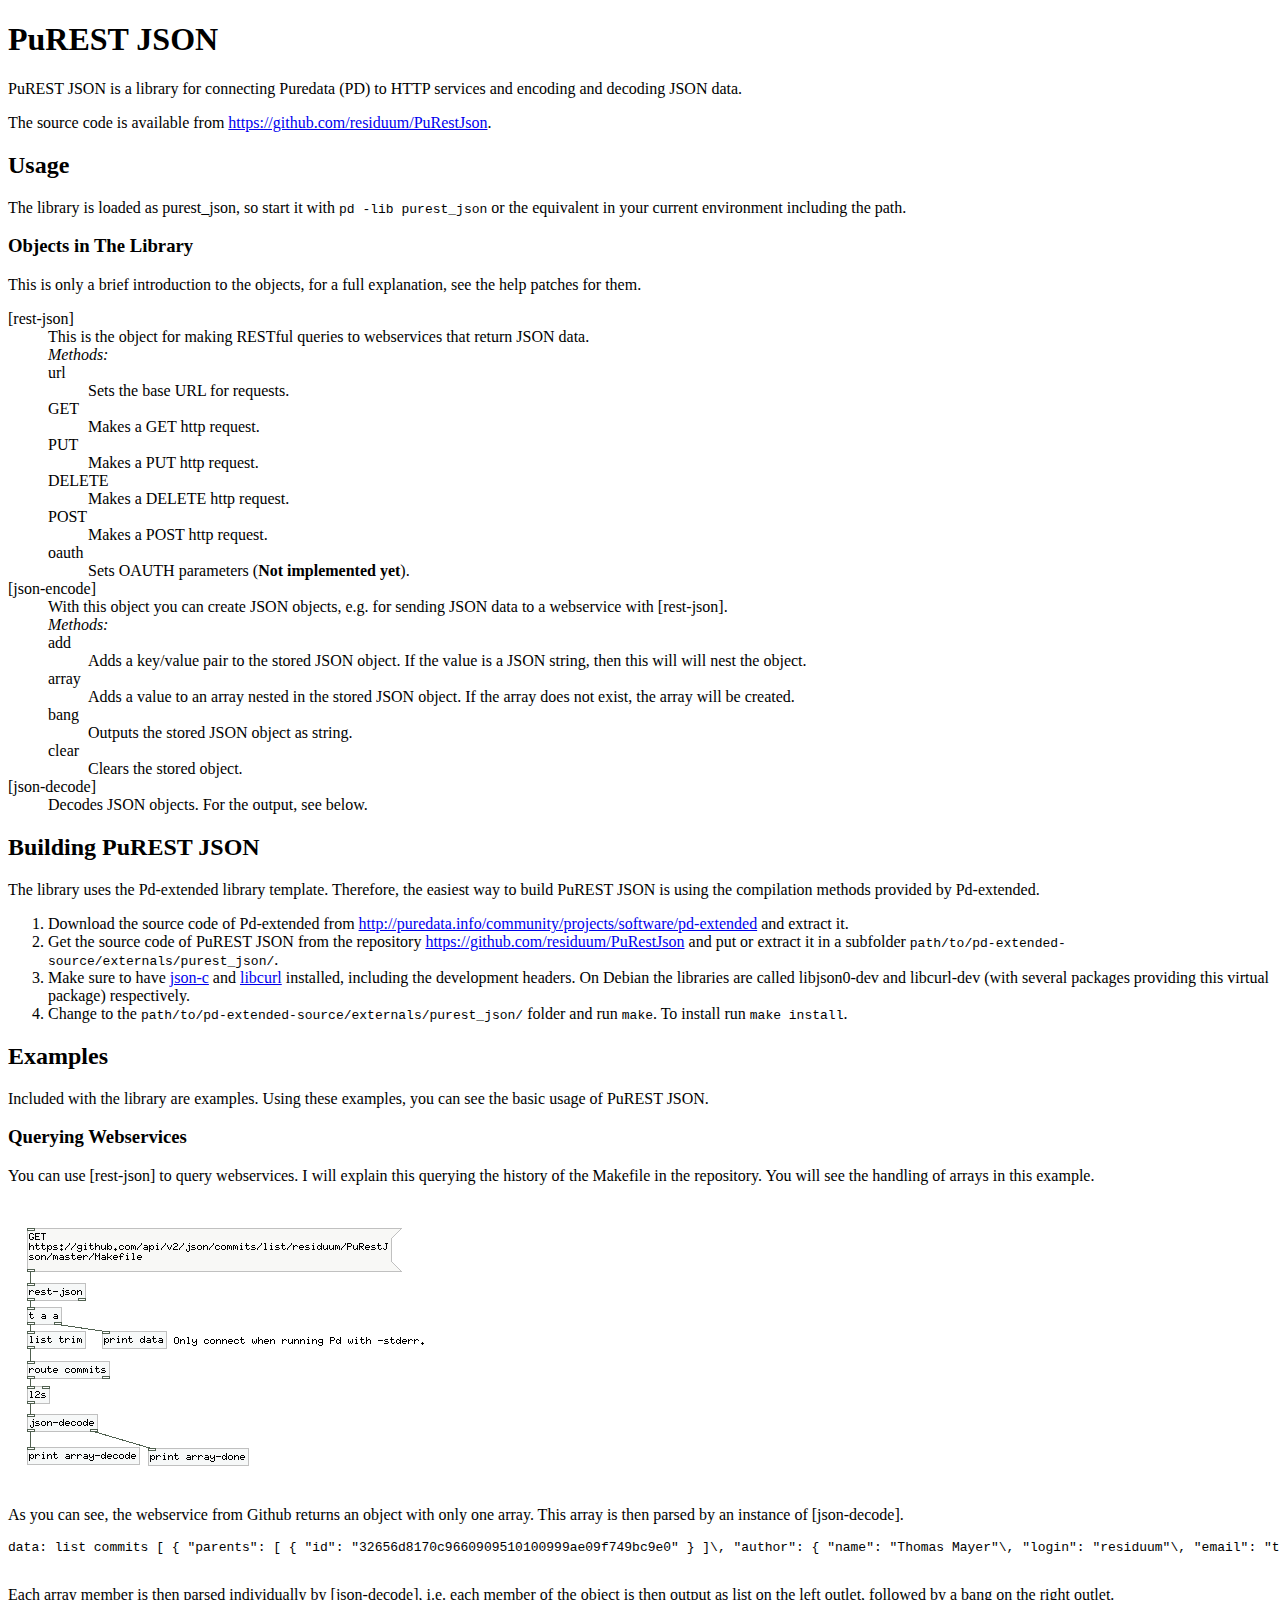
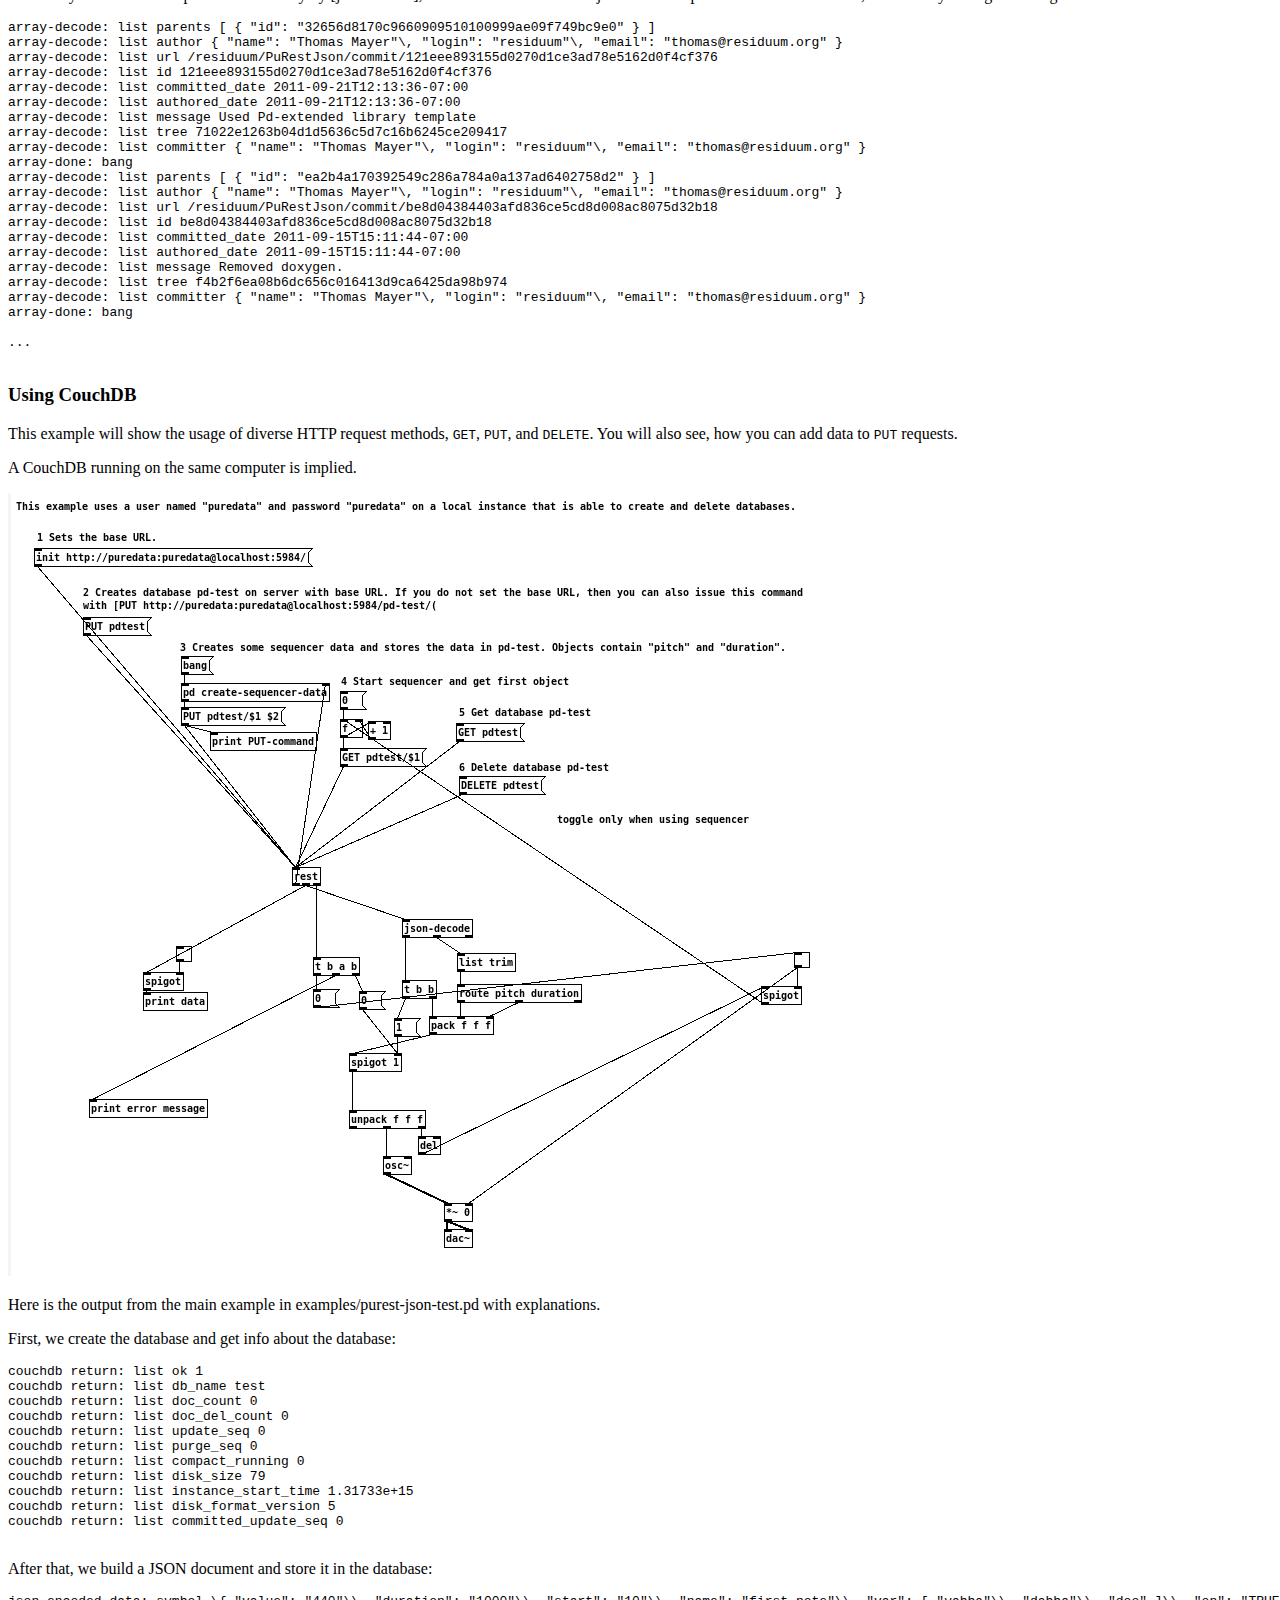
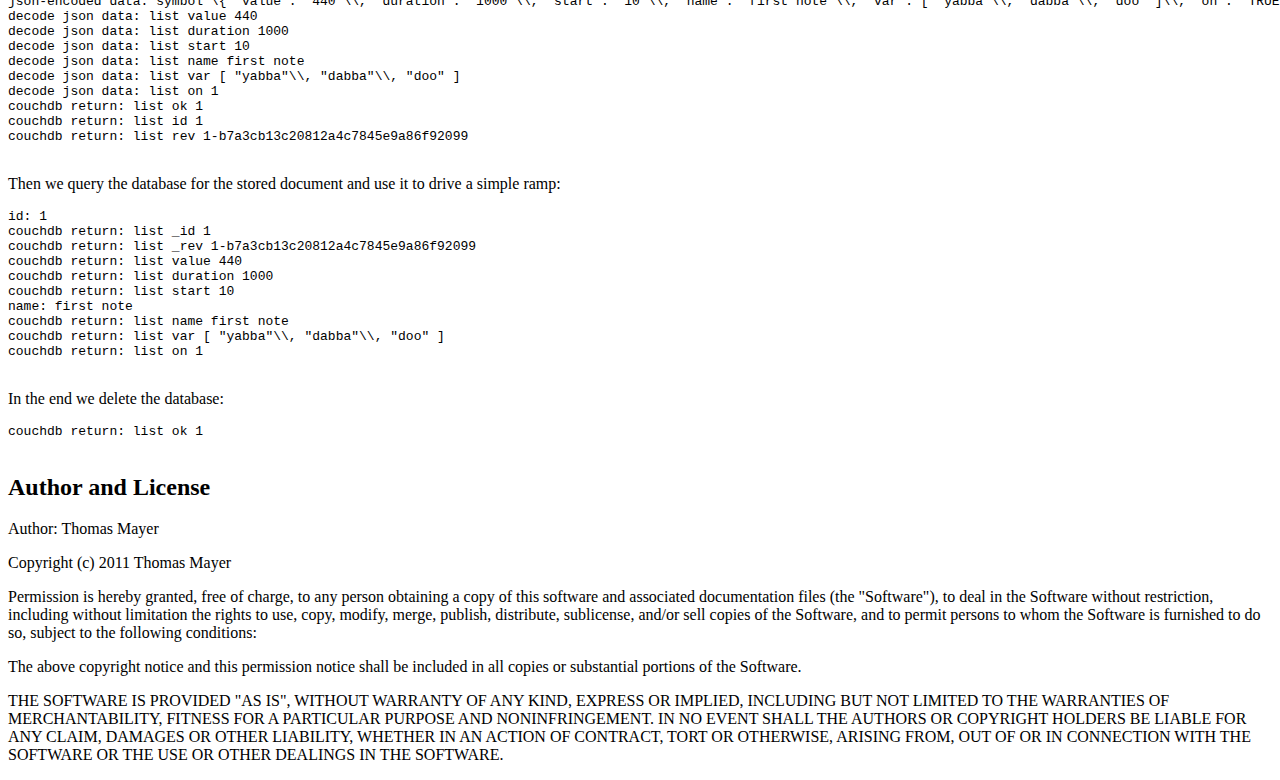
<file: manual/index.html>
<!DOCTYPE html>
<html>
	<head>
		<title>PuREST JSON - Manual</title>
	</head>
	<body>
		<h1>PuREST JSON</h1>
		<p>PuREST JSON is a library for connecting Puredata (PD) to HTTP services and encoding and decoding JSON 
		data.</p>
		<p>The source code is available from 
		<a href="https://github.com/residuum/PuRestJson">https://github.com/residuum/PuRestJson</a>.</p>
		<h2>Usage</h2>
		<p>The library is loaded as purest_json, so start it with <kbd>pd -lib purest_json</kbd> or the equivalent
		in your current environment including the path.</p>
		<h3>Objects in The Library</h3>
		<p>This is only a brief introduction to the objects, for a full explanation, see the help patches for them.</p>
		<dl>
			<dt>[rest-json]</dt>
			<dd>
			This is the object for making RESTful queries to webservices that return JSON data.
			<br/><em>Methods:</em>
			<dl>
				<dt>url</dt>
				<dd>Sets the base URL for requests.</dd>
				<dt>GET</dt>
				<dd>Makes a GET http request.</dd>
				<dt>PUT</dt>
				<dd>Makes a PUT http request.</dd>
				<dt>DELETE</dt>
				<dd>Makes a DELETE http request.</dd>
				<dt>POST</dt>
				<dd>Makes a POST http request.</dd>
				<dt>oauth</dt>
				<dd>Sets OAUTH parameters (<strong>Not implemented yet</strong>).</dd>
			</dl>
			</dd>
			<dt>[json-encode]</dt>
			<dd>
			With this object you can create JSON objects, e.g. for sending JSON data to a webservice with 
			[rest-json].
			<br/><em>Methods:</em>
			<dl>
				<dt>add</dt>
				<dd>Adds a key/value pair to the stored JSON object. If the value is a JSON string, then this will
				will nest the object.</dd>
				<dt>array</dt>
				<dd>Adds a value to an array nested in the stored JSON object. If the array does not exist, the 
				array will be created.</dd>
				<dt>bang</dt>
				<dd>Outputs the stored JSON object as string.</dd>
				<dt>clear</dt>
				<dd>Clears the stored object.</dd>
			</dl>
			</dd>
			<dt>[json-decode]</dt>
			<dd>Decodes JSON objects. For the output, see below.</dd>
		</dl>
		<h2>Building PuREST JSON</h2>
		<p>The library uses the Pd-extended library template. Therefore, the easiest way to build PuREST JSON is
		using the compilation methods provided by Pd-extended.</p>
		<ol>
			<li>Download the source code of Pd-extended from 
			<a href="http://puredata.info/community/projects/software/pd-extended">http://puredata.info/community/projects/software/pd-extended</a>
			and extract it.</li>
			<li>Get the source code of PuREST JSON from the repository 
			<a href="https://github.com/residuum/PuRestJson">https://github.com/residuum/PuRestJson</a> and put or 
			extract it in a subfolder <tt>path/to/pd-extended-source/externals/purest_json/</tt>.</li>
			<li>Make sure to have <a href="http://oss.metaparadigm.com/json-c/">json-c</a> and 
			<a href="http://curl.haxx.se/download.html">libcurl</a> installed, including the development headers.
			On Debian the libraries are called libjson0-dev and libcurl-dev (with several packages
			providing this virtual package) respectively. </li>
			<li>Change to the <tt>path/to/pd-extended-source/externals/purest_json/</tt> folder and run
			<kbd>make</kbd>. To install run <kbd>make install</kbd>.</li>
		</ol>
		<h2>Examples</h2>
		<p>Included with the library are examples. Using these examples, you can see the basic usage of PuREST 
		JSON.</p>
		<h3>Querying Webservices</h3>
		<p>You can use [rest-json] to query webservices. I will explain this querying the history of the Makefile 
		in the repository. You will see the handling of arrays in this example.</p>
		<img src="webservice-example.png">
		<p>As you can see, the webservice from Github returns an object with only one array.
		This array is then parsed by an instance of [json-decode].</p>
		<pre>
data: list commits [ { "parents": [ { "id": "32656d8170c9660909510100999ae09f749bc9e0" } ]\, "author": { "name": "Thomas Mayer"\, "login": "residuum"\, "email": "thomas@residuum.org" }\, "url": "\\/residuum\\/PuRestJson\\/commit\\/121eee893155d0270d1ce3ad78e5162d0f4cf376"\, "id": "121eee893155d0270d1ce3ad78e5162d0f4cf376"\, "committed_date": "2011-09-21T12:13:36-07:00"\, "authored_date": "2011-09-21T12:13:36-07:00"\, "message": "Used Pd-extended library template"\, "tree": "71022e1263b04d1d5636c5d7c16b6245ce209417"\, "committer": { "name": "Thomas Mayer"\, "login": "residuum"\, "email": "thomas@residuum.org" } }\, { "parents": [ { "id": "ea2b4a170392549c286a784a0a137ad6402758d2" } ]\, "author": { "name": "Thomas Mayer"\, "login": "residuum"\, "email": "thomas@residuum.org" }\, "url": "\\/residuum\\/PuRestJson\\/commit\\/be8d04384403afd836ce5cd8d008ac8075d32b18"\, "id": "be8d04384403afd836ce5cd8d008ac8075d32b18"\, "committed_date": "2011-09-15T15:11:44-07:00"\, "authored_date": "2011-09-15T15:11:44-07:0*
		</pre>
		<p>Each array member is then parsed individually by [json-decode], i.e. each member of the object is then 
		output as list on the left outlet, followed by a bang on the right outlet.</p>
		<pre>
array-decode: list parents [ { "id": "32656d8170c9660909510100999ae09f749bc9e0" } ]
array-decode: list author { "name": "Thomas Mayer"\, "login": "residuum"\, "email": "thomas@residuum.org" }
array-decode: list url /residuum/PuRestJson/commit/121eee893155d0270d1ce3ad78e5162d0f4cf376
array-decode: list id 121eee893155d0270d1ce3ad78e5162d0f4cf376
array-decode: list committed_date 2011-09-21T12:13:36-07:00
array-decode: list authored_date 2011-09-21T12:13:36-07:00
array-decode: list message Used Pd-extended library template
array-decode: list tree 71022e1263b04d1d5636c5d7c16b6245ce209417
array-decode: list committer { "name": "Thomas Mayer"\, "login": "residuum"\, "email": "thomas@residuum.org" }
array-done: bang
array-decode: list parents [ { "id": "ea2b4a170392549c286a784a0a137ad6402758d2" } ]
array-decode: list author { "name": "Thomas Mayer"\, "login": "residuum"\, "email": "thomas@residuum.org" }
array-decode: list url /residuum/PuRestJson/commit/be8d04384403afd836ce5cd8d008ac8075d32b18
array-decode: list id be8d04384403afd836ce5cd8d008ac8075d32b18
array-decode: list committed_date 2011-09-15T15:11:44-07:00
array-decode: list authored_date 2011-09-15T15:11:44-07:00
array-decode: list message Removed doxygen.
array-decode: list tree f4b2f6ea08b6dc656c016413d9ca6425da98b974
array-decode: list committer { "name": "Thomas Mayer"\, "login": "residuum"\, "email": "thomas@residuum.org" }
array-done: bang

...
		</pre>
		<h3>Using CouchDB</h3>
		<p>This example will show the usage of diverse HTTP request methods, <tt>GET</tt>, <tt>PUT</tt>, and 
		<tt>DELETE</tt>. You will also see, how you can add data to <tt>PUT</tt> requests.</p>
		<p>A CouchDB running on the same computer is implied.</p>
		<img src="couchdb-example.png">
		<p>Here is the output from the main example in examples/purest-json-test.pd with explanations.</p>
		<p>First, we create the database and get info about the database:</p>
		<pre>
couchdb return: list ok 1
couchdb return: list db_name test
couchdb return: list doc_count 0
couchdb return: list doc_del_count 0
couchdb return: list update_seq 0
couchdb return: list purge_seq 0
couchdb return: list compact_running 0
couchdb return: list disk_size 79
couchdb return: list instance_start_time 1.31733e+15
couchdb return: list disk_format_version 5
couchdb return: list committed_update_seq 0
		</pre>
		<p>After that, we build a JSON document and store it in the database:</p>
		<pre>
json-encoded data: symbol \{ "value": "440"\\, "duration": "1000"\\, "start": "10"\\, "name": "first note"\\, "var": [ "yabba"\\, "dabba"\\, "doo" ]\\, "on": "TRUE" \}
decode json data: list value 440
decode json data: list duration 1000
decode json data: list start 10
decode json data: list name first note
decode json data: list var [ "yabba"\\, "dabba"\\, "doo" ]
decode json data: list on 1
couchdb return: list ok 1
couchdb return: list id 1
couchdb return: list rev 1-b7a3cb13c20812a4c7845e9a86f92099
		</pre>
		<p>Then we query the database for the stored document and use it to drive a simple ramp:</p>
		<pre>
id: 1
couchdb return: list _id 1
couchdb return: list _rev 1-b7a3cb13c20812a4c7845e9a86f92099
couchdb return: list value 440
couchdb return: list duration 1000
couchdb return: list start 10
name: first note
couchdb return: list name first note
couchdb return: list var [ "yabba"\\, "dabba"\\, "doo" ]
couchdb return: list on 1
		</pre>
		<p>In the end we delete the database:</p>
		<pre>
couchdb return: list ok 1
		</pre>
		<h2>Author and License</h2>
		<p>Author: Thomas Mayer <thomas@residuum.org></p>
		<p>Copyright (c) 2011 Thomas Mayer</p>
		<p>Permission is hereby granted, free of charge, to any person obtaining a copy
		of this software and associated documentation files (the "Software"), to deal
		in the Software without restriction, including without limitation the rights
		to use, copy, modify, merge, publish, distribute, sublicense, and/or sell
		copies of the Software, and to permit persons to whom the Software is
		furnished to do so, subject to the following conditions:</p>
		<p>The above copyright notice and this permission notice shall be included in
		all copies or substantial portions of the Software.</p>
		<p>THE SOFTWARE IS PROVIDED "AS IS", WITHOUT WARRANTY OF ANY KIND, EXPRESS OR
		IMPLIED, INCLUDING BUT NOT LIMITED TO THE WARRANTIES OF MERCHANTABILITY,
		FITNESS FOR A PARTICULAR PURPOSE AND NONINFRINGEMENT. IN NO EVENT SHALL THE
		AUTHORS OR COPYRIGHT HOLDERS BE LIABLE FOR ANY CLAIM, DAMAGES OR OTHER
		LIABILITY, WHETHER IN AN ACTION OF CONTRACT, TORT OR OTHERWISE, ARISING FROM,
		OUT OF OR IN CONNECTION WITH THE SOFTWARE OR THE USE OR OTHER DEALINGS IN
		THE SOFTWARE.</p>
	</body>
</html>
</file>
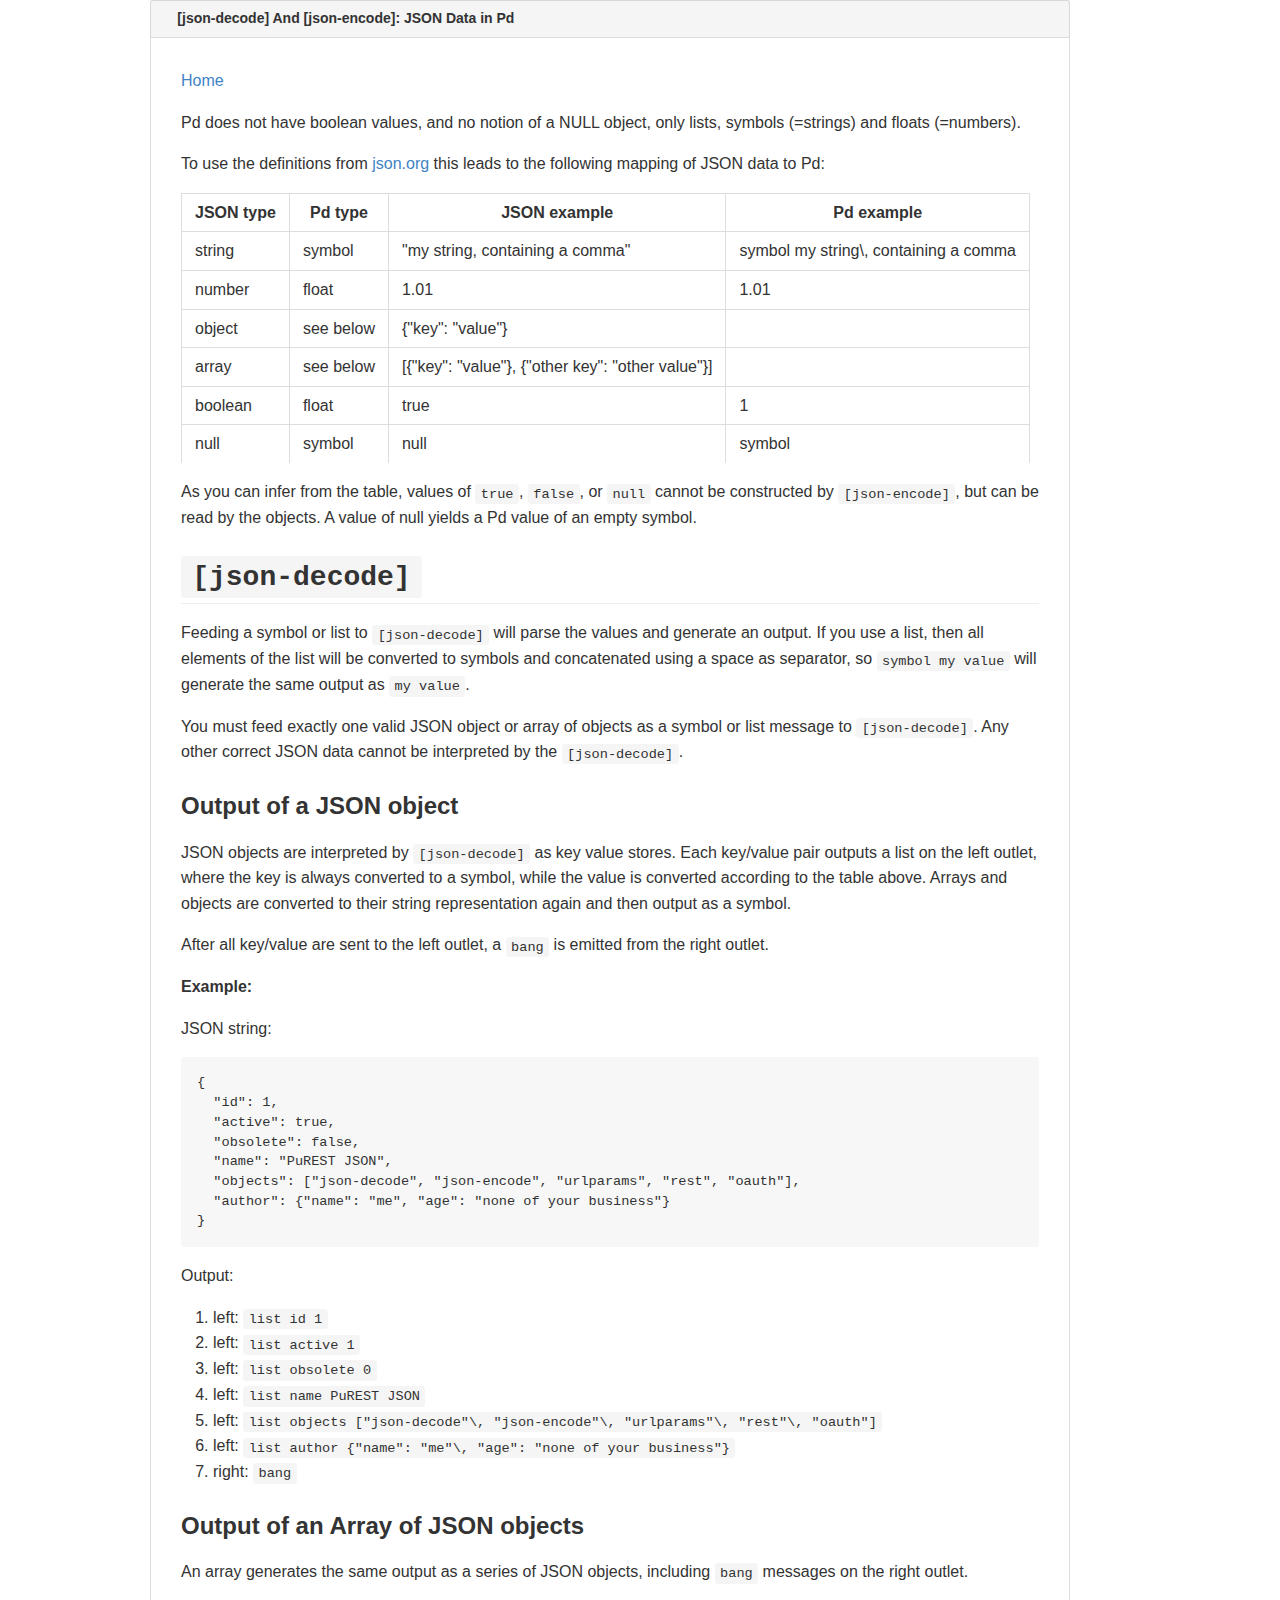
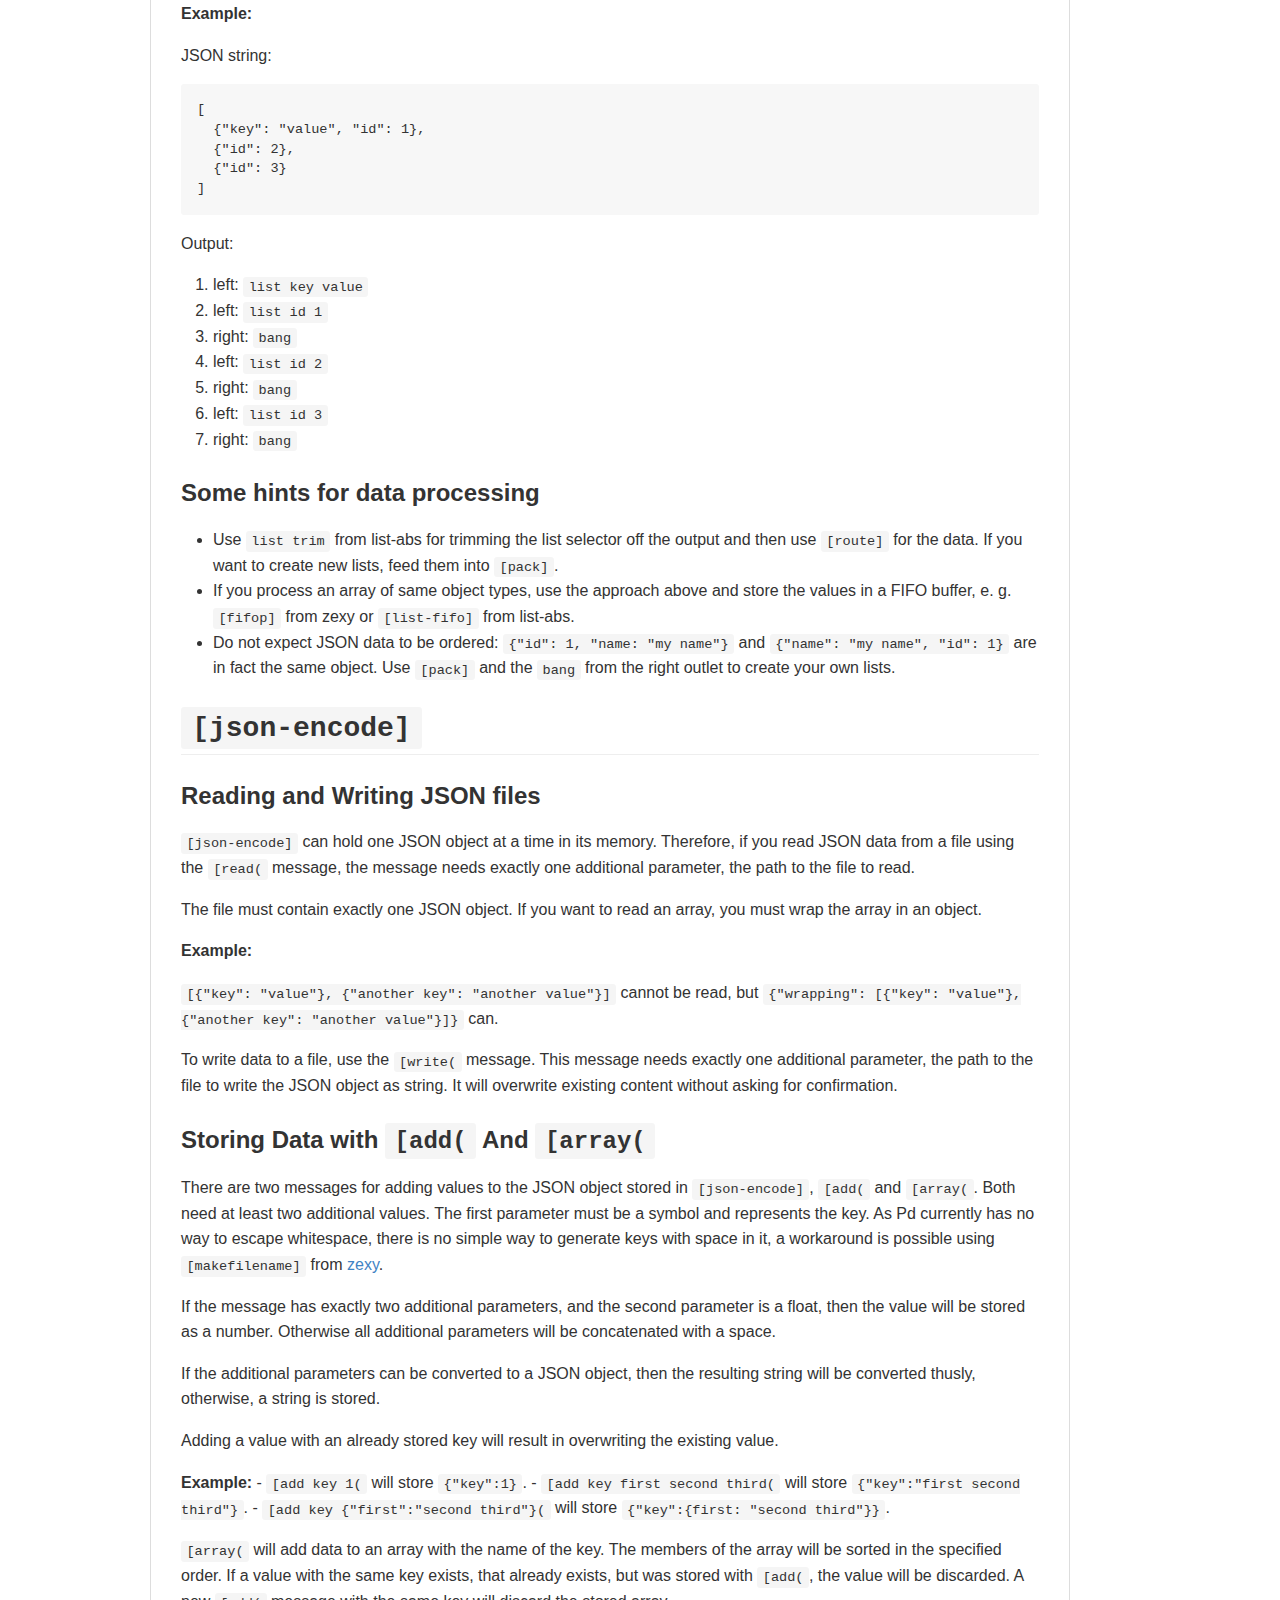
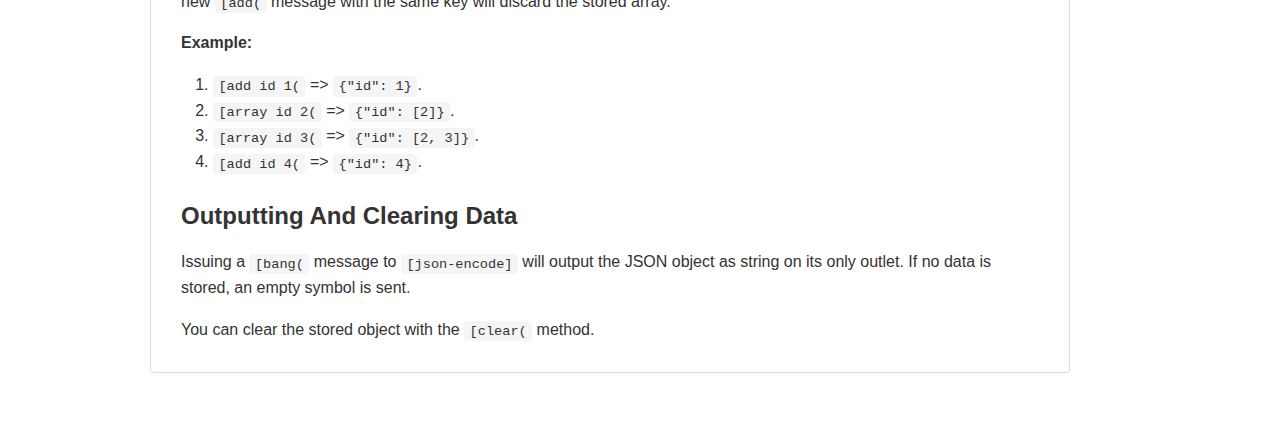
<file: manual/[json-decode]-And-[json-encode]:-JSON-Data-in-Pd.html>
<!DOCTYPE html>
<html lang="en">
<head>
  <meta charset="utf-8" />
  <title>PuREST JSON - [json-decode] and [json-encode]</title>
  <link rel="stylesheet" type="text/css" href="style.css">
</head>
<body>
  <div class="page">
    <div class="preview-page">
    <div class="container">
      <div class="repository-with-sidebar repo-container ">

        
          <div class="repository-content context-loader-container">
            <div id="readme" class="boxed-group flush clearfix announce instapaper_body md">
              
                <h3>
                  <span class="octicon octicon-book"></span>
                  [json-decode] And [json-encode]: JSON Data in Pd
                </h3>
              
              <div class="markdown-body entry-content">
				  <p><a href="index.html">Home</a></p>
                <p>Pd does not have boolean values, and no notion of a NULL object, only lists, symbols (=strings) and floats (=numbers).</p>
<p>To use the definitions from <a href="http://json.org/"><a href="http://json.org">json.org</a></a> this leads to the following mapping of JSON data to Pd:</p>
<table>
<colgroup><col span="4"></colgroup>
<thead>
<tr><th>JSON type</th><th>Pd type</th><th>JSON example</th><th>Pd example</th><tr>
</thead>
<tbody>
<tr><td>string</td><td>symbol</td><td>"my string, containing a comma"</td><td>symbol my string\, containing a comma</td><tr>
<tr><td>number</td><td>float</td><td>1.01</td><td>1.01</td><tr>
<tr><td>object</td><td>see below</td><td>{"key": "value"}</td><td></td><tr>
<tr><td>array</td><td>see below</td><td>[{"key": "value"}, {"other key": "other value"}]</td><td></td><tr>
<tr><td>boolean</td><td>float</td><td>true</td><td>1</td><tr>
<tr><td>null</td><td>symbol</td><td>null</td><td>symbol</td><tr>
</tbody>
</table>

<p>As you can infer from the table, values of <code>true</code>, <code>false</code>, or <code>null</code> cannot be constructed by <code>[json-encode]</code>, but can be read by the objects. A value of null yields a Pd value of an empty symbol.</p>
<h2><code>[json-decode]</code></h2>
<p>Feeding a symbol or list to <code>[json-decode]</code> will parse the values and generate an output. If you use a list, then all elements of the list will be converted to symbols and concatenated using a space as separator, so <code>symbol my value</code> will generate the same output as <code>my value</code>.</p>
<p>You must feed exactly one valid JSON object or array of objects as a symbol or list message to <code>[json-decode]</code>. Any other correct JSON data cannot be interpreted by the <code>[json-decode]</code>.</p>
<h3>Output of a JSON object</h3>
<p>JSON objects are interpreted by <code>[json-decode]</code> as key value stores. Each key/value pair outputs a list on the left outlet, where the key is always converted to a symbol, while the value is converted according to the table above. Arrays and objects are converted to their string representation again and then output as a symbol.</p>
<p>After all key/value are sent to the left outlet, a <code>bang</code> is emitted from the right outlet.</p>
<p><strong>Example:</strong></p>
<p>JSON string:</p>
<div class="highlight"><pre>{
  &quot;id&quot;: 1, 
  &quot;active&quot;: true, 
  &quot;obsolete&quot;: false, 
  &quot;name&quot;: &quot;PuREST JSON&quot;, 
  &quot;objects&quot;: [&quot;json-decode&quot;, &quot;json-encode&quot;, &quot;urlparams&quot;, &quot;rest&quot;, &quot;oauth&quot;], 
  &quot;author&quot;: {&quot;name&quot;: &quot;me&quot;, &quot;age&quot;: &quot;none of your business&quot;}
}
</pre></div>


<p>Output:</p>
<ol>
<li>left: <code>list id 1</code></li>
<li>left: <code>list active 1</code></li>
<li>left: <code>list obsolete 0</code></li>
<li>left: <code>list name PuREST JSON</code></li>
<li>left: <code>list objects ["json-decode"\, "json-encode"\, "urlparams"\, "rest"\, "oauth"]</code></li>
<li>left: <code>list author {"name": "me"\, "age": "none of your business"}</code></li>
<li>right: <code>bang</code></li>
</ol>
<h3>Output of an Array of JSON objects</h3>
<p>An array generates the same output as a series of JSON objects, including <code>bang</code> messages on the right outlet.</p>
<p><strong>Example:</strong></p>
<p>JSON string:</p>
<div class="highlight"><pre>[
  {&quot;key&quot;: &quot;value&quot;, &quot;id&quot;: 1}, 
  {&quot;id&quot;: 2}, 
  {&quot;id&quot;: 3}
]
</pre></div>


<p>Output:</p>
<ol>
<li>left: <code>list key value</code></li>
<li>left: <code>list id 1</code></li>
<li>right: <code>bang</code></li>
<li>left: <code>list id 2</code></li>
<li>right: <code>bang</code></li>
<li>left: <code>list id 3</code></li>
<li>right: <code>bang</code></li>
</ol>
<h3>Some hints for data processing</h3>
<ul>
<li>Use <code>list trim</code> from list-abs for trimming the list selector off the output and then use <code>[route]</code> for the data. If you want to create new lists, feed them into <code>[pack]</code>.</li>
<li>If you process an array of same object types, use the approach above and store the values in a FIFO buffer, e. g. <code>[fifop]</code> from zexy or <code>[list-fifo]</code> from list-abs.</li>
<li>Do not expect JSON data to be ordered: <code>{"id": 1, "name: "my name"}</code> and <code>{"name": "my name", "id": 1}</code> are in fact the same object. Use <code>[pack]</code> and the <code>bang</code> from the right outlet to create your own lists.</li>
</ul>
<h2><code>[json-encode]</code></h2>
<h3>Reading and Writing JSON files</h3>
<p><code>[json-encode]</code> can hold one JSON object at a time in its memory. Therefore, if you read JSON data from a file using the <code>[read(</code> message, the message needs exactly one additional parameter, the path to the file to read.</p>
<p>The file must contain exactly one JSON object. If you want to read an array, you must wrap the array in an object. </p>
<p><strong>Example:</strong></p>
<p><code>[{"key": "value"}, {"another key": "another value"}]</code> cannot be read, but <code>{"wrapping": [{"key": "value"}, {"another key": "another value"}]}</code> can.</p>
<p>To write data to a file, use the <code>[write(</code> message. This message needs exactly one additional parameter, the path to the file to write the JSON object as string. It will overwrite existing content without asking for confirmation.</p>
<h3>Storing Data with <code>[add(</code> And <code>[array(</code></h3>
<p>There are two messages for adding values to the JSON object stored in <code>[json-encode]</code>, <code>[add(</code> and <code>[array(</code>. Both need at least two additional values. The first parameter must be a symbol and represents the key. As Pd currently has no way to escape whitespace, there is no simple way to generate keys with space in it, a workaround is possible using <code>[makefilename]</code> from <a href="http://puredata.info/downloads/zexy">zexy</a>.</p>
<p>If the message has exactly two additional parameters, and the second parameter is a float, then the value will be stored as a number. Otherwise all additional parameters will be concatenated with a space.</p>
<p>If the additional parameters can be converted to a JSON object, then the resulting string will be converted thusly, otherwise, a string is stored.</p>
<p>Adding a value with an already stored key will result in overwriting the existing value.</p>
<p><strong>Example:</strong>
- <code>[add key 1(</code> will store <code>{"key":1}</code>.
- <code>[add key first second third(</code> will store <code>{"key":"first second third"}</code>.
- <code>[add key {"first":"second third"}(</code> will store <code>{"key":{first: "second third"}}</code>.</p>
<p><code>[array(</code> will add data to an array with the name of the key. The members of the array will be sorted in the specified order. If a value with the same key exists, that already exists, but was stored with <code>[add(</code>, the value will be discarded. A new <code>[add(</code> message with the same key will discard the stored array.</p>
<p><strong>Example:</strong></p>
<ol>
<li><code>[add id 1(</code> =&gt; <code>{"id": 1}</code>.</li>
<li><code>[array id 2(</code> =&gt; <code>{"id": [2]}</code>.</li>
<li><code>[array id 3(</code> =&gt; <code>{"id": [2, 3]}</code>.</li>
<li><code>[add id 4(</code> =&gt; <code>{"id": 4}</code>.</li>
</ol>
<h3>Outputting And Clearing Data</h3>
<p>Issuing a <code>[bang(</code> message to <code>[json-encode]</code> will output the JSON object as string on its only outlet. If no data is stored, an empty symbol is sent.</p>
<p>You can clear the stored object with the <code>[clear(</code> method. </p>
              </div>
            </div>
          </div>
        

      </div>
    </div>
  </div>
  <div>&nbsp;</div>
  </div>
</body>
</html>
</file>
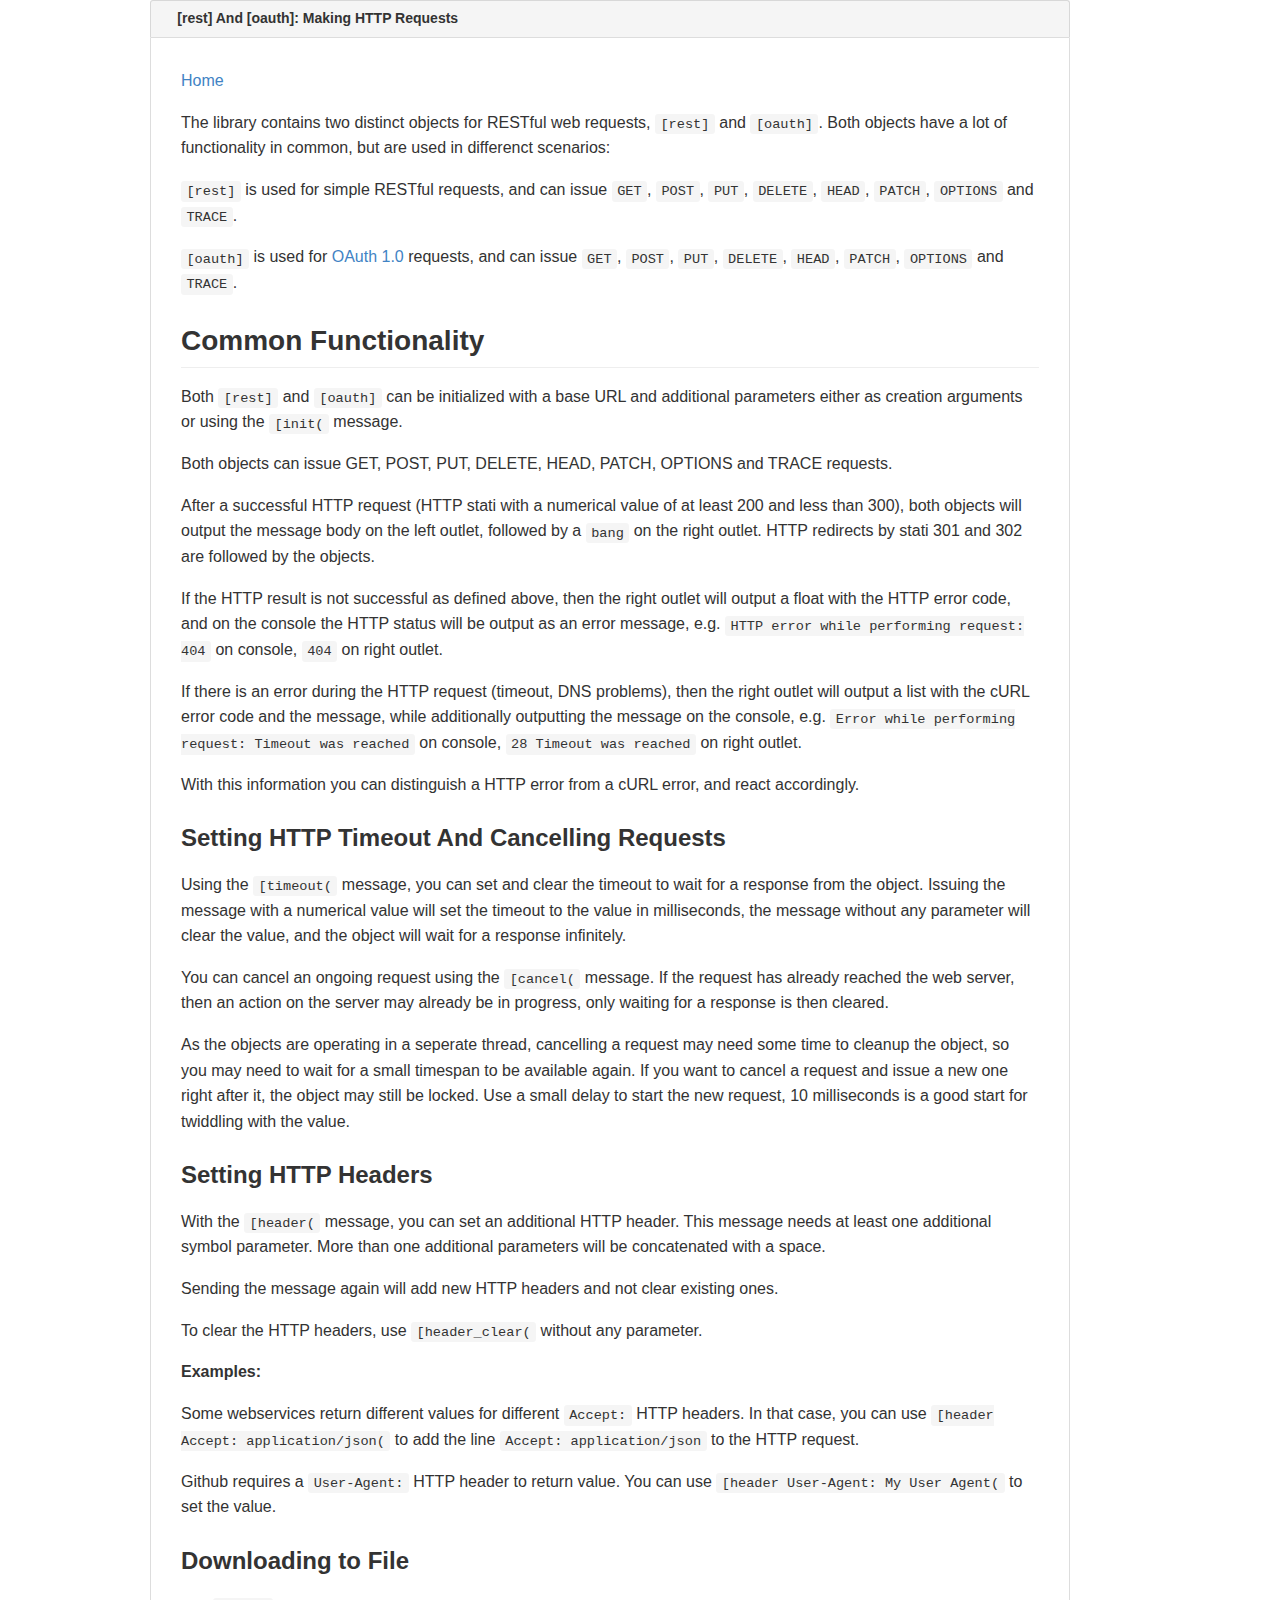
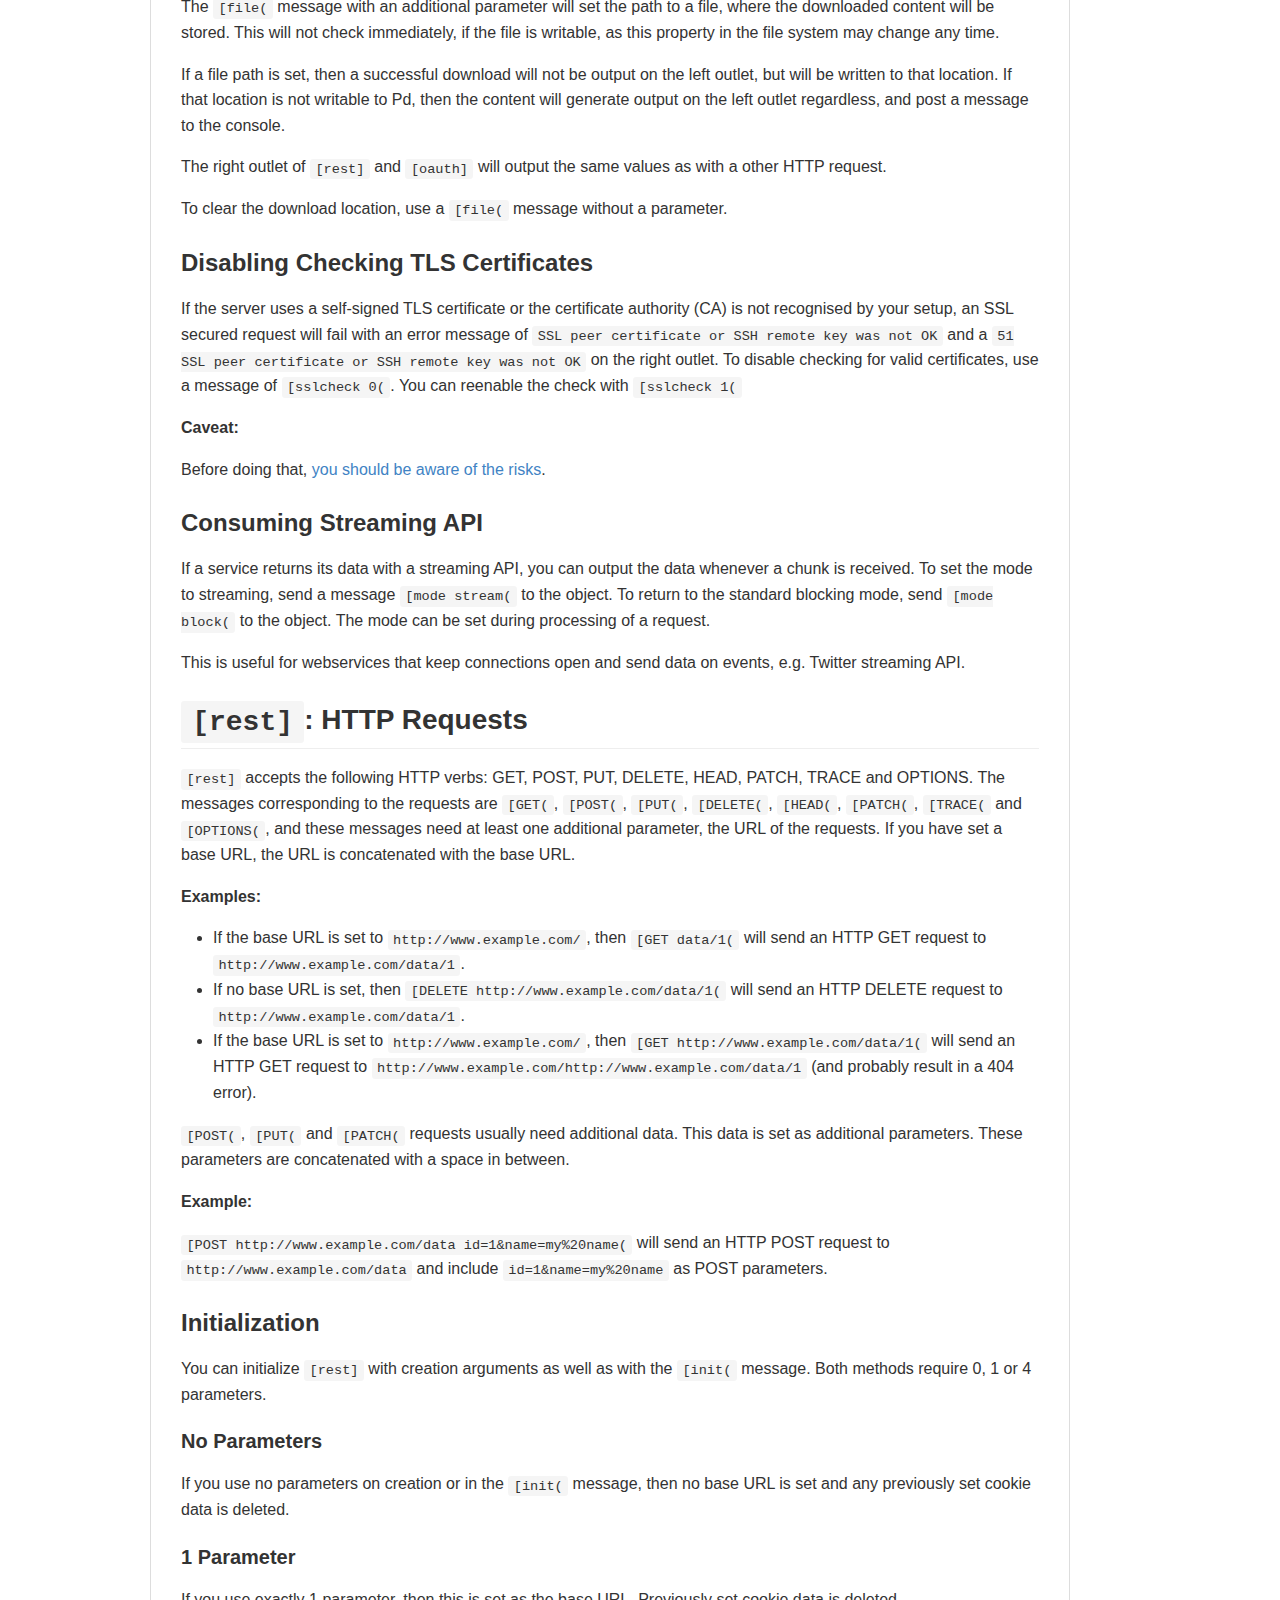
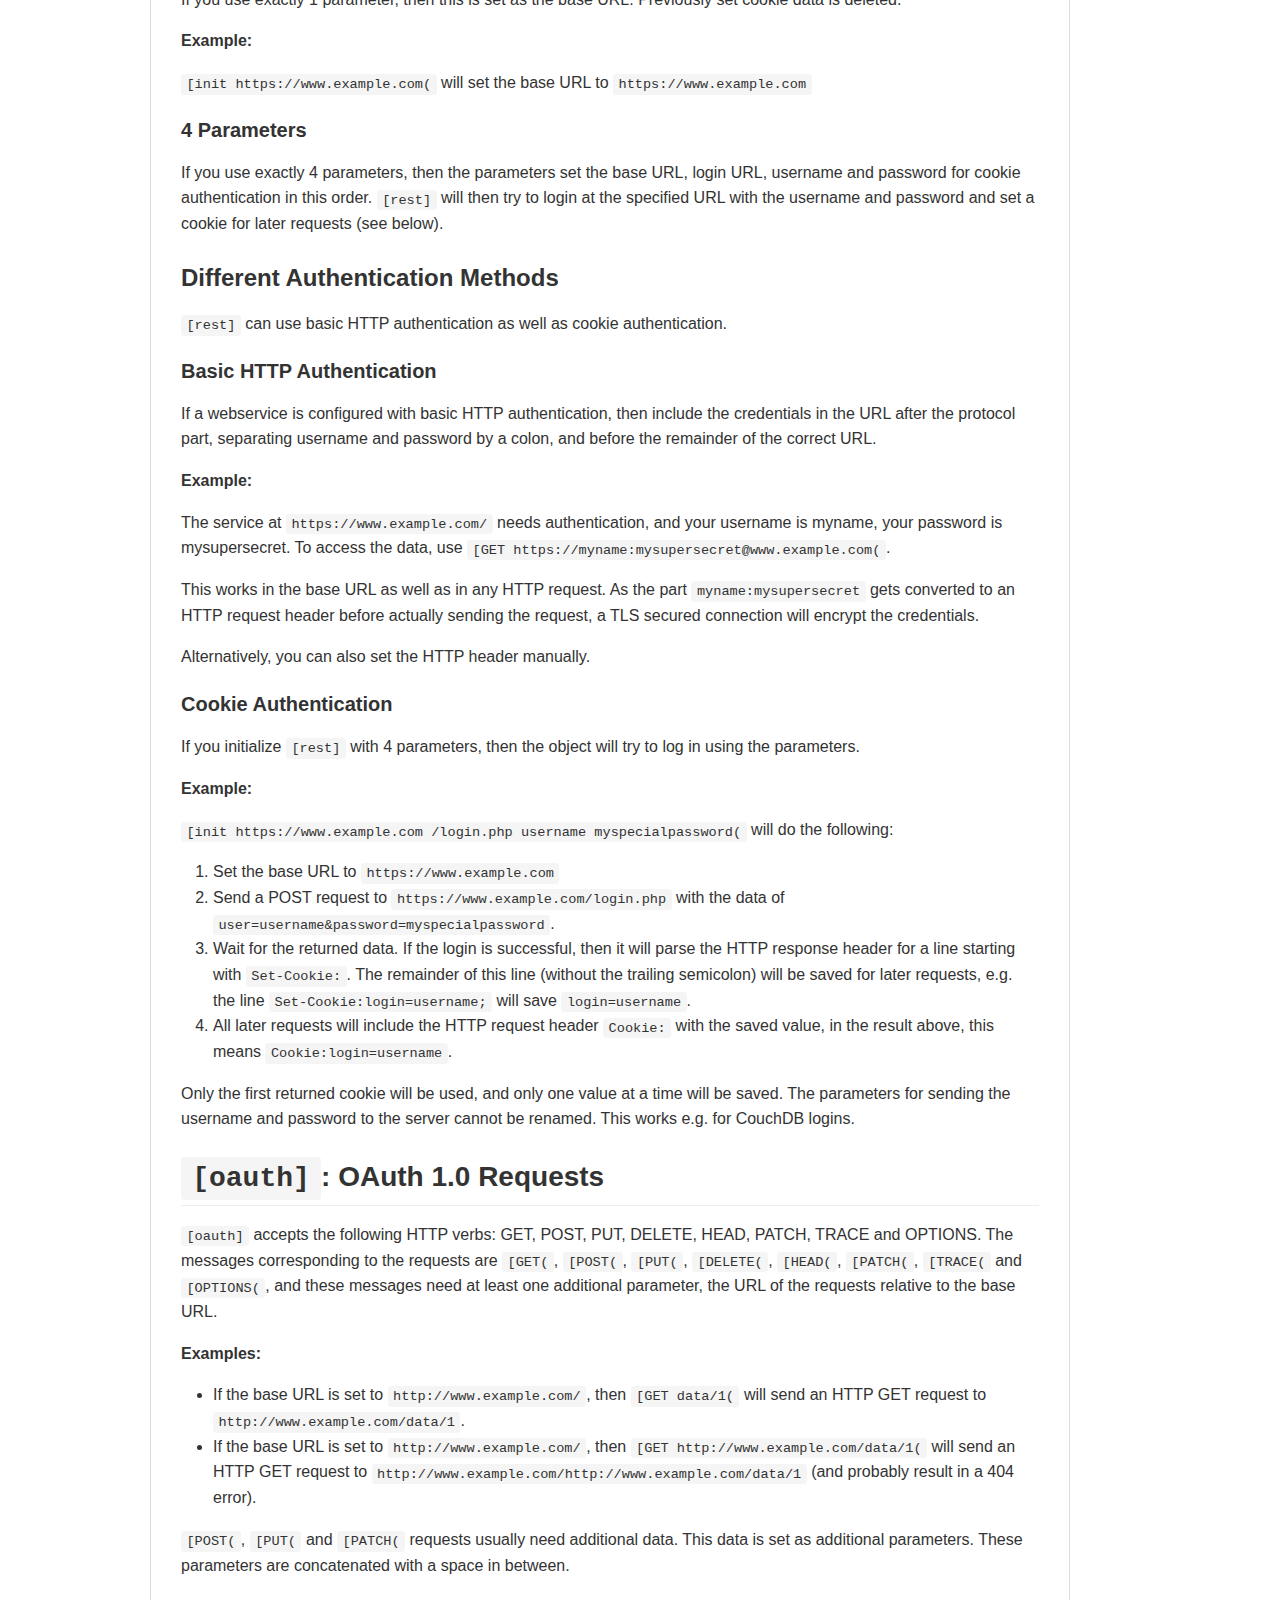
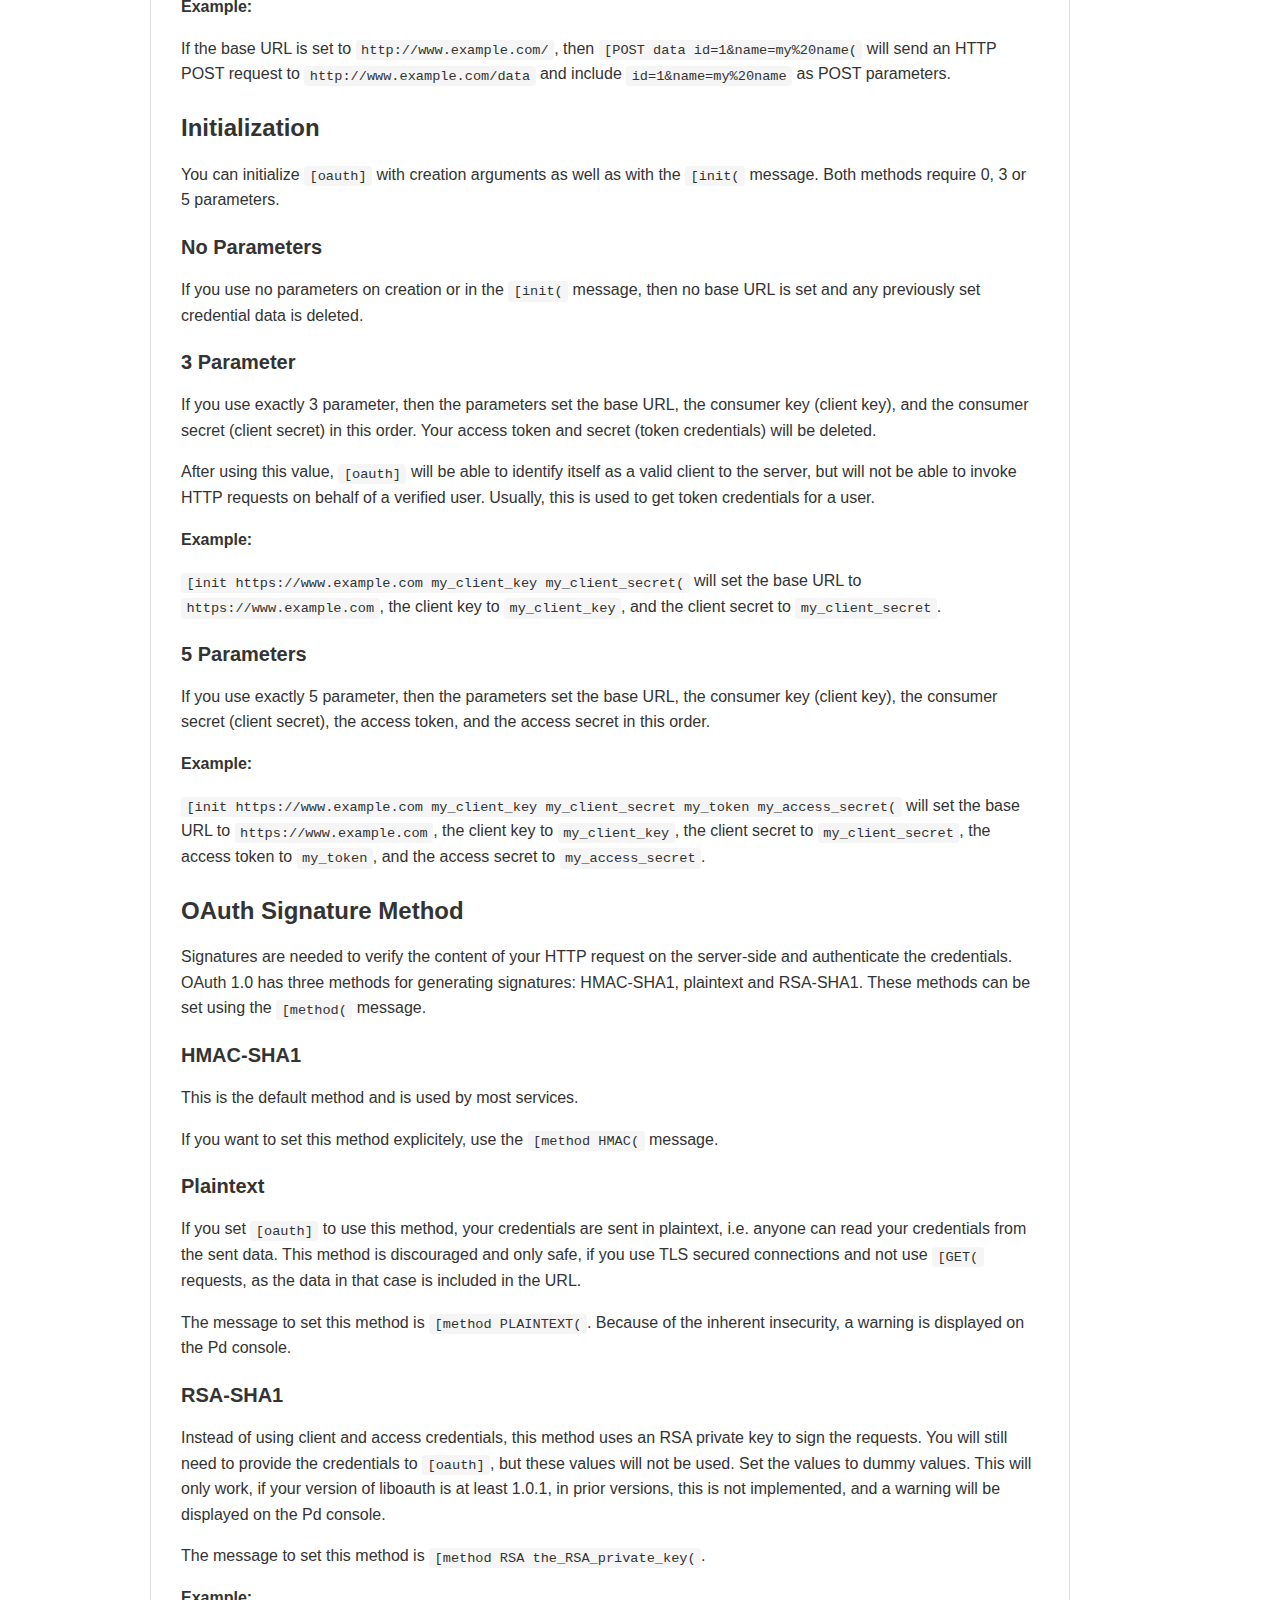
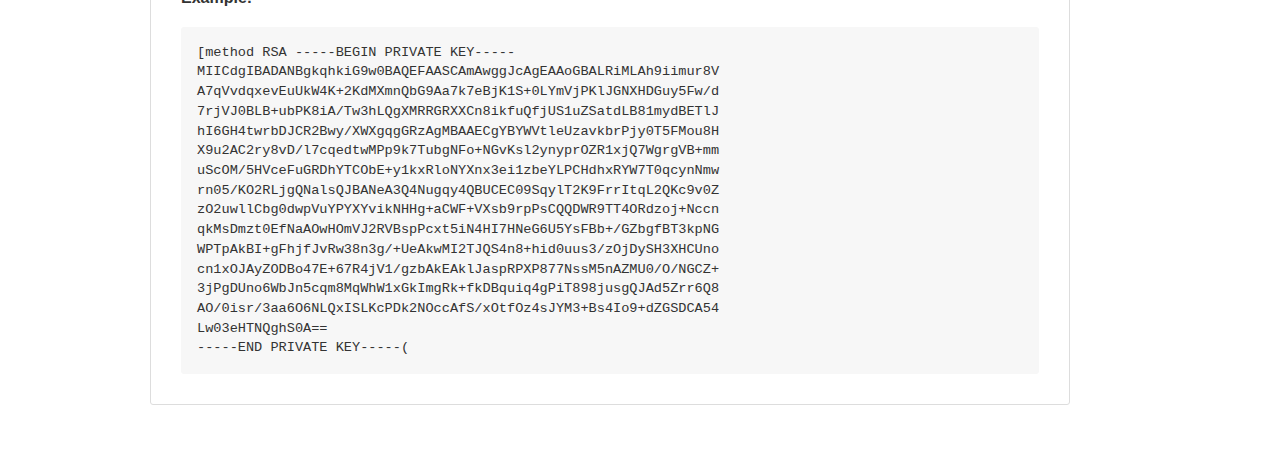
<file: manual/[rest]-And-[oauth]:-Making-HTTP-Requests.html>
<!DOCTYPE html>
<html lang="en">
<head>
  <meta charset="utf-8" />
  <title>PuREST JSON - [rest] and [oauth]</title>
  <link rel="stylesheet" type="text/css" href="style.css">
</head>
<body>
  <div class="page">
    <div class="preview-page">
    <div class="container">
      <div class="repository-with-sidebar repo-container ">

        
          <div class="repository-content context-loader-container">
            <div id="readme" class="boxed-group flush clearfix announce instapaper_body md">
              
                <h3>
                  <span class="octicon octicon-book"></span>
                  [rest] And [oauth]: Making HTTP Requests
                </h3>
              
              <div class="markdown-body entry-content">
				  <p><a href="index.html">Home</a></p>
                <p>The library contains two distinct objects for RESTful web requests, <code>[rest]</code> and <code>[oauth]</code>. Both objects have a lot of functionality in common, but are used in differenct scenarios: </p>
<p><code>[rest]</code> is used for simple RESTful requests, and can issue <code>GET</code>, <code>POST</code>, <code>PUT</code>, <code>DELETE</code>, <code>HEAD</code>, <code>PATCH</code>, <code>OPTIONS</code> and <code>TRACE</code>. </p>
<p><code>[oauth]</code> is used for <a href="http://tools.ietf.org/html/rfc5849">OAuth 1.0</a> requests, and can issue <code>GET</code>, <code>POST</code>, <code>PUT</code>, <code>DELETE</code>, <code>HEAD</code>, <code>PATCH</code>, <code>OPTIONS</code> and <code>TRACE</code>. </p>
<h2>Common Functionality</h2>
<p>Both <code>[rest]</code> and <code>[oauth]</code> can be initialized with a base URL and additional parameters either as creation arguments or using the <code>[init(</code> message.</p>
<p>Both objects can issue GET, POST, PUT, DELETE, HEAD, PATCH, OPTIONS and TRACE requests.</p>
<p>After a successful HTTP request (HTTP stati with a numerical value of at least 200 and less than 300), both objects will output the message body on the left outlet, followed by a <code>bang</code> on the right outlet. HTTP redirects by stati 301 and 302 are followed by the objects.</p>
<p>If the HTTP result is not successful as defined above, then the right outlet will output a float with the HTTP error code, and on the console the HTTP status will be output as an error message, e.g. <code>HTTP error while performing request: 404</code> on console, <code>404</code> on right outlet.</p>
<p>If there is an error during the HTTP request (timeout, DNS problems), then the right outlet will output a list with the cURL error code and the message, while additionally outputting the message on the console, e.g. <code>Error while performing request: Timeout was reached</code> on console, <code>28 Timeout was reached</code> on right outlet.</p>
<p>With this information you can distinguish a HTTP error from a cURL error, and react accordingly.</p>
<h3>Setting HTTP Timeout And Cancelling Requests</h3>
<p>Using the <code>[timeout(</code> message, you can set and clear the timeout to wait for a response from the object. Issuing the message with a numerical value will set the timeout to the value in milliseconds, the message without any parameter will clear the value, and the object will wait for a response infinitely.</p>
<p>You can cancel an ongoing request using the <code>[cancel(</code> message. If the request has already reached the web server, then an action on the server may already be in progress, only waiting for a response is then cleared.</p>
<p>As the objects are operating in a seperate thread, cancelling a request may need some time to cleanup the object, so you may need to wait for a small timespan to be available again. If you want to cancel a request and issue a new one right after it, the object may still be locked. Use a small delay to start the new request, 10 milliseconds is a good start for twiddling with the value.</p>
<h3>Setting HTTP Headers</h3>
<p>With the <code>[header(</code> message, you can set an additional HTTP header. This message needs at least one additional symbol parameter. More than one additional parameters will be concatenated with a space.</p>
<p>Sending the message again will add new HTTP headers and not clear existing ones. </p>
<p>To clear the HTTP headers, use <code>[header_clear(</code> without any parameter.</p>
<p><strong>Examples:</strong></p>
<p>Some webservices return different values for different <code>Accept:</code> HTTP headers. In that case, you can use
<code>[header Accept: application/json(</code> to add the line <code>Accept: application/json</code> to the HTTP request.</p>
<p>Github requires a <code>User-Agent:</code> HTTP header to return value. You can use <code>[header User-Agent: My User Agent(</code> to set the value.</p>
<h3>Downloading to File</h3>
<p>The <code>[file(</code> message with an additional parameter will set the path to a file, where the downloaded content will be stored. This will not check immediately, if the file is writable, as this property in the file system may change any time.</p>
<p>If a file path is set, then a successful download will not be output on the left outlet, but will be written to that location. If that location is not writable to Pd, then the content will generate output on the left outlet regardless, and post a message to the console.</p>
<p>The right outlet of <code>[rest]</code> and <code>[oauth]</code> will output the same values as with a other HTTP request.</p>
<p>To clear the download location, use a <code>[file(</code> message without a parameter.</p>
<h3>Disabling Checking TLS Certificates</h3>
<p>If the server uses a self-signed TLS certificate or the certificate authority (CA) is not recognised by your setup, an SSL secured request will fail with an error message of <code>SSL peer certificate or SSH remote key was not OK</code> and a <code>51 SSL peer certificate or SSH remote key was not OK</code> on the right outlet. To disable checking for valid certificates, use a message of <code>[sslcheck 0(</code>. You can reenable the check with <code>[sslcheck 1(</code></p>
<p><strong>Caveat:</strong></p>
<p>Before doing that, <a href="http://pic.dhe.ibm.com/infocenter/wmqv7/v7r1/topic/com.ibm.mq.doc/sy10670_.htm">you should be aware of the risks</a>.</p>
<h3>Consuming Streaming API</h3>
<p>If a service returns its data with a streaming API, you can output the data whenever a chunk is received. To set the mode to streaming, send a message <code>[mode stream(</code> to the object. To return to the standard blocking mode, send <code>[mode block(</code> to the object. The mode can be set during processing of a request.</p>
<p>This is useful for webservices that keep connections open and send data on events, e.g. Twitter streaming API.</p>
<h2><code>[rest]</code>: HTTP Requests</h2>
<p><code>[rest]</code> accepts the following HTTP verbs: GET, POST, PUT, DELETE, HEAD, PATCH, TRACE and OPTIONS. The messages corresponding to the requests are <code>[GET(</code>, <code>[POST(</code>, <code>[PUT(</code>, <code>[DELETE(</code>, <code>[HEAD(</code>, <code>[PATCH(</code>, <code>[TRACE(</code> and <code>[OPTIONS(</code>, and these messages need at least one additional parameter, the URL of the requests. If you have set a base URL, the URL is concatenated with the base URL.</p>
<p><strong>Examples:</strong></p>
<ul>
<li>If the base URL is set to <code>http://www.example.com/</code>, then <code>[GET data/1(</code> will send an HTTP GET request to <code>http://www.example.com/data/1</code>.</li>
<li>If no base URL is set, then <code>[DELETE http://www.example.com/data/1(</code> will send an HTTP DELETE request to <code>http://www.example.com/data/1</code>.</li>
<li>If the base URL is set to <code>http://www.example.com/</code>, then <code>[GET http://www.example.com/data/1(</code> will send an HTTP GET request to <code>http://www.example.com/http://www.example.com/data/1</code> (and probably result in a 404 error).</li>
</ul>
<p><code>[POST(</code>, <code>[PUT(</code> and <code>[PATCH(</code> requests usually need additional data. This data is set as additional parameters. These parameters are concatenated with a space in between.</p>
<p><strong>Example:</strong></p>
<p><code>[POST http://www.example.com/data id=1&amp;name=my%20name(</code> will send an HTTP POST request to <code>http://www.example.com/data</code> and include <code>id=1&amp;name=my%20name</code> as POST parameters.</p>
<h3>Initialization</h3>
<p>You can initialize <code>[rest]</code> with creation arguments as well as with the <code>[init(</code> message. Both methods require 0, 1 or 4 parameters.</p>
<h4>No Parameters</h4>
<p>If you use no parameters on creation or in the <code>[init(</code> message, then no base URL is set and any previously set cookie data is deleted.</p>
<h4>1 Parameter</h4>
<p>If you use exactly 1 parameter, then this is set as the base URL. Previously set cookie data is deleted.</p>
<p><strong>Example:</strong></p>
<p><code>[init https://www.example.com(</code> will set the base URL to <code>https://www.example.com</code></p>
<h4>4 Parameters</h4>
<p>If you use exactly 4 parameters, then the parameters set the base URL, login URL, username and password for cookie authentication in this order. <code>[rest]</code> will then try to login at the specified URL with the username and password and set a cookie for later requests (see below).</p>
<h3>Different Authentication Methods</h3>
<p><code>[rest]</code> can use basic HTTP authentication as well as cookie authentication. </p>
<h4>Basic HTTP Authentication</h4>
<p>If a webservice is configured with basic HTTP authentication, then include the credentials in the URL after the protocol part, separating username and password by a colon, and before the remainder of the correct URL. </p>
<p><strong>Example:</strong></p>
<p>The service at <code>https://www.example.com/</code> needs authentication, and your username is myname, your password is mysupersecret. To access the data, use <code>[GET https://myname:mysupersecret@www.example.com(</code>.</p>
<p>This works in the base URL as well as in any HTTP request. As the part <code>myname:mysupersecret</code> gets converted to an HTTP request header before actually sending the request, a TLS secured connection will encrypt the credentials.</p>
<p>Alternatively, you can also set the HTTP header manually.</p>
<h4>Cookie Authentication</h4>
<p>If you initialize <code>[rest]</code> with 4 parameters, then the object will try to log in using the parameters.</p>
<p><strong>Example:</strong></p>
<p><code>[init https://www.example.com /login.php username myspecialpassword(</code> will do the following:</p>
<ol>
<li>Set the base URL to <code>https://www.example.com</code></li>
<li>Send a POST request to <code>https://www.example.com/login.php</code> with the data of <code>user=username&amp;password=myspecialpassword</code>.</li>
<li>Wait for the returned data. If the login is successful, then it will parse the HTTP response header for a line starting with <code>Set-Cookie:</code>. The remainder of this line (without the trailing semicolon) will be saved for later requests, e.g. the line <code>Set-Cookie:login=username;</code> will save <code>login=username</code>.</li>
<li>All later requests will include the HTTP request header <code>Cookie:</code> with the saved value, in the result above, this means <code>Cookie:login=username</code>.</li>
</ol>
<p>Only the first returned cookie will be used, and only one value at a time will be saved. The parameters for sending the username and password to the server cannot be renamed. This works e.g. for CouchDB logins.</p>
<h2><code>[oauth]</code>: OAuth 1.0 Requests</h2>
<p><code>[oauth]</code> accepts the following HTTP verbs: GET, POST, PUT, DELETE, HEAD, PATCH, TRACE and OPTIONS. The messages corresponding to the requests are <code>[GET(</code>, <code>[POST(</code>, <code>[PUT(</code>, <code>[DELETE(</code>, <code>[HEAD(</code>, <code>[PATCH(</code>, <code>[TRACE(</code> and <code>[OPTIONS(</code>, and these messages need at least one additional parameter, the URL of the requests relative to the base URL.</p>
<p><strong>Examples:</strong></p>
<ul>
<li>If the base URL is set to <code>http://www.example.com/</code>, then <code>[GET data/1(</code> will send an HTTP GET request to <code>http://www.example.com/data/1</code>.</li>
<li>If the base URL is set to <code>http://www.example.com/</code>, then <code>[GET http://www.example.com/data/1(</code> will send an HTTP GET request to <code>http://www.example.com/http://www.example.com/data/1</code> (and probably result in a 404 error).</li>
</ul>
<p><code>[POST(</code>, <code>[PUT(</code> and <code>[PATCH(</code> requests usually need additional data. This data is set as additional parameters. These parameters are concatenated with a space in between.</p>
<p><strong>Example:</strong></p>
<p>If the base URL is set to <code>http://www.example.com/</code>, then <code>[POST data id=1&amp;name=my%20name(</code> will send an HTTP POST request to <code>http://www.example.com/data</code> and include <code>id=1&amp;name=my%20name</code> as POST parameters.</p>
<h3>Initialization</h3>
<p>You can initialize <code>[oauth]</code> with creation arguments as well as with the <code>[init(</code> message. Both methods require 0, 3 or 5 parameters.</p>
<h4>No Parameters</h4>
<p>If you use no parameters on creation or in the <code>[init(</code> message, then no base URL is set and any previously set credential data is deleted.</p>
<h4>3 Parameter</h4>
<p>If you use exactly 3 parameter, then the parameters set the base URL, the consumer key (client key), and the consumer secret (client secret) in this order. Your access token and secret (token credentials) will be deleted.</p>
<p>After using this value, <code>[oauth]</code> will be able to identify itself as a valid client to the server, but will not be able to invoke HTTP requests on behalf of a verified user. Usually, this is used to get token credentials for a user.</p>
<p><strong>Example:</strong></p>
<p><code>[init https://www.example.com my_client_key my_client_secret(</code> will set the base URL to <code>https://www.example.com</code>, the client key to <code>my_client_key</code>, and the client secret to <code>my_client_secret</code>.</p>
<h4>5 Parameters</h4>
<p>If you use exactly 5 parameter, then the parameters set the base URL, the consumer key (client key), the consumer secret (client secret), the access token, and the access secret in this order.</p>
<p><strong>Example:</strong></p>
<p><code>[init https://www.example.com my_client_key my_client_secret my_token my_access_secret(</code> will set the base URL to <code>https://www.example.com</code>, the client key to <code>my_client_key</code>, the client secret to <code>my_client_secret</code>, the access token to <code>my_token</code>, and the access secret to <code>my_access_secret</code>.</p>
<h3>OAuth Signature Method</h3>
<p>Signatures are needed to verify the content of your HTTP request on the server-side and authenticate the credentials. OAuth 1.0 has three methods for generating signatures: HMAC-SHA1, plaintext  and RSA-SHA1. These methods can be set using the <code>[method(</code> message.</p>
<h4>HMAC-SHA1</h4>
<p>This is the default method and is used by most services. </p>
<p>If you want to set this method explicitely, use the <code>[method HMAC(</code> message.</p>
<h4>Plaintext</h4>
<p>If you set <code>[oauth]</code> to use this method, your credentials are sent in plaintext, i.e. anyone can read your credentials from the sent data. This method is discouraged and only safe, if you use TLS secured connections and not use <code>[GET(</code> requests, as the data in that case is included in the URL. </p>
<p>The message to set this method is <code>[method PLAINTEXT(</code>. Because of the inherent insecurity, a warning is displayed on the Pd console.</p>
<h4>RSA-SHA1</h4>
<p>Instead of using client and access credentials, this method uses an RSA private key to sign the requests. You will still need to provide the credentials to <code>[oauth]</code>, but these values will not be used. Set the values to dummy values. This will only work, if your version of liboauth is at least 1.0.1, in prior versions, this is not implemented, and a warning will be displayed on the Pd console.</p>
<p>The message to set this method is <code>[method RSA the_RSA_private_key(</code>. </p>
<p><strong>Example:</strong></p>
<div class="highlight"><pre>[method RSA -----BEGIN PRIVATE KEY----- 
MIICdgIBADANBgkqhkiG9w0BAQEFAASCAmAwggJcAgEAAoGBALRiMLAh9iimur8V
A7qVvdqxevEuUkW4K+2KdMXmnQbG9Aa7k7eBjK1S+0LYmVjPKlJGNXHDGuy5Fw/d
7rjVJ0BLB+ubPK8iA/Tw3hLQgXMRRGRXXCn8ikfuQfjUS1uZSatdLB81mydBETlJ
hI6GH4twrbDJCR2Bwy/XWXgqgGRzAgMBAAECgYBYWVtleUzavkbrPjy0T5FMou8H
X9u2AC2ry8vD/l7cqedtwMPp9k7TubgNFo+NGvKsl2ynyprOZR1xjQ7WgrgVB+mm
uScOM/5HVceFuGRDhYTCObE+y1kxRloNYXnx3ei1zbeYLPCHdhxRYW7T0qcynNmw
rn05/KO2RLjgQNalsQJBANeA3Q4Nugqy4QBUCEC09SqylT2K9FrrItqL2QKc9v0Z
zO2uwllCbg0dwpVuYPYXYvikNHHg+aCWF+VXsb9rpPsCQQDWR9TT4ORdzoj+Nccn
qkMsDmzt0EfNaAOwHOmVJ2RVBspPcxt5iN4HI7HNeG6U5YsFBb+/GZbgfBT3kpNG
WPTpAkBI+gFhjfJvRw38n3g/+UeAkwMI2TJQS4n8+hid0uus3/zOjDySH3XHCUno
cn1xOJAyZODBo47E+67R4jV1/gzbAkEAklJaspRPXP877NssM5nAZMU0/O/NGCZ+
3jPgDUno6WbJn5cqm8MqWhW1xGkImgRk+fkDBquiq4gPiT898jusgQJAd5Zrr6Q8
AO/0isr/3aa6O6NLQxISLKcPDk2NOccAfS/xOtfOz4sJYM3+Bs4Io9+dZGSDCA54
Lw03eHTNQghS0A==
-----END PRIVATE KEY-----(
</pre></div>
              </div>
            </div>
          </div>
        

      </div>
    </div>
  </div>
  <div>&nbsp;</div>
  </div>
</body>
</html>
</file>
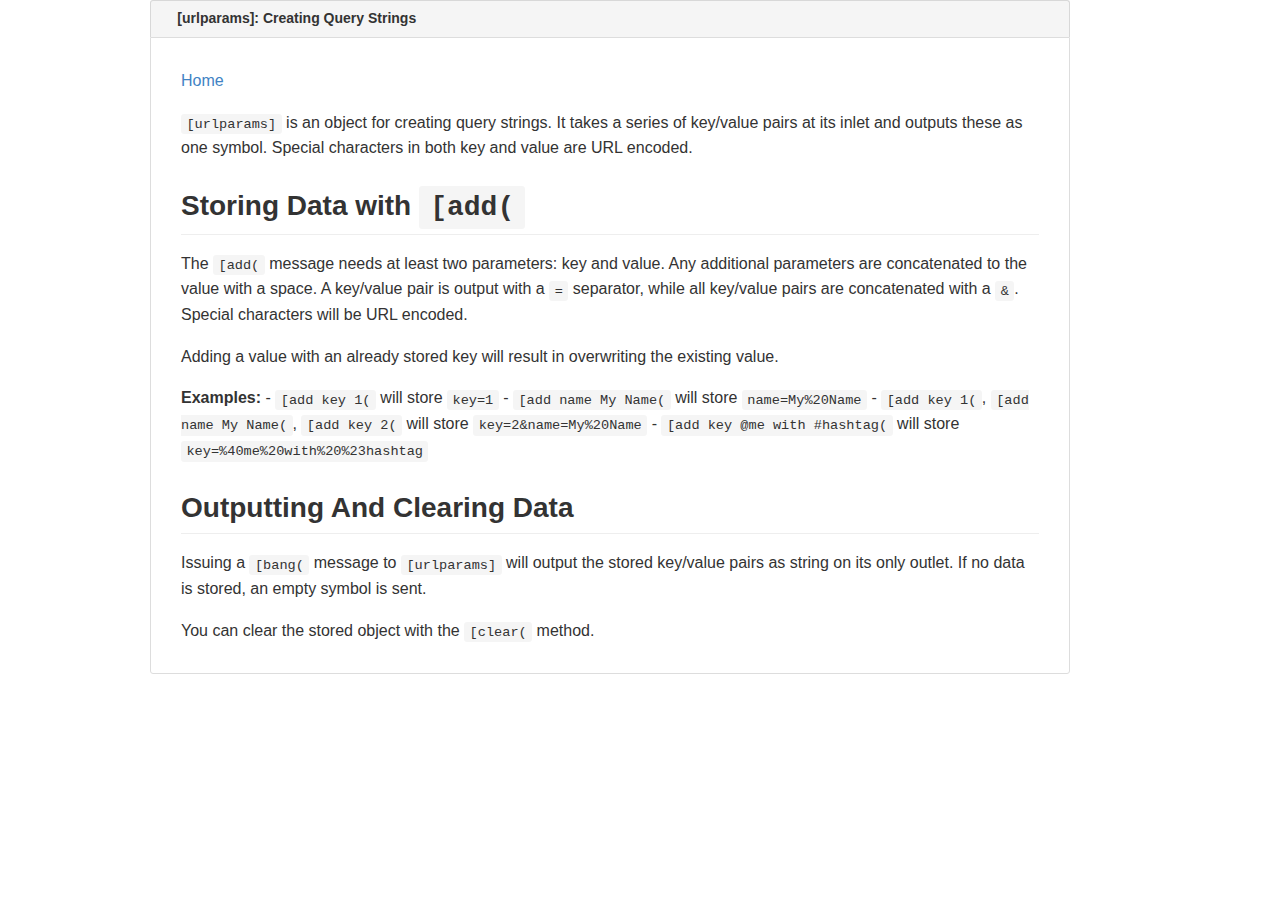
<file: manual/[urlparams]:-Creating-Query-Strings.html>
<!DOCTYPE html>
<html lang="en">
<head>
  <meta charset="utf-8" />
  <title>PuREST JSON - [urlparams]</title>
  <link rel="stylesheet" type="text/css" href="style.css">
</head>
<body>
  <div class="page">
    <div class="preview-page">
    <div class="container">
      <div class="repository-with-sidebar repo-container ">

        
          <div class="repository-content context-loader-container">
            <div id="readme" class="boxed-group flush clearfix announce instapaper_body md">
              
                <h3>
                  <span class="octicon octicon-book"></span>
                  [urlparams]: Creating Query Strings
                </h3>
              
              <div class="markdown-body entry-content">
				  <p><a href="index.html">Home</a></p>
                <p><code>[urlparams]</code> is an object for creating query strings. It takes a series of key/value pairs at its inlet and outputs these as one symbol. Special characters in both key and value are URL encoded.</p>
<h2>Storing Data with <code>[add(</code></h2>
<p>The <code>[add(</code> message needs at least two parameters: key and value. Any additional parameters are concatenated to the value with a space. A key/value pair is output with a <code>=</code> separator, while all key/value pairs are concatenated with a <code>&amp;</code>. Special characters will be URL encoded.</p>
<p>Adding a value with an already stored key will result in overwriting the existing value.</p>
<p><strong>Examples:</strong>
- <code>[add key 1(</code> will store <code>key=1</code>
- <code>[add name My Name(</code> will store <code>name=My%20Name</code>
- <code>[add key 1(</code>, <code>[add name My Name(</code>, <code>[add key 2(</code> will store <code>key=2&amp;name=My%20Name</code>
- <code>[add key @me with #hashtag(</code> will store <code>key=%40me%20with%20%23hashtag</code></p>
<h2>Outputting And Clearing Data</h2>
<p>Issuing a <code>[bang(</code> message to <code>[urlparams]</code> will output the stored key/value pairs as string on its only outlet. If no data is stored, an empty symbol is sent.</p>
<p>You can clear the stored object with the <code>[clear(</code> method. </p>
              </div>
            </div>
          </div>
        

      </div>
    </div>
  </div>
  <div>&nbsp;</div>
  </div>
</body>
</html>
</file>
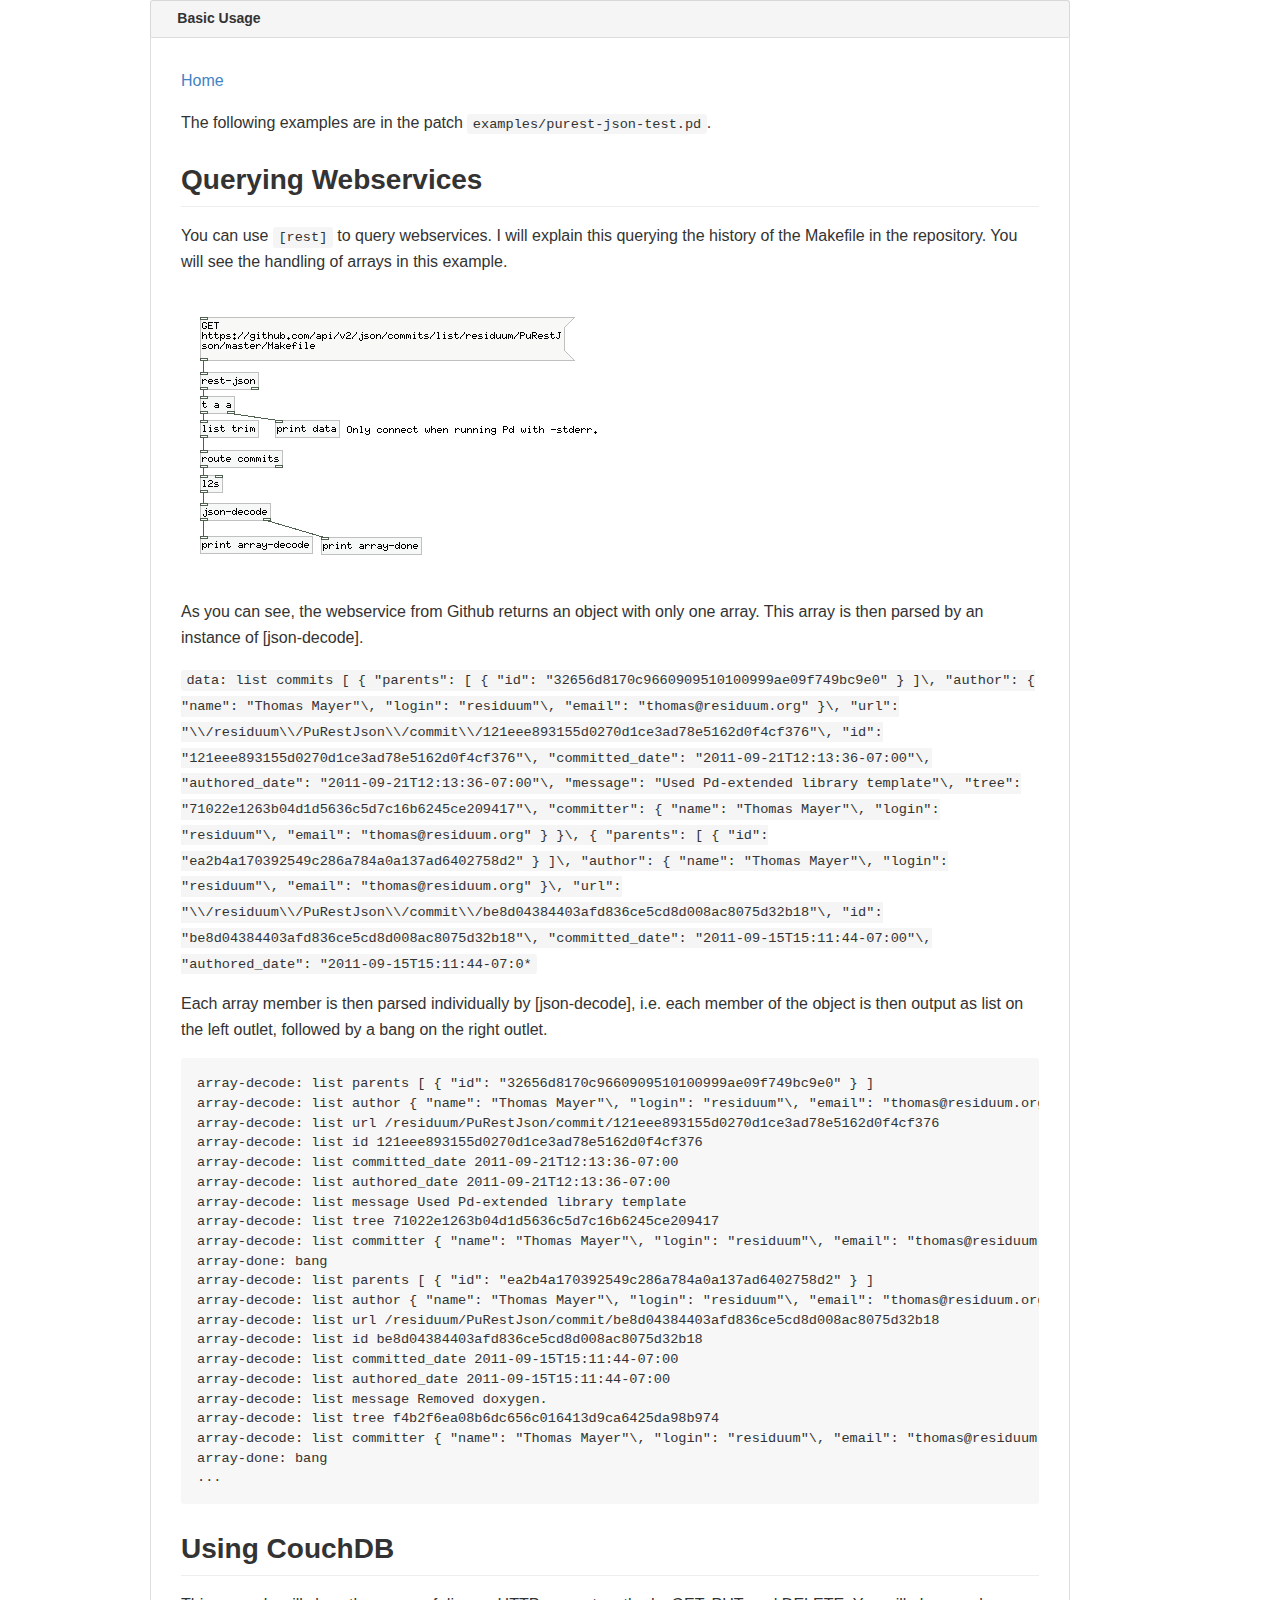
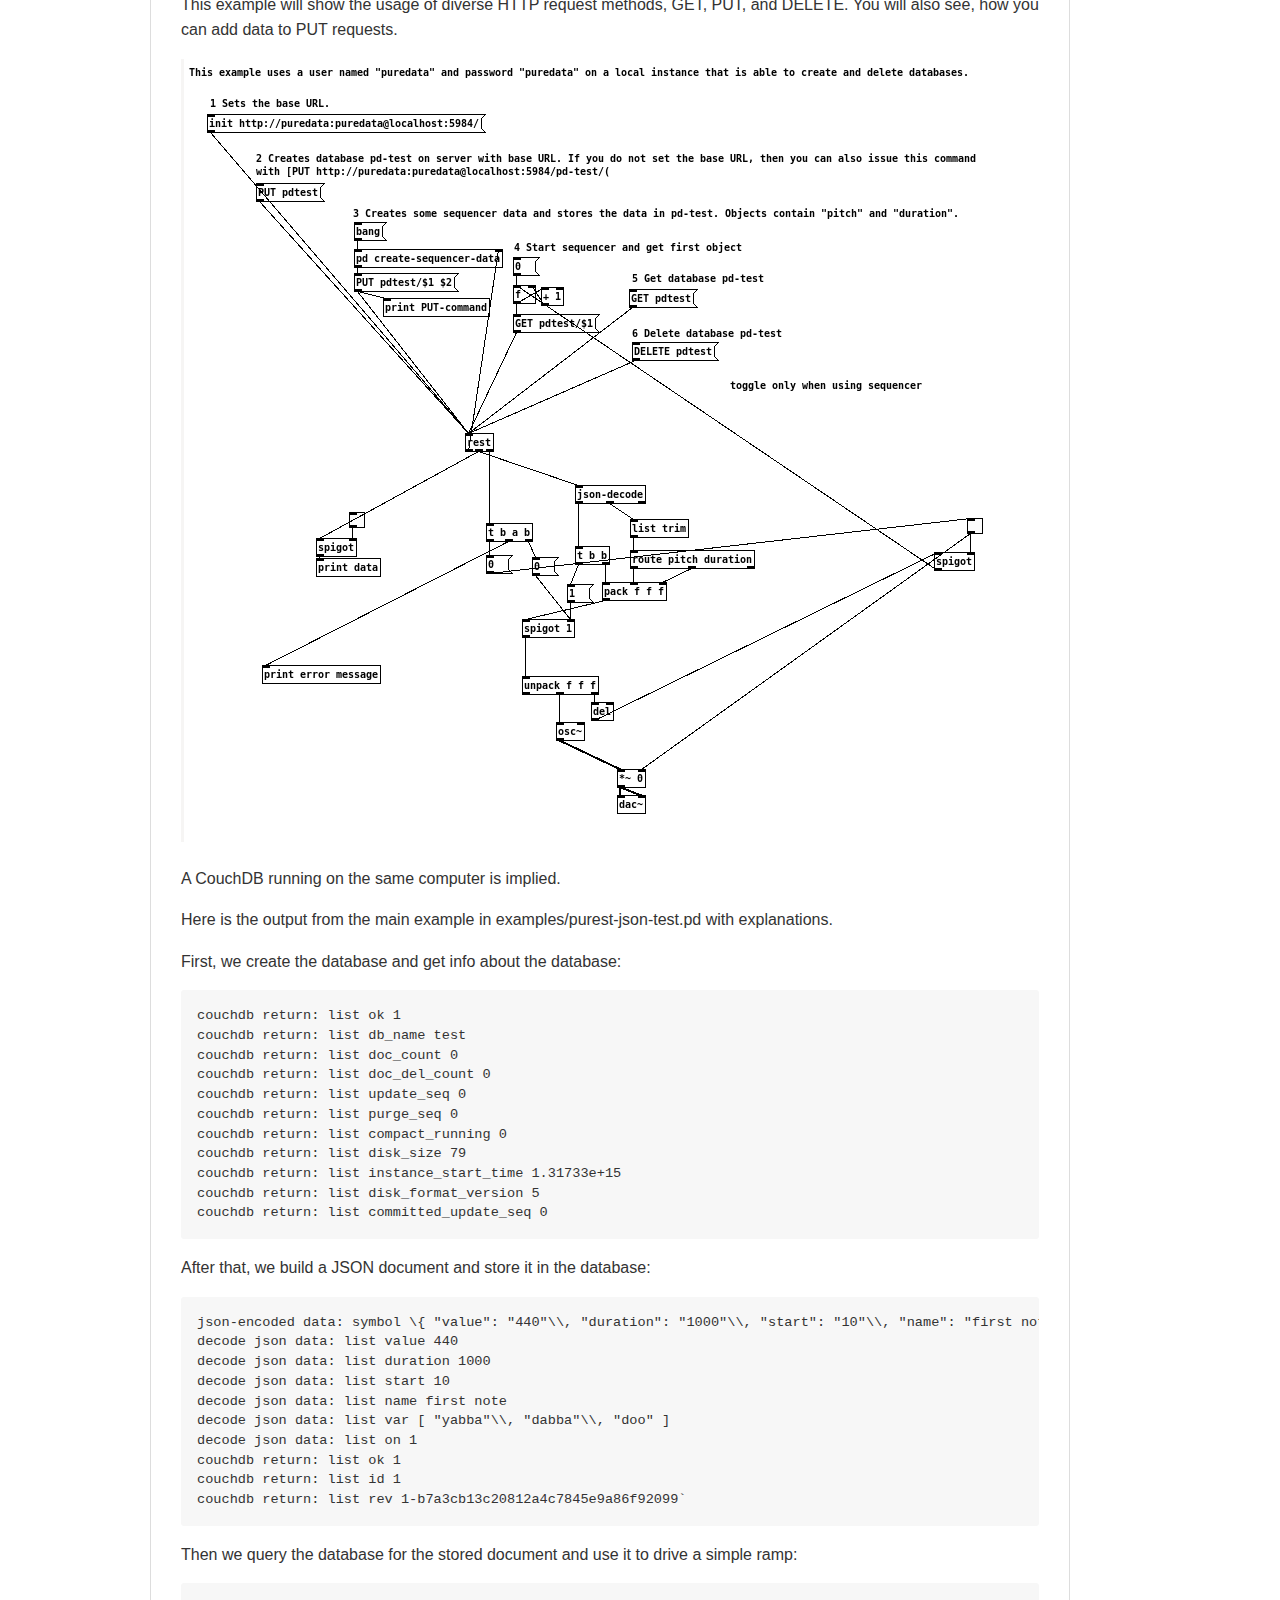
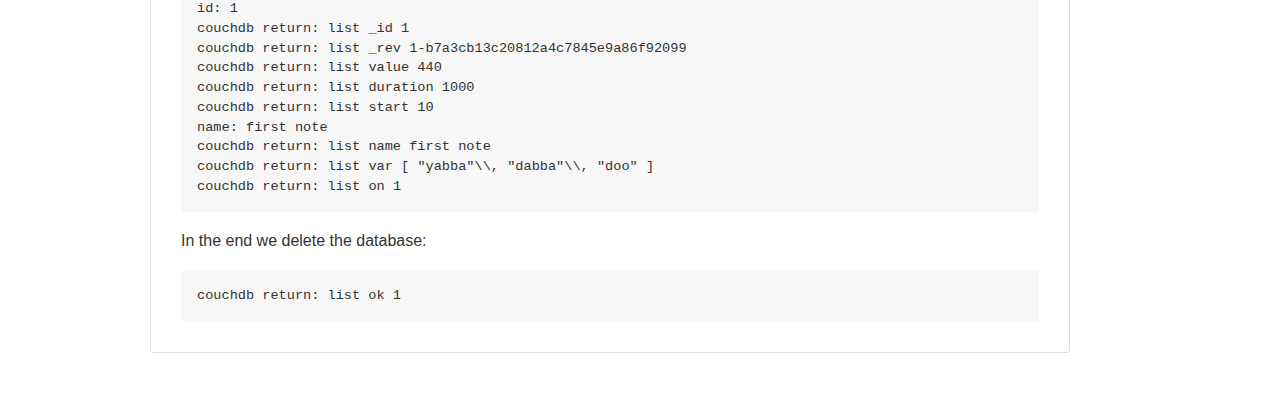
<file: manual/Basic-Usage.html>
<!DOCTYPE html>
<html lang="en">
<head>
  <meta charset="utf-8" />
  <title>PuREST JSON - Basic Usage</title>
  <link rel="stylesheet" type="text/css" href="style.css">
</head>
<body>
  <div class="page">
    <div class="preview-page">
    <div class="container">
      <div class="repository-with-sidebar repo-container ">

        
          <div class="repository-content context-loader-container">
            <div id="readme" class="boxed-group flush clearfix announce instapaper_body md">
              
                <h3>
                  <span class="octicon octicon-book"></span>
                  Basic Usage
                </h3>
              
              <div class="markdown-body entry-content">
				  <p><a href="index.html">Home</a></p>
                <p>The following examples are in the patch <code>examples/purest-json-test.pd</code>.</p>
<h2>Querying Webservices</h2>
<p>You can use <code>[rest]</code> to query webservices. I will explain this querying the history of the Makefile in the repository. You will see the handling of arrays in this example.</p>
<p><img alt="Webservice Example" src="webservice-example.png" /></p>
<p>As you can see, the webservice from Github returns an object with only one array. This array is then parsed by an instance of [json-decode].</p>
<p><code>data: list commits [ { "parents": [ { "id": "32656d8170c9660909510100999ae09f749bc9e0" } ]\, "author": { "name": "Thomas Mayer"\, "login": "residuum"\, "email": "thomas@residuum.org" }\, "url": "\\/residuum\\/PuRestJson\\/commit\\/121eee893155d0270d1ce3ad78e5162d0f4cf376"\, "id": "121eee893155d0270d1ce3ad78e5162d0f4cf376"\, "committed_date": "2011-09-21T12:13:36-07:00"\, "authored_date": "2011-09-21T12:13:36-07:00"\, "message": "Used Pd-extended library template"\, "tree": "71022e1263b04d1d5636c5d7c16b6245ce209417"\, "committer": { "name": "Thomas Mayer"\, "login": "residuum"\, "email": "thomas@residuum.org" } }\, { "parents": [ { "id": "ea2b4a170392549c286a784a0a137ad6402758d2" } ]\, "author": { "name": "Thomas Mayer"\, "login": "residuum"\, "email": "thomas@residuum.org" }\, "url": "\\/residuum\\/PuRestJson\\/commit\\/be8d04384403afd836ce5cd8d008ac8075d32b18"\, "id": "be8d04384403afd836ce5cd8d008ac8075d32b18"\, "committed_date": "2011-09-15T15:11:44-07:00"\, "authored_date": "2011-09-15T15:11:44-07:0*</code></p>
<p>Each array member is then parsed individually by [json-decode], i.e. each member of the object is then output as list on the left outlet, followed by a bang on the right outlet.</p>
<div class="highlight"><pre>array-decode: list parents [ { &quot;id&quot;: &quot;32656d8170c9660909510100999ae09f749bc9e0&quot; } ]
array-decode: list author { &quot;name&quot;: &quot;Thomas Mayer&quot;\, &quot;login&quot;: &quot;residuum&quot;\, &quot;email&quot;: &quot;thomas@residuum.org&quot; }
array-decode: list url /residuum/PuRestJson/commit/121eee893155d0270d1ce3ad78e5162d0f4cf376
array-decode: list id 121eee893155d0270d1ce3ad78e5162d0f4cf376
array-decode: list committed_date 2011-09-21T12:13:36-07:00
array-decode: list authored_date 2011-09-21T12:13:36-07:00
array-decode: list message Used Pd-extended library template
array-decode: list tree 71022e1263b04d1d5636c5d7c16b6245ce209417
array-decode: list committer { &quot;name&quot;: &quot;Thomas Mayer&quot;\, &quot;login&quot;: &quot;residuum&quot;\, &quot;email&quot;: &quot;thomas@residuum.org&quot; }
array-done: bang
array-decode: list parents [ { &quot;id&quot;: &quot;ea2b4a170392549c286a784a0a137ad6402758d2&quot; } ]
array-decode: list author { &quot;name&quot;: &quot;Thomas Mayer&quot;\, &quot;login&quot;: &quot;residuum&quot;\, &quot;email&quot;: &quot;thomas@residuum.org&quot; }
array-decode: list url /residuum/PuRestJson/commit/be8d04384403afd836ce5cd8d008ac8075d32b18
array-decode: list id be8d04384403afd836ce5cd8d008ac8075d32b18
array-decode: list committed_date 2011-09-15T15:11:44-07:00
array-decode: list authored_date 2011-09-15T15:11:44-07:00
array-decode: list message Removed doxygen.
array-decode: list tree f4b2f6ea08b6dc656c016413d9ca6425da98b974
array-decode: list committer { &quot;name&quot;: &quot;Thomas Mayer&quot;\, &quot;login&quot;: &quot;residuum&quot;\, &quot;email&quot;: &quot;thomas@residuum.org&quot; }
array-done: bang
...
</pre></div>


<h2>Using CouchDB</h2>
<p>This example will show the usage of diverse HTTP request methods, GET, PUT, and DELETE. You will also see, how you can add data to PUT requests.</p>
<p><img alt="CouchDB Example" src="couchdb-example.png" /></p>
<p>A CouchDB running on the same computer is implied.</p>
<p>Here is the output from the main example in examples/purest-json-test.pd with explanations.</p>
<p>First, we create the database and get info about the database:</p>
<div class="highlight"><pre>couchdb return: list ok 1
couchdb return: list db_name test
couchdb return: list doc_count 0
couchdb return: list doc_del_count 0
couchdb return: list update_seq 0
couchdb return: list purge_seq 0
couchdb return: list compact_running 0
couchdb return: list disk_size 79
couchdb return: list instance_start_time 1.31733e+15
couchdb return: list disk_format_version 5
couchdb return: list committed_update_seq 0
</pre></div>


<p>After that, we build a JSON document and store it in the database:</p>
<div class="highlight"><pre>json-encoded data: symbol \{ &quot;value&quot;: &quot;440&quot;\\, &quot;duration&quot;: &quot;1000&quot;\\, &quot;start&quot;: &quot;10&quot;\\, &quot;name&quot;: &quot;first note&quot;\\, &quot;var&quot;: [ &quot;yabba&quot;\\, &quot;dabba&quot;\\, &quot;doo&quot; ]\\, &quot;on&quot;: &quot;TRUE&quot; \}
decode json data: list value 440
decode json data: list duration 1000
decode json data: list start 10
decode json data: list name first note
decode json data: list var [ &quot;yabba&quot;\\, &quot;dabba&quot;\\, &quot;doo&quot; ]
decode json data: list on 1
couchdb return: list ok 1
couchdb return: list id 1
couchdb return: list rev 1-b7a3cb13c20812a4c7845e9a86f92099`
</pre></div>


<p>Then we query the database for the stored document and use it to drive a simple ramp:</p>
<div class="highlight"><pre><span class="n">id</span><span class="o">:</span> <span class="mi">1</span>
<span class="n">couchdb</span> <span class="k">return</span><span class="o">:</span> <span class="n">list</span> <span class="n">_id</span> <span class="mi">1</span>
<span class="n">couchdb</span> <span class="k">return</span><span class="o">:</span> <span class="n">list</span> <span class="n">_rev</span> <span class="mi">1</span><span class="o">-</span><span class="n">b7a3cb13c20812a4c7845e9a86f92099</span>
<span class="n">couchdb</span> <span class="k">return</span><span class="o">:</span> <span class="n">list</span> <span class="n">value</span> <span class="mi">440</span>
<span class="n">couchdb</span> <span class="k">return</span><span class="o">:</span> <span class="n">list</span> <span class="n">duration</span> <span class="mi">1000</span>
<span class="n">couchdb</span> <span class="k">return</span><span class="o">:</span> <span class="n">list</span> <span class="n">start</span> <span class="mi">10</span>
<span class="n">name</span><span class="o">:</span> <span class="n">first</span> <span class="n">note</span>
<span class="n">couchdb</span> <span class="k">return</span><span class="o">:</span> <span class="n">list</span> <span class="n">name</span> <span class="n">first</span> <span class="n">note</span>
<span class="n">couchdb</span> <span class="k">return</span><span class="o">:</span> <span class="n">list</span> <span class="n">var</span> <span class="o">[</span> <span class="s2">&quot;yabba&quot;</span><span class="o">\\,</span> <span class="s2">&quot;dabba&quot;</span><span class="o">\\,</span> <span class="s2">&quot;doo&quot;</span> <span class="o">]</span>
<span class="n">couchdb</span> <span class="k">return</span><span class="o">:</span> <span class="n">list</span> <span class="n">on</span> <span class="mi">1</span>
</pre></div>


<p>In the end we delete the database:</p>
<div class="highlight"><pre>couchdb return: list ok 1
</pre></div>
              </div>
            </div>
          </div>
        

      </div>
    </div>
  </div>
  <div>&nbsp;</div>
  </div>
</body>
</html>
</file>
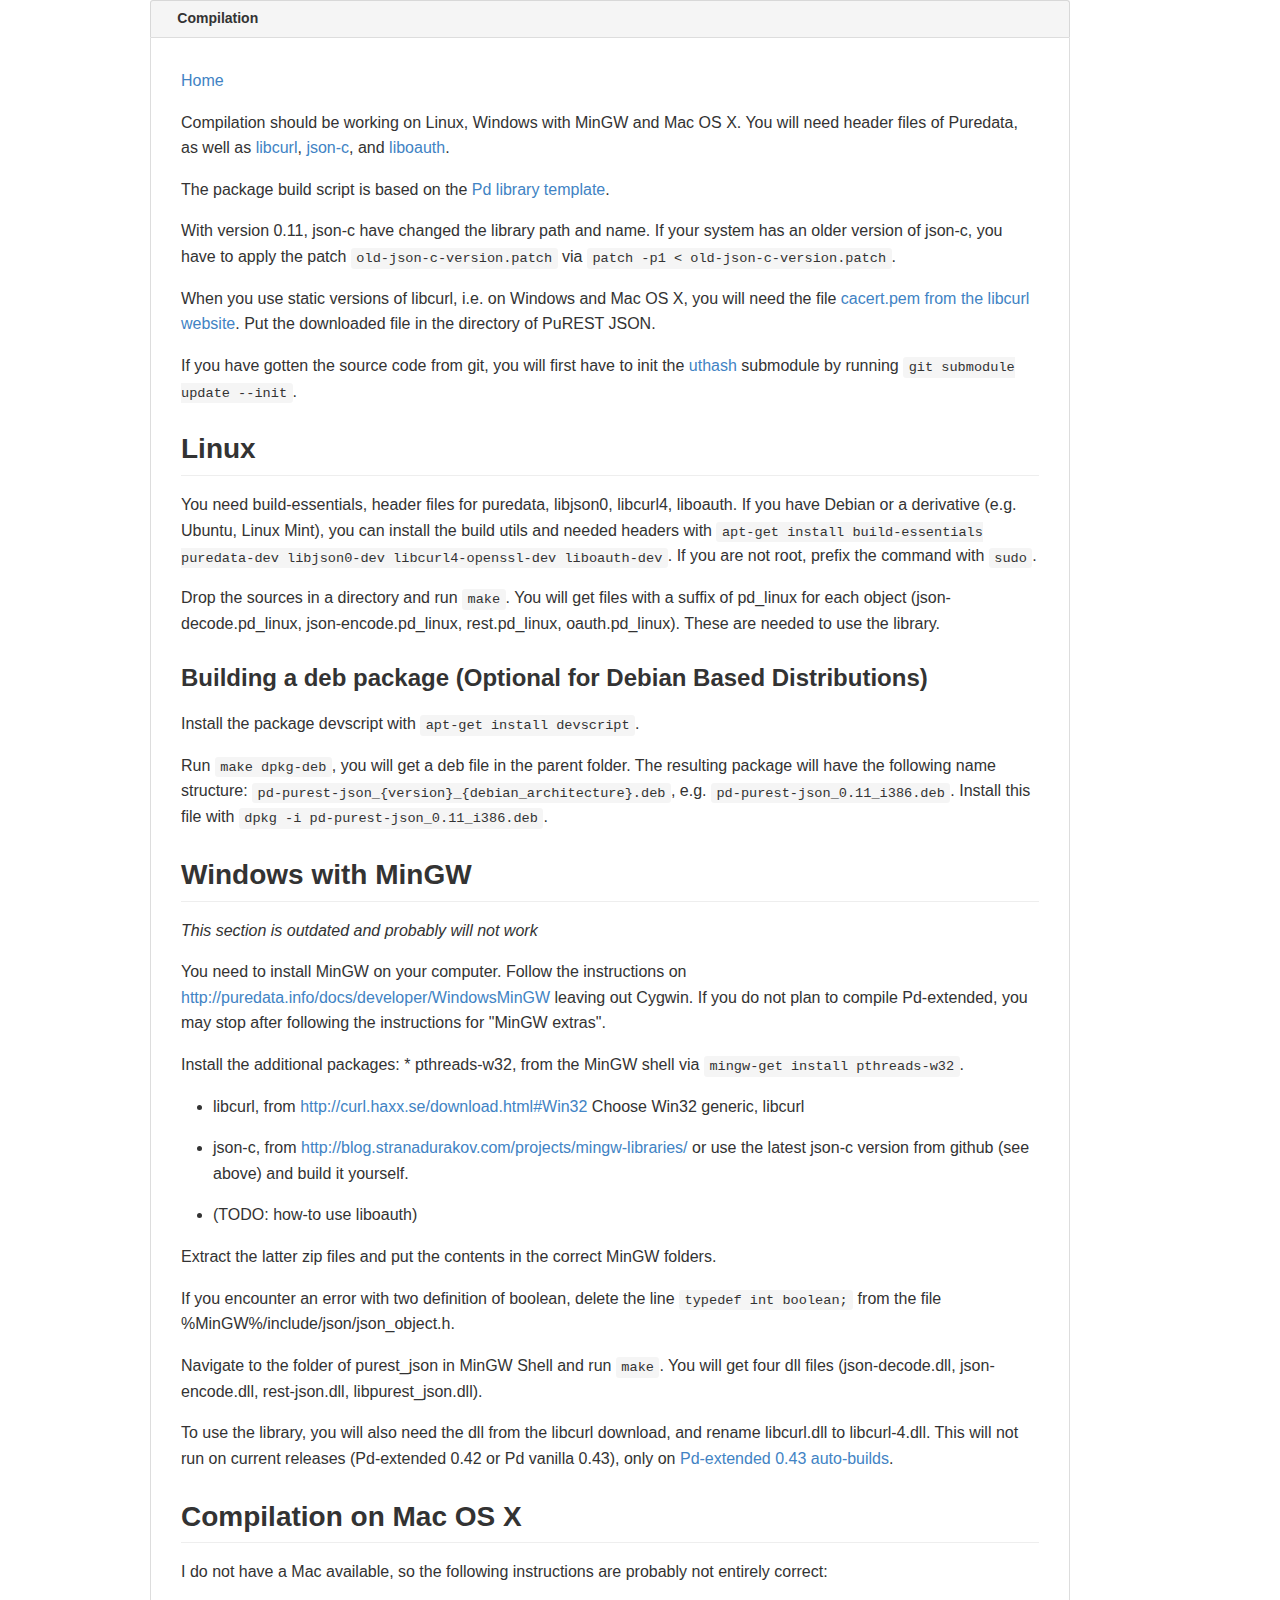
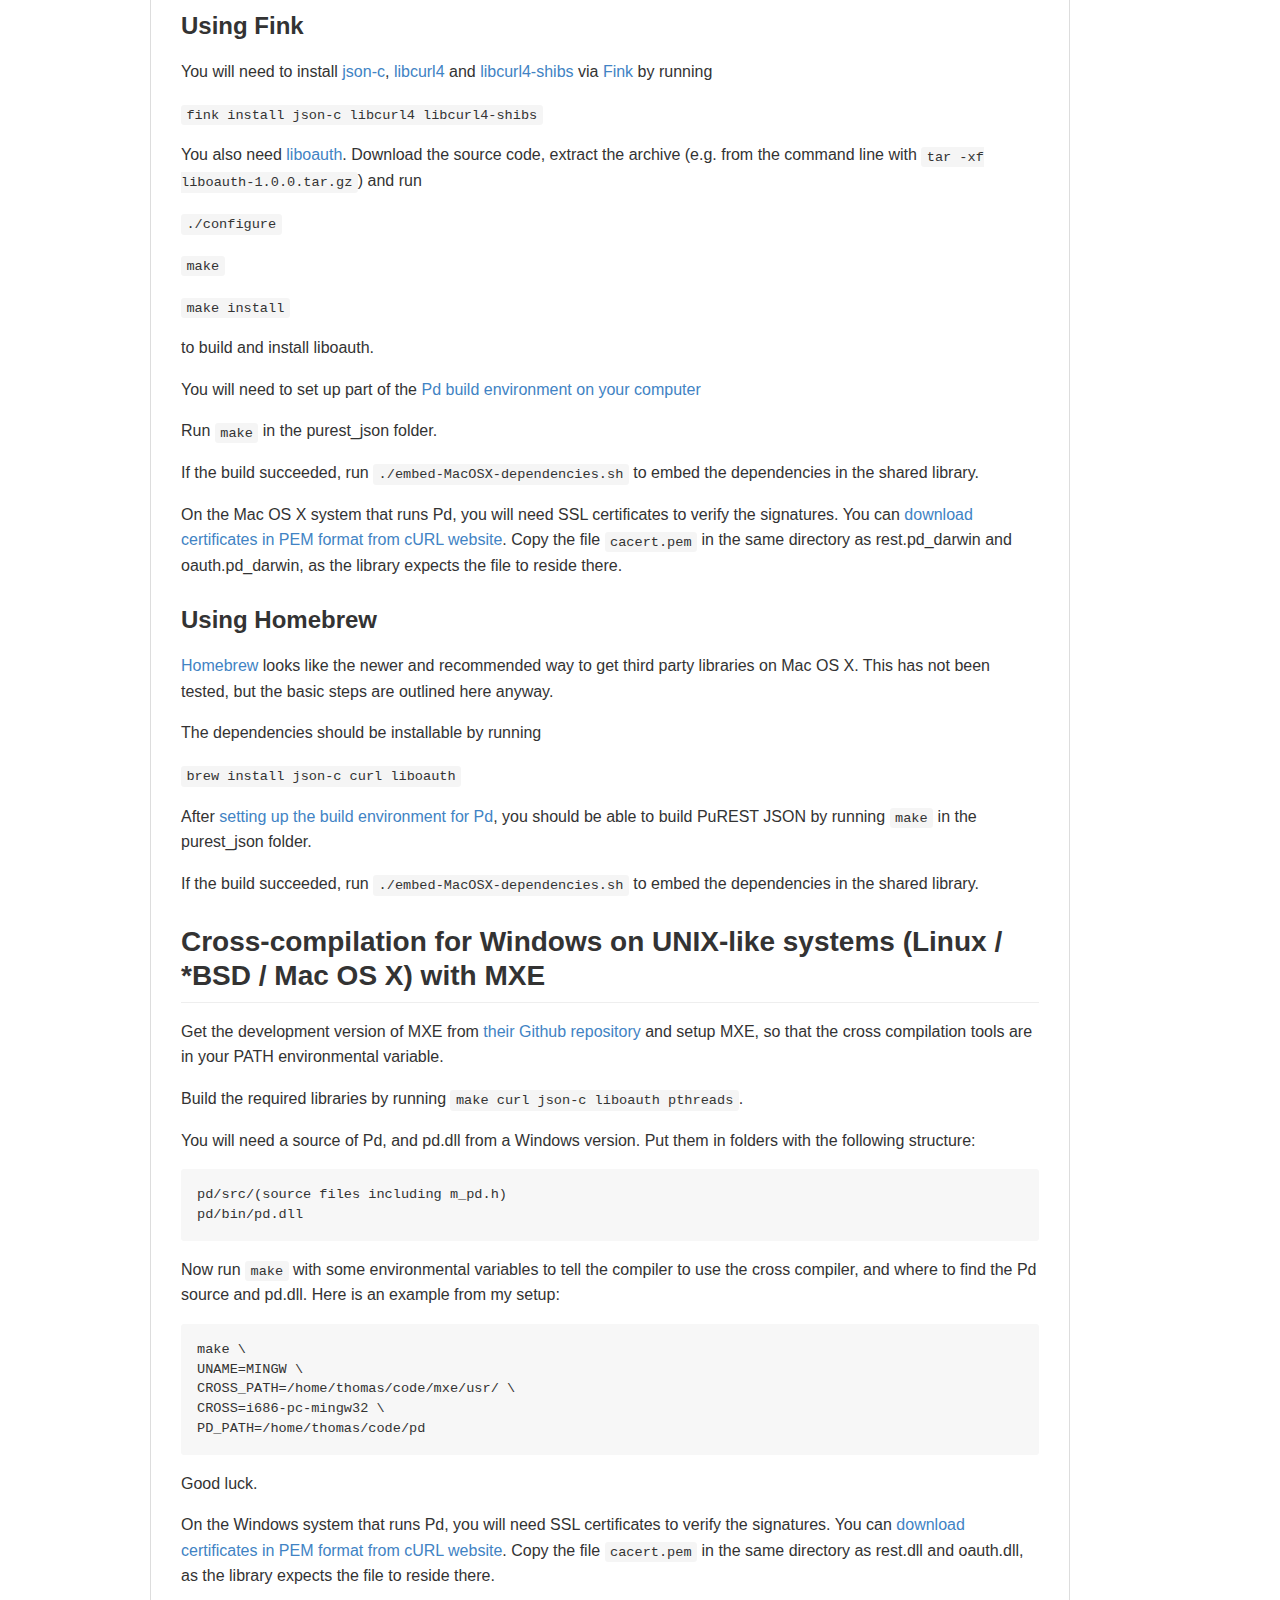
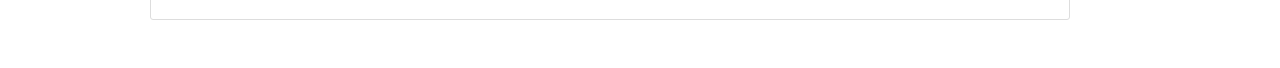
<file: manual/Compilation.html>
<!DOCTYPE html>
<html lang="en">
<head>
  <meta charset="utf-8" />
  <title>PuREST JSON - Compilation</title>
  <link rel="stylesheet" type="text/css" href="style.css">
</head>
<body>
  <div class="page">
    <div class="preview-page">
    <div class="container">
      <div class="repository-with-sidebar repo-container ">

        
          <div class="repository-content context-loader-container">
            <div id="readme" class="boxed-group flush clearfix announce instapaper_body md">
              
                <h3>
                  <span class="octicon octicon-book"></span>
                  Compilation
                </h3>
              
              <div class="markdown-body entry-content">
				  <p><a href="index.html">Home</a></p>
                <p>Compilation should be working on Linux, Windows with MinGW and Mac OS X. You will need header files of Puredata, as well as <a href="http://curl.haxx.se/">libcurl</a>, <a href="https://github.com/json-c/json-c">json-c</a>, and <a href="http://liboauth.sourceforge.net/">liboauth</a>.</p>
<p>The package build script is based on the <a href="https://puredata.info/docs/developer/LibraryTemplate">Pd library template</a>.</p>
<p>With version 0.11, json-c have changed the library path and name. If your system has an older version of json-c, you have to apply the patch <code>old-json-c-version.patch</code> via <code>patch -p1 < old-json-c-version.patch</code>. </p>
<p>When you use static versions of libcurl, i.e. on Windows and Mac OS X, you will need the file <a href="http://curl.haxx.se/docs/caextract.html">cacert.pem from the libcurl website</a>. Put the downloaded file in the directory of PuREST JSON.</p>
<p>If you have gotten the source code from git, you will first have to init the <a href="http://troydhanson.github.io/uthash/">uthash</a> submodule by running <code>git submodule update --init</code>.</p>
<h2>Linux</h2>
<p>You need build-essentials, header files for puredata, libjson0, libcurl4, liboauth. If you have Debian or a derivative (e.g. Ubuntu, Linux Mint), you can install the build utils and needed headers with <code>apt-get install build-essentials puredata-dev libjson0-dev libcurl4-openssl-dev liboauth-dev</code>. If you are not root, prefix the command with <code>sudo</code>.</p>
<p>Drop the sources in a directory and run <code>make</code>. You will get files with a suffix of pd_linux for each object (json-decode.pd_linux, json-encode.pd_linux, rest.pd_linux, oauth.pd_linux). These are needed to use the library.</p>
<h3>Building a deb package (Optional for Debian Based Distributions)</h3>
<p>Install the package devscript with <code>apt-get install devscript</code>.</p>
<p>Run <code>make dpkg-deb</code>, you will get a deb file in the parent folder. The resulting package will have the following name structure: <code>pd-purest-json_{version}_{debian_architecture}.deb</code>, e.g. <code>pd-purest-json_0.11_i386.deb</code>. Install this file with <code>dpkg -i pd-purest-json_0.11_i386.deb</code>.</p>
<h2>Windows with MinGW</h2>
<p><em>This section is outdated and probably will not work</em></p>
<p>You need to install MinGW on your computer. Follow the instructions on <a href="http://puredata.info/docs/developer/WindowsMinGW">http://puredata.info/docs/developer/WindowsMinGW</a> leaving out Cygwin. If you do not plan to compile Pd-extended, you may stop after following the instructions for "MinGW extras".</p>
<p>Install the additional packages:
* pthreads-w32, from the MinGW shell via <code>mingw-get install pthreads-w32</code>.</p>
<ul>
<li>
<p>libcurl, from <a href="http://curl.haxx.se/download.html#Win32">http://curl.haxx.se/download.html#Win32</a> Choose Win32 generic, libcurl</p>
</li>
<li>
<p>json-c, from <a href="http://blog.stranadurakov.com/projects/mingw-libraries/">http://blog.stranadurakov.com/projects/mingw-libraries/</a> or use the latest json-c version from github (see above) and build it yourself.</p>
</li>
<li>
<p>(TODO: how-to use liboauth)</p>
</li>
</ul>
<p>Extract the latter zip files and put the contents in the correct MinGW folders.</p>
<p>If you encounter an error with two definition of boolean, delete the line <code>typedef int boolean;</code> from the file %MinGW%/include/json/json_object.h.</p>
<p>Navigate to the folder of purest_json in MinGW Shell and run <code>make</code>. You will get four dll files (json-decode.dll, json-encode.dll, rest-json.dll, libpurest_json.dll).</p>
<p>To use the library, you will also need the dll from the libcurl download, and rename libcurl.dll to libcurl-4.dll. This will not run on current releases (Pd-extended 0.42 or Pd vanilla 0.43), only on <a href="http://blinky.at.or.at:8888/auto-build/">Pd-extended 0.43 auto-builds</a>.</p>
<h2>Compilation on Mac OS X</h2>
<p>I do not have a Mac available, so the following instructions are probably not entirely correct:</p>
<h3>Using Fink</h3>
<p>You will need to install <a href="http://pdb.finkproject.org/pdb/package.php/json-c">json-c</a>, <a href="http://pdb.finkproject.org/pdb/package.php/libcurl4">libcurl4</a> and <a href="http://pdb.finkproject.org/pdb/package.php/libcurl4-shibs">libcurl4-shibs</a> via <a href="http://www.finkproject.org/">Fink</a> by running</p>
<p><code>fink install json-c libcurl4 libcurl4-shibs</code> </p>
<p>You also need <a href="http://liboauth.sourceforge.net/index.html">liboauth</a>. Download the source code, extract the archive (e.g. from the command line with <code>tar -xf liboauth-1.0.0.tar.gz</code>) and run</p>
<p><code>./configure</code></p>
<p><code>make</code></p>
<p><code>make install</code></p>
<p>to build and install liboauth.</p>
<p>You will need to set up part of the <a href="https://puredata.info/docs/developer/MacOSXFink">Pd build environment on your computer</a></p>
<p>Run <code>make</code> in the purest_json folder.</p>
<p>If the build succeeded, run <code>./embed-MacOSX-dependencies.sh</code> to embed the dependencies in the shared library.</p>
<p>On the Mac OS X system that runs Pd, you will need SSL certificates to verify the signatures. You can  <a href="http://curl.haxx.se/docs/caextract.html">download certificates in PEM format from cURL website</a>. Copy the file <code>cacert.pem</code> in the same directory as rest.pd_darwin and oauth.pd_darwin, as the library expects the file to reside there.</p>
<h3>Using Homebrew</h3>
<p><a href="http://brew.sh/">Homebrew</a> looks like the newer and recommended way to get third party libraries on Mac OS X. This has not been tested, but the basic steps are outlined here anyway.</p>
<p>The dependencies should be installable by running</p>
<p><code>brew install json-c curl liboauth</code> </p>
<p>After <a href="https://puredata.info/docs/developer">setting up the build environment for Pd</a>, you should be able to build PuREST JSON by running <code>make</code> in the purest_json folder.</p>
<p>If the build succeeded, run <code>./embed-MacOSX-dependencies.sh</code> to embed the dependencies in the shared library.</p>
<h2>Cross-compilation for Windows on UNIX-like systems (Linux / *BSD / Mac OS X) with MXE</h2>
<p>Get the development version of MXE from <a href="https://github.com/mxe/mxe">their Github repository</a> and setup MXE, so that the cross compilation tools are in your PATH environmental variable.</p>
<p>Build the required libraries by running <code>make curl json-c liboauth pthreads</code>.</p>
<p>You will need a source of Pd, and pd.dll from a Windows version. Put them in folders with the following structure:</p>
<div class="highlight"><pre>pd/src/(source files including m_pd.h)
pd/bin/pd.dll
</pre></div>


<p>Now run <code>make</code> with some environmental variables to tell the compiler to use the cross compiler, and where to find the Pd source and pd.dll. Here is an example from my setup:</p>
<div class="highlight"><pre>make \
UNAME=MINGW \
CROSS_PATH=/home/thomas/code/mxe/usr/ \
CROSS=i686-pc-mingw32 \
PD_PATH=/home/thomas/code/pd
</pre></div>


<p>Good luck.</p>
<p>On the Windows system that runs Pd, you will need SSL certificates to verify the signatures. You can  <a href="http://curl.haxx.se/docs/caextract.html">download certificates in PEM format from cURL website</a>. Copy the file <code>cacert.pem</code> in the same directory as rest.dll and oauth.dll, as the library expects the file to reside there.</p>
              </div>
            </div>
          </div>
        

      </div>
    </div>
  </div>
  <div>&nbsp;</div>
  </div>
</body>
</html>
</file>
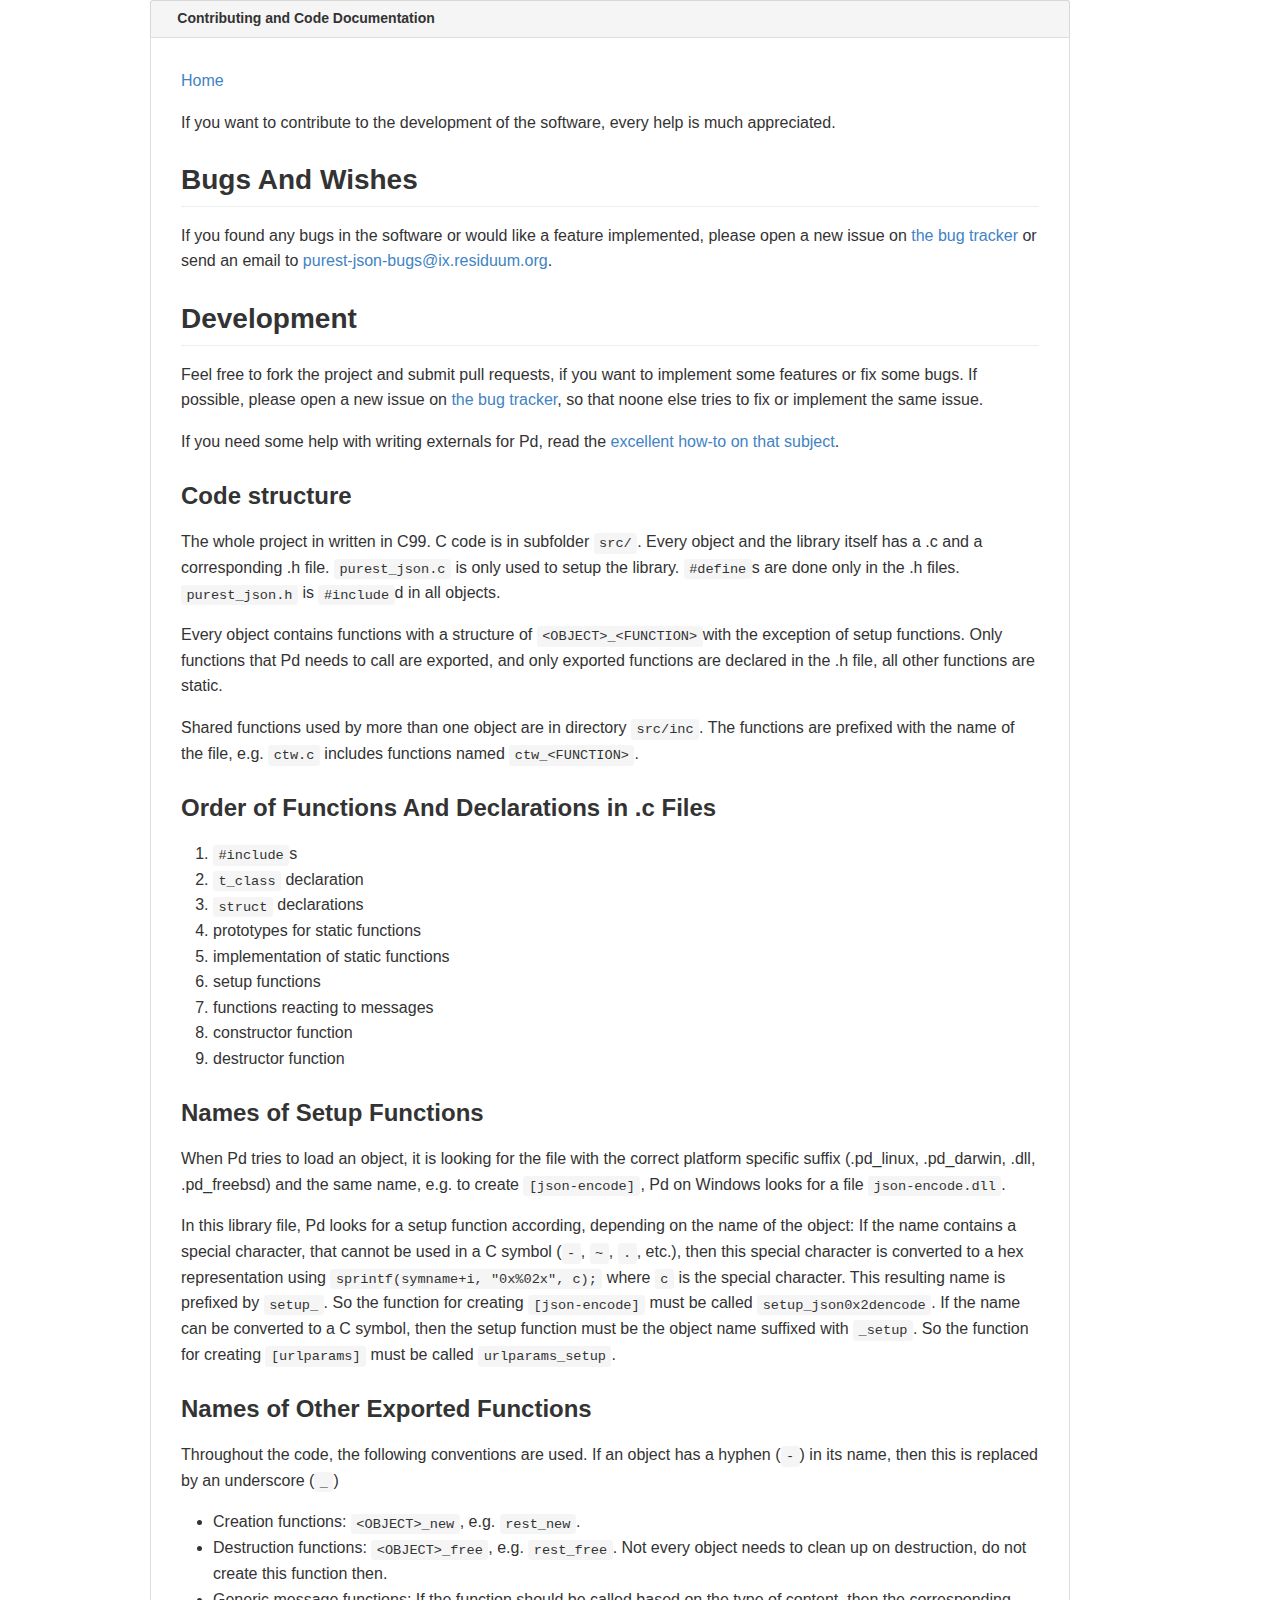
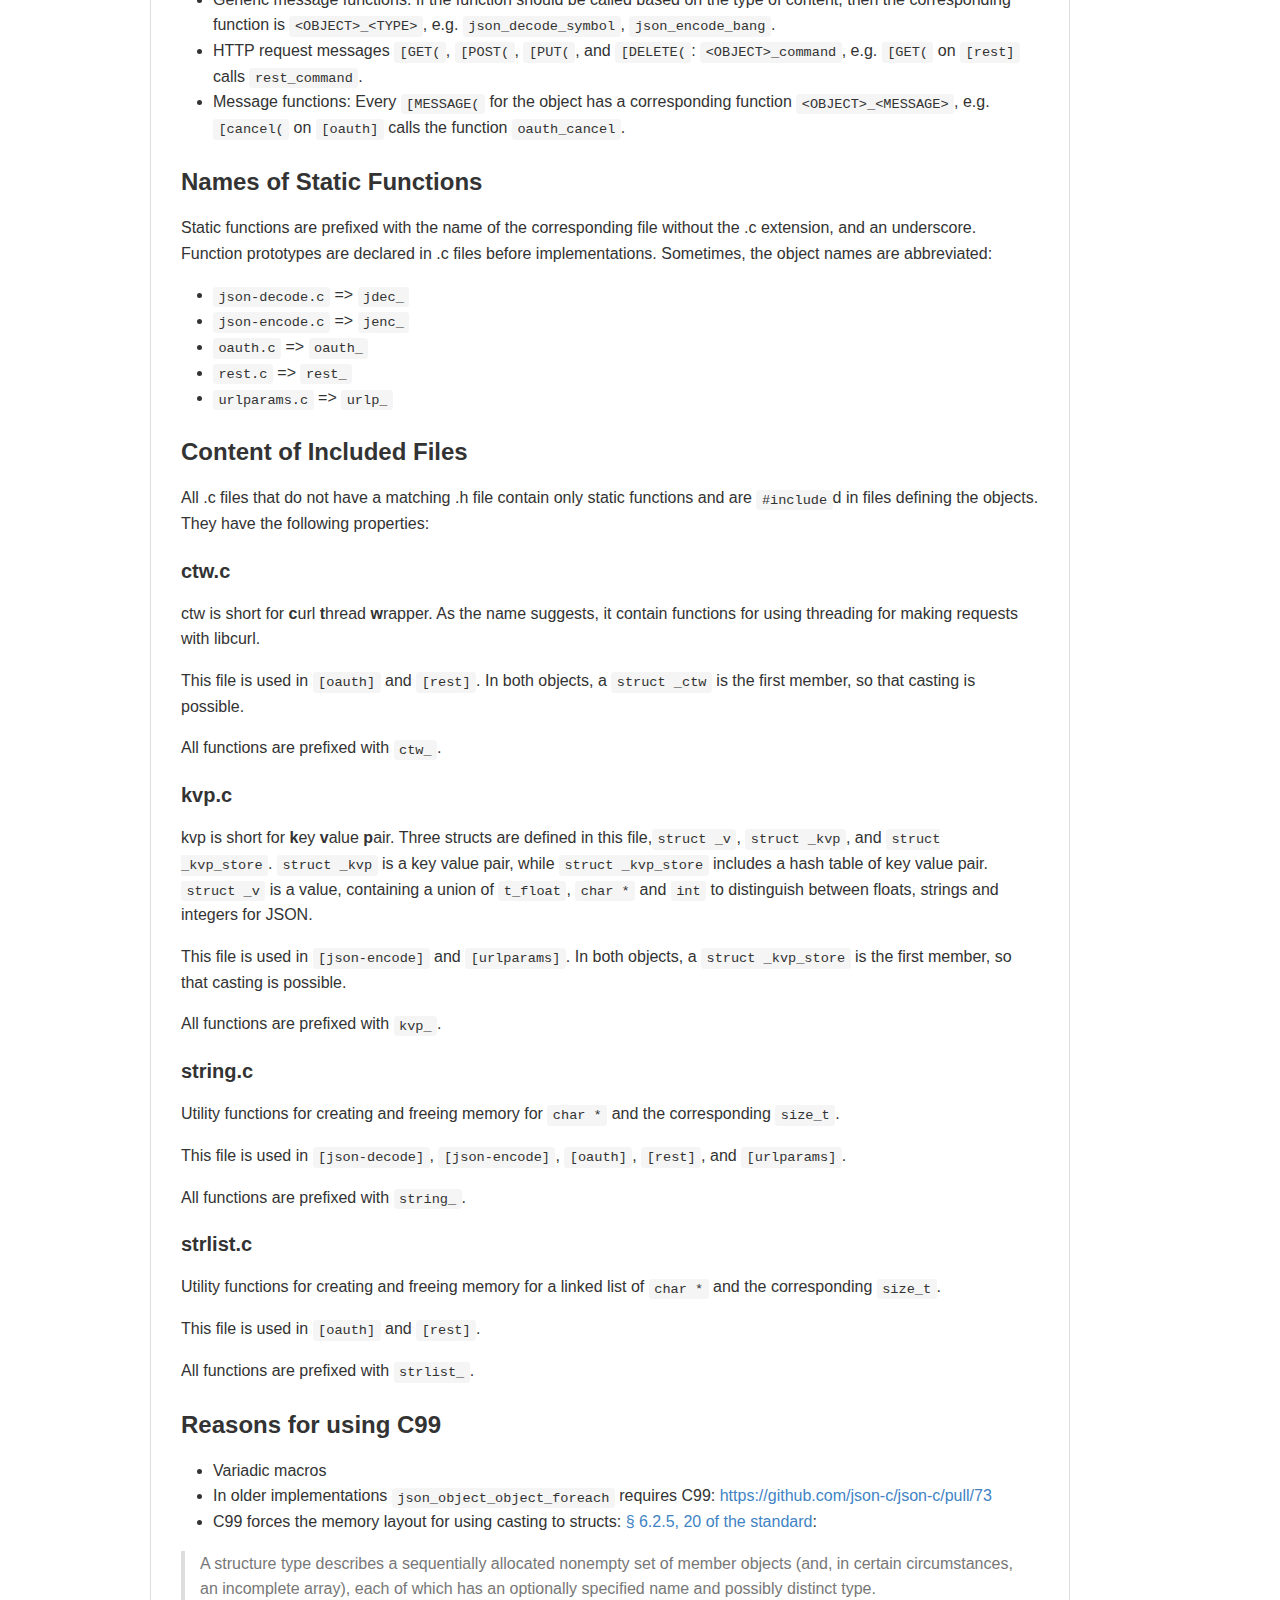
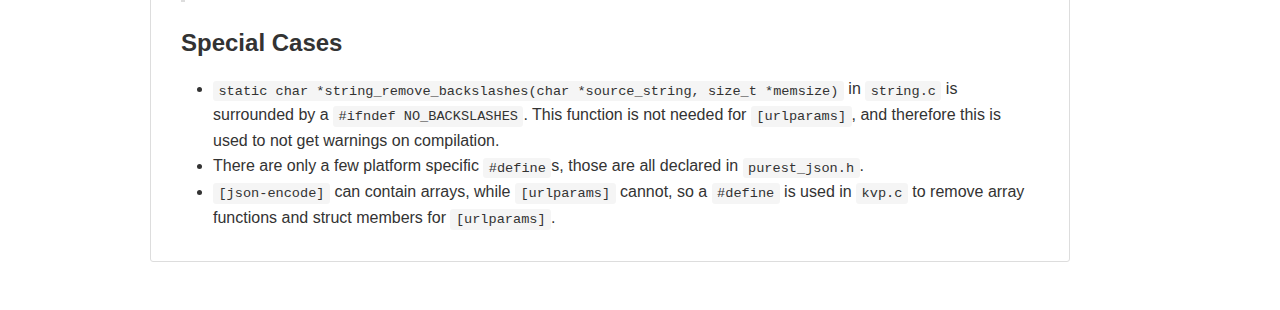
<file: manual/Contributing-and-Code-Documentation.html>
<!DOCTYPE html>
<html lang="en">
<head>
  <meta charset="utf-8" />
  <title>PuREST JSON - Contributing and Code Documentation</title>
  <link rel="stylesheet" type="text/css" href="style.css">
</head>
<body>
  <div class="page">
    <div class="preview-page">
    <div class="container">
      <div class="repository-with-sidebar repo-container ">

        
          <div class="repository-content context-loader-container">
            <div id="readme" class="boxed-group flush clearfix announce instapaper_body md">
              
                <h3>
                  <span class="octicon octicon-book"></span>
                  Contributing and Code Documentation
                </h3>
              
              <div class="markdown-body entry-content">
				  <p><a href="index.html">Home</a></p>
                <p>If you want to contribute to the development of the software, every help is much appreciated. </p>
<h2>Bugs And Wishes</h2>
<p>If you found any bugs in the software or would like a feature implemented, please open a new issue on <a href="https://github.com/residuum/PuRestJson/issues">the bug tracker</a> or send an email to <a href="mailto:purest-json-bugs@ix.residuum.org"><a href="mailto:purest-json-bugs@ix.residuum.org">purest-json-bugs@ix.residuum.org</a></a>.</p>
<h2>Development</h2>
<p>Feel free to fork the project and submit pull requests, if you want to implement some features or fix some bugs. If possible, please open a new issue on <a href="https://github.com/residuum/PuRestJson/issues">the bug tracker</a>, so that noone else tries to fix or implement the same issue.</p>
<p>If you need some help with writing externals for Pd, read the <a href="http://iem.at/pd/externals-HOWTO/">excellent how-to on that subject</a>.</p>
<h3>Code structure</h3>
<p>The whole project in written in C99. C code is in subfolder <code>src/</code>. Every object and the library itself has a .c and a corresponding .h file. <code>purest_json.c</code> is only used to setup the library. <code>#define</code>s are done only in the .h files. <code>purest_json.h</code> is <code>#include</code>d in all objects.</p>
<p>Every object contains functions with a structure of <code>&lt;OBJECT&gt;_&lt;FUNCTION&gt;</code>with the exception of setup functions. Only functions that Pd needs to call are exported, and only exported functions are declared in the .h file, all other functions are static.</p>
<p>Shared functions used by more than one object are in directory <code>src/inc</code>. The functions are prefixed with the name of the file, e.g. <code>ctw.c</code> includes functions named <code>ctw_&lt;FUNCTION&gt;</code>.</p>
<h3>Order of Functions And Declarations in .c Files</h3>
<ol>
<li><code>#include</code>s</li>
<li><code>t_class</code> declaration</li>
<li><code>struct</code> declarations</li>
<li>prototypes for static functions</li>
<li>implementation of static functions</li>
<li>setup functions</li>
<li>functions reacting to messages</li>
<li>constructor function</li>
<li>destructor function</li>
</ol>
<h3>Names of Setup Functions</h3>
<p>When Pd tries to load an object, it is looking for the file with the correct platform specific suffix (.pd_linux, .pd_darwin, .dll, .pd_freebsd) and the same name, e.g. to create <code>[json-encode]</code>, Pd on Windows looks for a file <code>json-encode.dll</code>.</p>
<p>In this library file, Pd looks for a setup function according, depending on the name of the object:
If the name contains a special character, that cannot be used in a C symbol (<code>-</code>, <code>~</code>, <code>.</code>, etc.), then this special character is converted to a hex representation using <code>sprintf(symname+i, "0x%02x", c);</code> where <code>c</code> is the special character. This resulting name is prefixed by <code>setup_</code>. So the function for creating <code>[json-encode]</code> must be called <code>setup_json0x2dencode</code>.
If the name can be converted to a C symbol, then the setup function must be the object name suffixed with <code>_setup</code>. So the function for creating <code>[urlparams]</code> must be called <code>urlparams_setup</code>.</p>
<h3>Names of Other Exported Functions</h3>
<p>Throughout the code, the following conventions are used. If an object has a hyphen (<code>-</code>) in its name, then this is replaced by an underscore (<code>_</code>)</p>
<ul>
	<li>Creation functions: <code>&lt;OBJECT&gt;_new</code>, e.g. <code>rest_new</code>.</li>
	<li>Destruction functions: <code>&lt;OBJECT&gt;_free</code>, e.g. <code>rest_free</code>. Not every object needs to clean up on destruction, do not create this function then.</li>
	<li>Generic message functions: If the function should be called based on the type of content, then the corresponding function is <code>&lt;OBJECT&gt;_&lt;TYPE&gt;</code>, e.g. <code>json_decode_symbol</code>, <code>json_encode_bang</code>.</li>
	<li>HTTP request messages <code>[GET(</code>, <code>[POST(</code>, <code>[PUT(</code>, and <code>[DELETE(</code>: <code>&lt;OBJECT&gt;_command</code>, e.g. <code>[GET(</code> on <code>[rest]</code> calls <code>rest_command</code>.</li>
	<li>Message functions: Every <code>[MESSAGE(</code> for the object has a corresponding function <code>&lt;OBJECT&gt;_&lt;MESSAGE&gt;</code>, e.g. <code>[cancel(</code> on <code>[oauth]</code> calls the function <code>oauth_cancel</code>.</li>
</ul>
<h3>Names of Static Functions</h3>
<p>Static functions are prefixed with the name of the corresponding file without the .c extension, and an underscore. Function prototypes are declared in .c files before implementations. Sometimes, the object names are abbreviated:</p>
<ul>
	<li><code>json-decode.c</code> =&gt; <code>jdec_</code></li>
	<li><code>json-encode.c</code> =&gt; <code>jenc_</code></li>
	<li><code>oauth.c</code> =&gt; <code>oauth_</code></li>
	<li><code>rest.c</code> =&gt; <code>rest_</code></li>
	<li><code>urlparams.c</code> =&gt; <code>urlp_</code></li>
</ul>
<h3>Content of Included Files</h3>
<p>All .c files that do not have a matching .h file contain only static functions and are <code>#include</code>d in files defining the objects. They have the following properties:</p>
<h4>ctw.c</h4>
<p>ctw is short for <strong>c</strong>url <strong>t</strong>hread <strong>w</strong>rapper. As the name suggests, it contain functions for using threading for making requests with libcurl. </p>
<p>This file is used in <code>[oauth]</code> and <code>[rest]</code>. In both objects, a <code>struct _ctw</code> is the first member, so that casting is possible. </p>
<p>All functions are prefixed with <code>ctw_</code>.</p>
<h4>kvp.c</h4>
<p>kvp is short for <strong>k</strong>ey <strong>v</strong>alue <strong>p</strong>air. Three structs are defined in this file,<code>struct _v</code>, <code>struct _kvp</code>, and <code>struct _kvp_store</code>. <code>struct _kvp</code> is a key value pair, while <code>struct _kvp_store</code> includes a hash table of key value pair. <code>struct _v</code> is a value, containing a union of <code>t_float</code>, <code>char *</code> and <code>int</code> to distinguish between floats, strings and integers for JSON.</p>
<p>This file is used in <code>[json-encode]</code> and <code>[urlparams]</code>. In both objects, a <code>struct _kvp_store</code> is the first member, so that casting is possible.</p>
<p>All functions are prefixed with <code>kvp_</code>.</p>
<h4>string.c</h4>
<p>Utility functions for creating and freeing memory for <code>char *</code> and the corresponding <code>size_t</code>. </p>
<p>This file is used in <code>[json-decode]</code>, <code>[json-encode]</code>, <code>[oauth]</code>, <code>[rest]</code>, and <code>[urlparams]</code>.</p>
<p>All functions are prefixed with <code>string_</code>.</p>
<h4>strlist.c</h4>
<p>Utility functions for creating and freeing memory for a linked list of <code>char *</code> and the corresponding <code>size_t</code>. </p>
<p>This file is used in <code>[oauth]</code> and <code>[rest]</code>.</p>
<p>All functions are prefixed with <code>strlist_</code>.</p>
<h3>Reasons for using C99</h3>
<ul>
<li>Variadic macros</li>
<li>In older implementations <code>json_object_object_foreach</code> requires C99: <a href="https://github.com/json-c/json-c/pull/73">https://github.com/json-c/json-c/pull/73</a></li>
<li>C99 forces the memory layout for using casting to structs: <a href="http://www.open-std.org/jtc1/sc22/WG14/www/docs/n1256.pdf">§ 6.2.5, 20 of the standard</a>: </li>
</ul>
<blockquote>
<p>A structure type describes a sequentially allocated nonempty set of member objects
(and, in certain circumstances, an incomplete array), each of which has an optionally
speciﬁed name and possibly distinct type.</p>
</blockquote>
<h3>Special Cases</h3>
<ul>
<li><code>static char *string_remove_backslashes(char *source_string, size_t *memsize)</code> in <code>string.c</code> is surrounded by a <code>#ifndef NO_BACKSLASHES</code>. This function is not needed for <code>[urlparams]</code>, and therefore this is used to not get warnings on compilation.</li>
<li>There are only a few platform specific <code>#define</code>s, those are all declared in <code>purest_json.h</code>.</li>
<li><code>[json-encode]</code> can contain arrays, while <code>[urlparams]</code> cannot, so a <code>#define</code> is used in <code>kvp.c</code> to remove array functions and struct members for <code>[urlparams]</code>.</li>
</ul>
              </div>
            </div>
          </div>
        

      </div>
    </div>
  </div>
  <div>&nbsp;</div>
  </div>
</body>
</html>
</file>
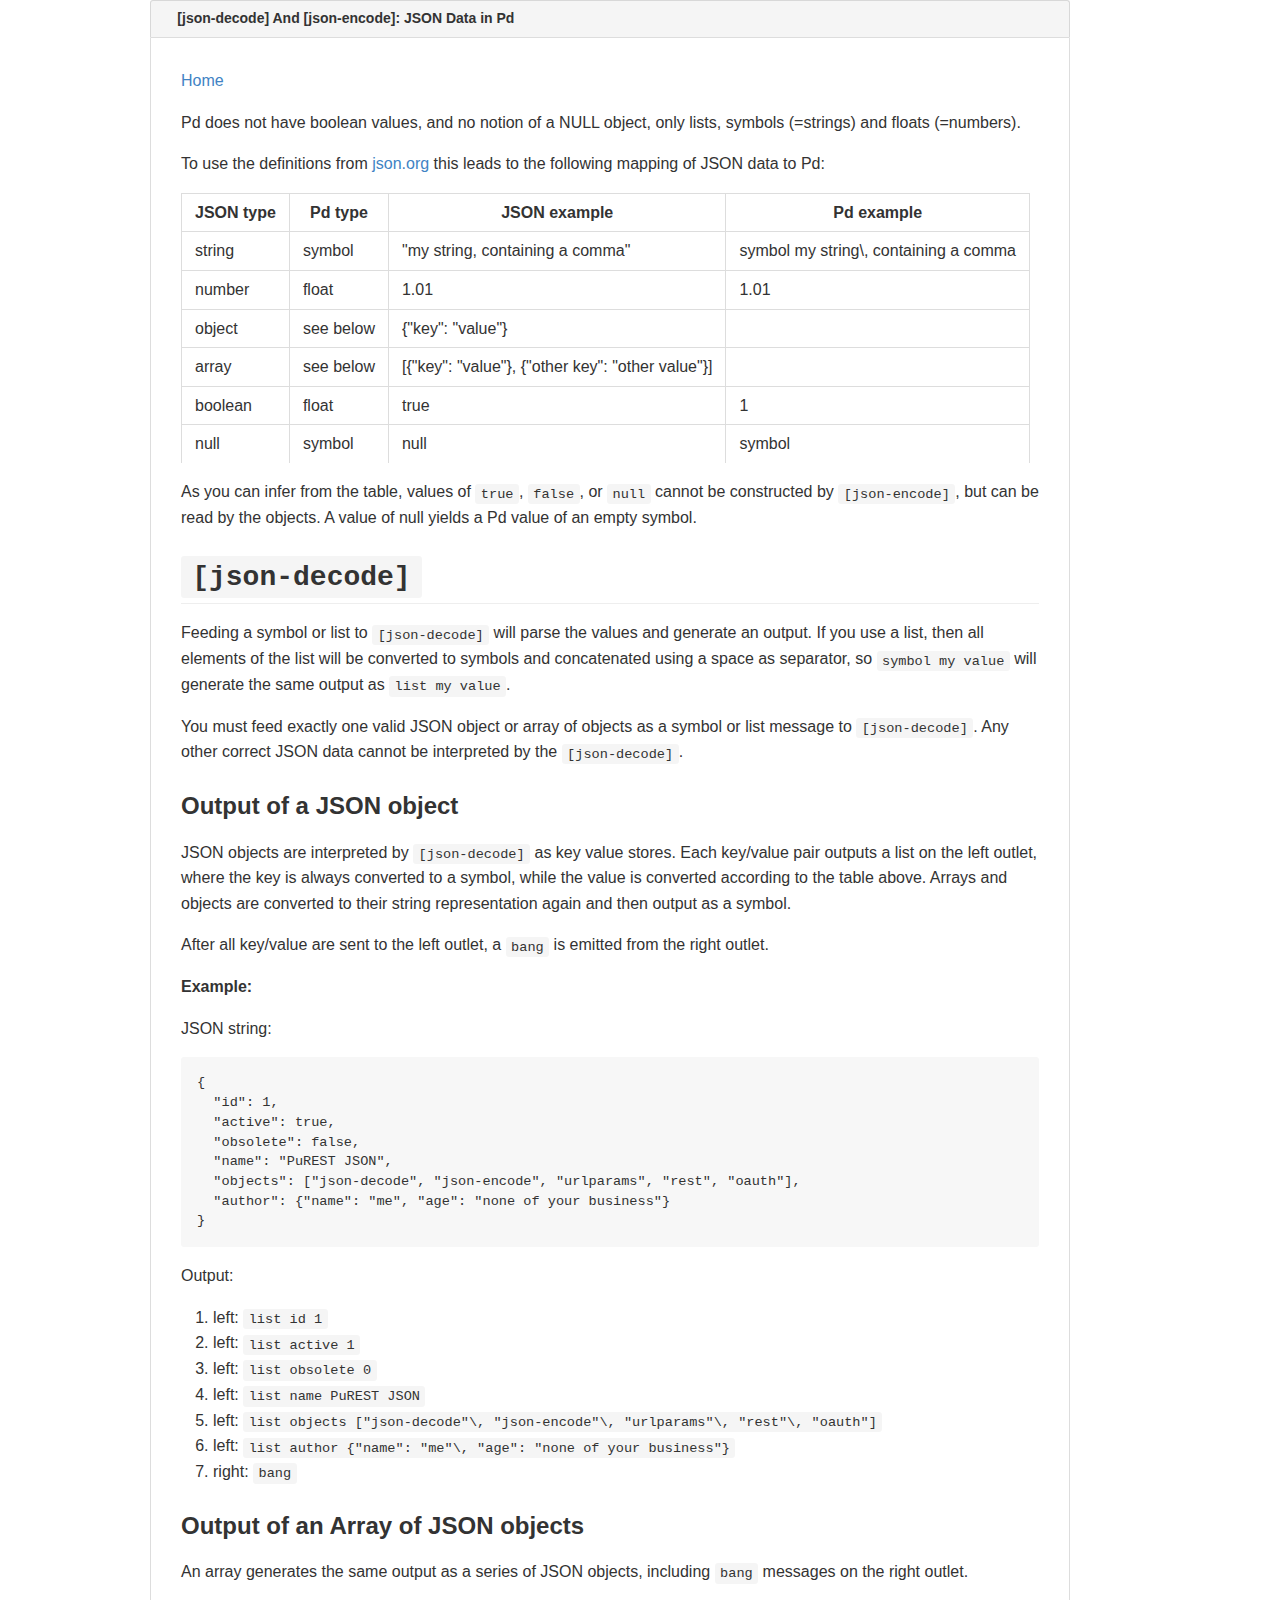
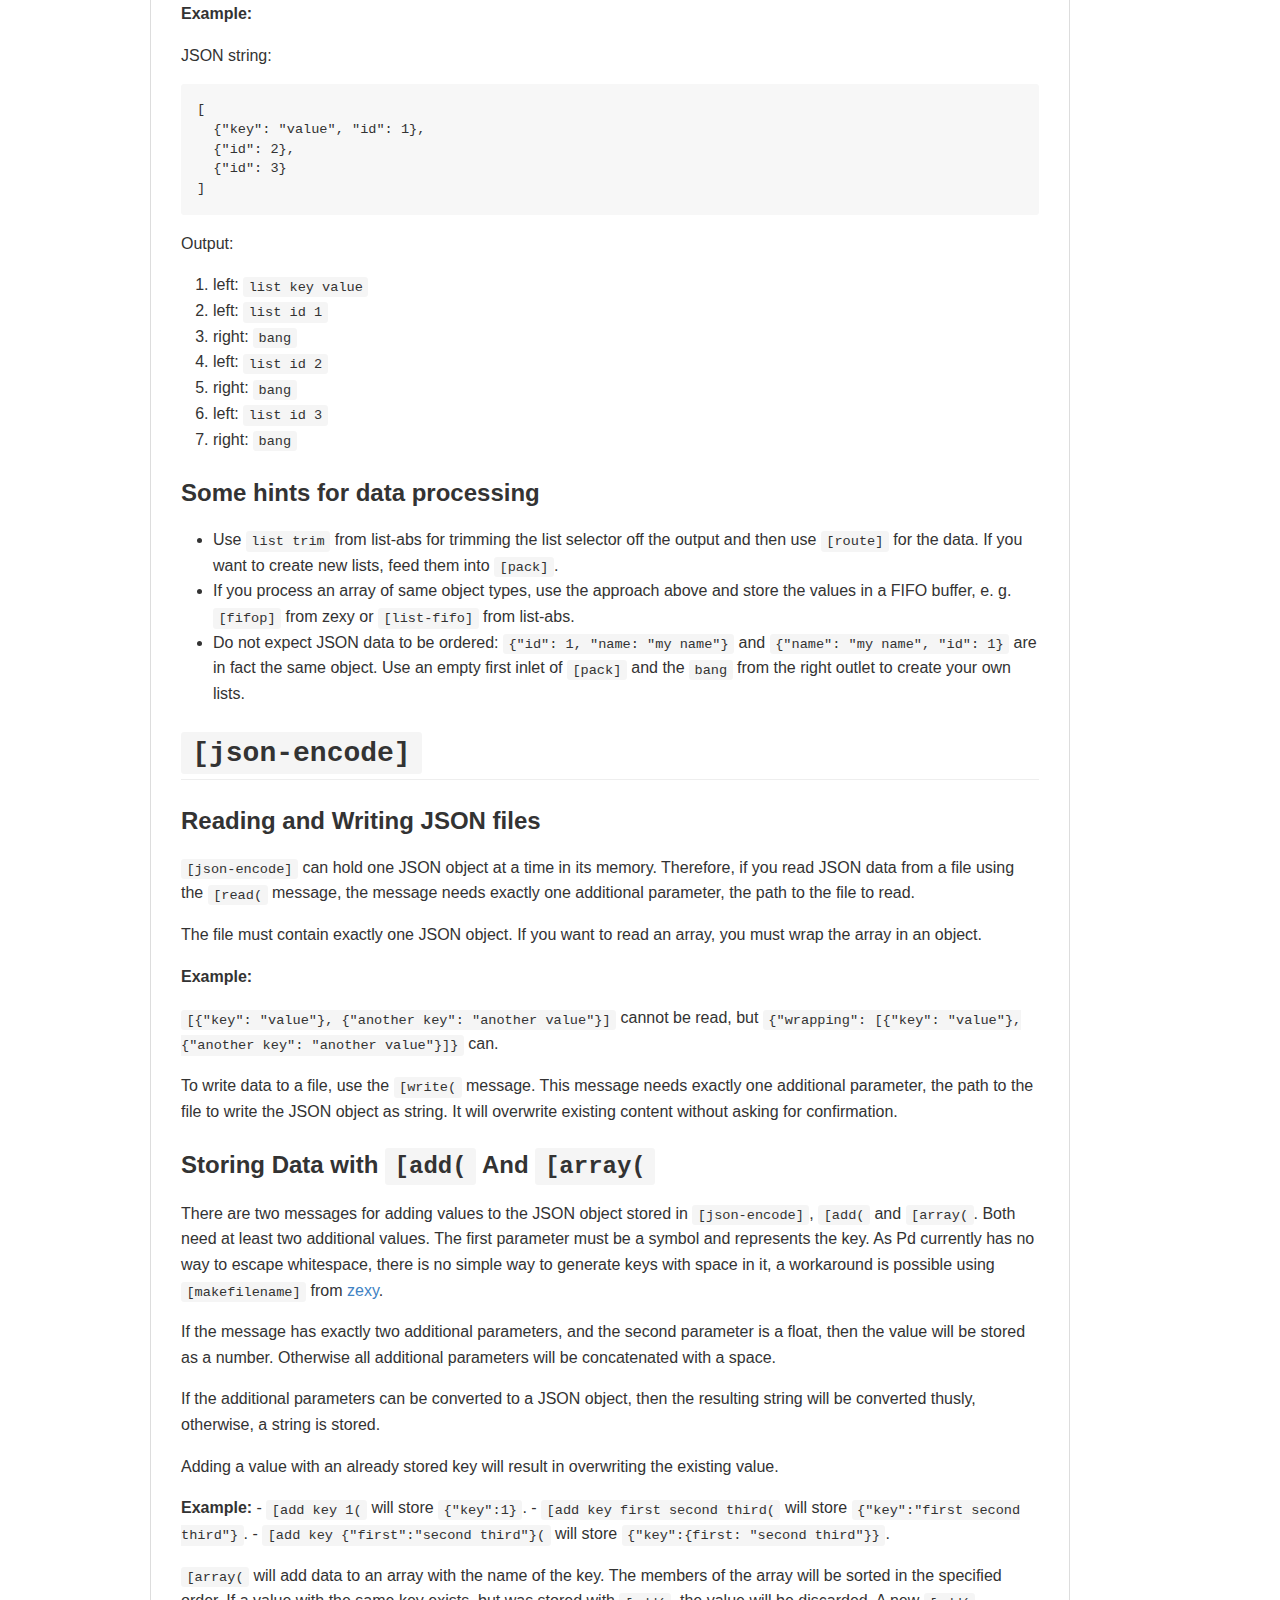
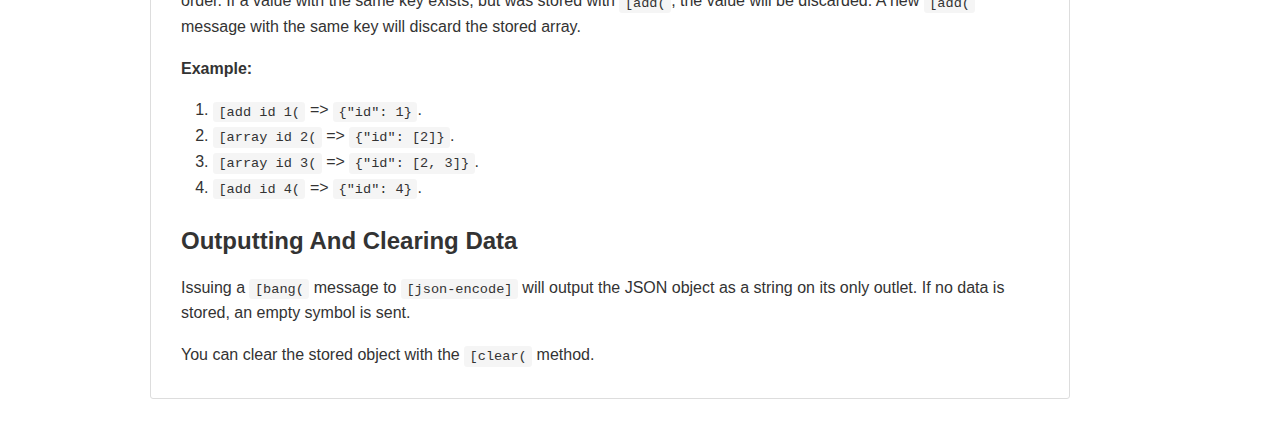
<file: manual/json-decode-And-json-encode-JSON-Data-in-Pd.html>
<!DOCTYPE html>
<html lang="en">
<head>
  <meta charset="utf-8" />
  <title>PuREST JSON - [json-decode] and [json-encode]</title>
  <link rel="stylesheet" type="text/css" href="style.css">
</head>
<body>
  <div class="page">
    <div class="preview-page">
    <div class="container">
      <div class="repository-with-sidebar repo-container ">

        
          <div class="repository-content context-loader-container">
            <div id="readme" class="boxed-group flush clearfix announce instapaper_body md">
              
                <h3>
                  <span class="octicon octicon-book"></span>
                  [json-decode] And [json-encode]: JSON Data in Pd
                </h3>
              
              <div class="markdown-body entry-content">
				  <p><a href="index.html">Home</a></p>
                <p>Pd does not have boolean values, and no notion of a NULL object, only lists, symbols (=strings) and floats (=numbers).</p>
<p>To use the definitions from <a href="http://json.org/"><a href="http://json.org">json.org</a></a> this leads to the following mapping of JSON data to Pd:</p>
<table>
<colgroup><col span="4"></colgroup>
<thead>
<tr><th>JSON type</th><th>Pd type</th><th>JSON example</th><th>Pd example</th><tr>
</thead>
<tbody>
<tr><td>string</td><td>symbol</td><td>"my string, containing a comma"</td><td>symbol my string\, containing a comma</td><tr>
<tr><td>number</td><td>float</td><td>1.01</td><td>1.01</td><tr>
<tr><td>object</td><td>see below</td><td>{"key": "value"}</td><td></td><tr>
<tr><td>array</td><td>see below</td><td>[{"key": "value"}, {"other key": "other value"}]</td><td></td><tr>
<tr><td>boolean</td><td>float</td><td>true</td><td>1</td><tr>
<tr><td>null</td><td>symbol</td><td>null</td><td>symbol</td><tr>
</tbody>
</table>

<p>As you can infer from the table, values of <code>true</code>, <code>false</code>, or <code>null</code> cannot be constructed by <code>[json-encode]</code>, but can be read by the objects. A value of null yields a Pd value of an empty symbol.</p>
<h2><code>[json-decode]</code></h2>
<p>Feeding a symbol or list to <code>[json-decode]</code> will parse the values and generate an output. If you use a list, then all elements of the list will be converted to symbols and concatenated using a space as separator, so <code>symbol my value</code> will generate the same output as <code>list my value</code>.</p>
<p>You must feed exactly one valid JSON object or array of objects as a symbol or list message to <code>[json-decode]</code>. Any other correct JSON data cannot be interpreted by the <code>[json-decode]</code>.</p>
<h3>Output of a JSON object</h3>
<p>JSON objects are interpreted by <code>[json-decode]</code> as key value stores. Each key/value pair outputs a list on the left outlet, where the key is always converted to a symbol, while the value is converted according to the table above. Arrays and objects are converted to their string representation again and then output as a symbol.</p>
<p>After all key/value are sent to the left outlet, a <code>bang</code> is emitted from the right outlet.</p>
<p><strong>Example:</strong></p>
<p>JSON string:</p>
<div class="highlight"><pre>{
  &quot;id&quot;: 1, 
  &quot;active&quot;: true, 
  &quot;obsolete&quot;: false, 
  &quot;name&quot;: &quot;PuREST JSON&quot;, 
  &quot;objects&quot;: [&quot;json-decode&quot;, &quot;json-encode&quot;, &quot;urlparams&quot;, &quot;rest&quot;, &quot;oauth&quot;], 
  &quot;author&quot;: {&quot;name&quot;: &quot;me&quot;, &quot;age&quot;: &quot;none of your business&quot;}
}
</pre></div>


<p>Output:</p>
<ol>
<li>left: <code>list id 1</code></li>
<li>left: <code>list active 1</code></li>
<li>left: <code>list obsolete 0</code></li>
<li>left: <code>list name PuREST JSON</code></li>
<li>left: <code>list objects ["json-decode"\, "json-encode"\, "urlparams"\, "rest"\, "oauth"]</code></li>
<li>left: <code>list author {"name": "me"\, "age": "none of your business"}</code></li>
<li>right: <code>bang</code></li>
</ol>
<h3>Output of an Array of JSON objects</h3>
<p>An array generates the same output as a series of JSON objects, including <code>bang</code> messages on the right outlet.</p>
<p><strong>Example:</strong></p>
<p>JSON string:</p>
<div class="highlight"><pre>[
  {&quot;key&quot;: &quot;value&quot;, &quot;id&quot;: 1}, 
  {&quot;id&quot;: 2}, 
  {&quot;id&quot;: 3}
]
</pre></div>


<p>Output:</p>
<ol>
<li>left: <code>list key value</code></li>
<li>left: <code>list id 1</code></li>
<li>right: <code>bang</code></li>
<li>left: <code>list id 2</code></li>
<li>right: <code>bang</code></li>
<li>left: <code>list id 3</code></li>
<li>right: <code>bang</code></li>
</ol>
<h3>Some hints for data processing</h3>
<ul>
<li>Use <code>list trim</code> from list-abs for trimming the list selector off the output and then use <code>[route]</code> for the data. If you want to create new lists, feed them into <code>[pack]</code>.</li>
<li>If you process an array of same object types, use the approach above and store the values in a FIFO buffer, e. g. <code>[fifop]</code> from zexy or <code>[list-fifo]</code> from list-abs.</li>
<li>Do not expect JSON data to be ordered: <code>{"id": 1, "name: "my name"}</code> and <code>{"name": "my name", "id": 1}</code> are in fact the same object. Use an empty first inlet of <code>[pack]</code> and the <code>bang</code> from the right outlet to create your own lists.</li>
</ul>
<h2><code>[json-encode]</code></h2>
<h3>Reading and Writing JSON files</h3>
<p><code>[json-encode]</code> can hold one JSON object at a time in its memory. Therefore, if you read JSON data from a file using the <code>[read(</code> message, the message needs exactly one additional parameter, the path to the file to read.</p>
<p>The file must contain exactly one JSON object. If you want to read an array, you must wrap the array in an object. </p>
<p><strong>Example:</strong></p>
<p><code>[{"key": "value"}, {"another key": "another value"}]</code> cannot be read, but <code>{"wrapping": [{"key": "value"}, {"another key": "another value"}]}</code> can.</p>
<p>To write data to a file, use the <code>[write(</code> message. This message needs exactly one additional parameter, the path to the file to write the JSON object as string. It will overwrite existing content without asking for confirmation.</p>
<h3>Storing Data with <code>[add(</code> And <code>[array(</code></h3>
<p>There are two messages for adding values to the JSON object stored in <code>[json-encode]</code>, <code>[add(</code> and <code>[array(</code>. Both need at least two additional values. The first parameter must be a symbol and represents the key. As Pd currently has no way to escape whitespace, there is no simple way to generate keys with space in it, a workaround is possible using <code>[makefilename]</code> from <a href="http://puredata.info/downloads/zexy">zexy</a>.</p>
<p>If the message has exactly two additional parameters, and the second parameter is a float, then the value will be stored as a number. Otherwise all additional parameters will be concatenated with a space.</p>
<p>If the additional parameters can be converted to a JSON object, then the resulting string will be converted thusly, otherwise, a string is stored.</p>
<p>Adding a value with an already stored key will result in overwriting the existing value.</p>
<p><strong>Example:</strong>
- <code>[add key 1(</code> will store <code>{"key":1}</code>.
- <code>[add key first second third(</code> will store <code>{"key":"first second third"}</code>.
- <code>[add key {"first":"second third"}(</code> will store <code>{"key":{first: "second third"}}</code>.</p>
<p><code>[array(</code> will add data to an array with the name of the key. The members of the array will be sorted in the specified order. If a value with the same key exists, but was stored with <code>[add(</code>, the value will be discarded. A new <code>[add(</code> message with the same key will discard the stored array.</p>
<p><strong>Example:</strong></p>
<ol>
<li><code>[add id 1(</code> =&gt; <code>{"id": 1}</code>.</li>
<li><code>[array id 2(</code> =&gt; <code>{"id": [2]}</code>.</li>
<li><code>[array id 3(</code> =&gt; <code>{"id": [2, 3]}</code>.</li>
<li><code>[add id 4(</code> =&gt; <code>{"id": 4}</code>.</li>
</ol>
<h3>Outputting And Clearing Data</h3>
<p>Issuing a <code>[bang(</code> message to <code>[json-encode]</code> will output the JSON object as a string on its only outlet. If no data is stored, an empty symbol is sent.</p>
<p>You can clear the stored object with the <code>[clear(</code> method. </p>
              </div>
            </div>
          </div>
        

      </div>
    </div>
  </div>
  <div>&nbsp;</div>
  </div>
</body>
</html>
</file>
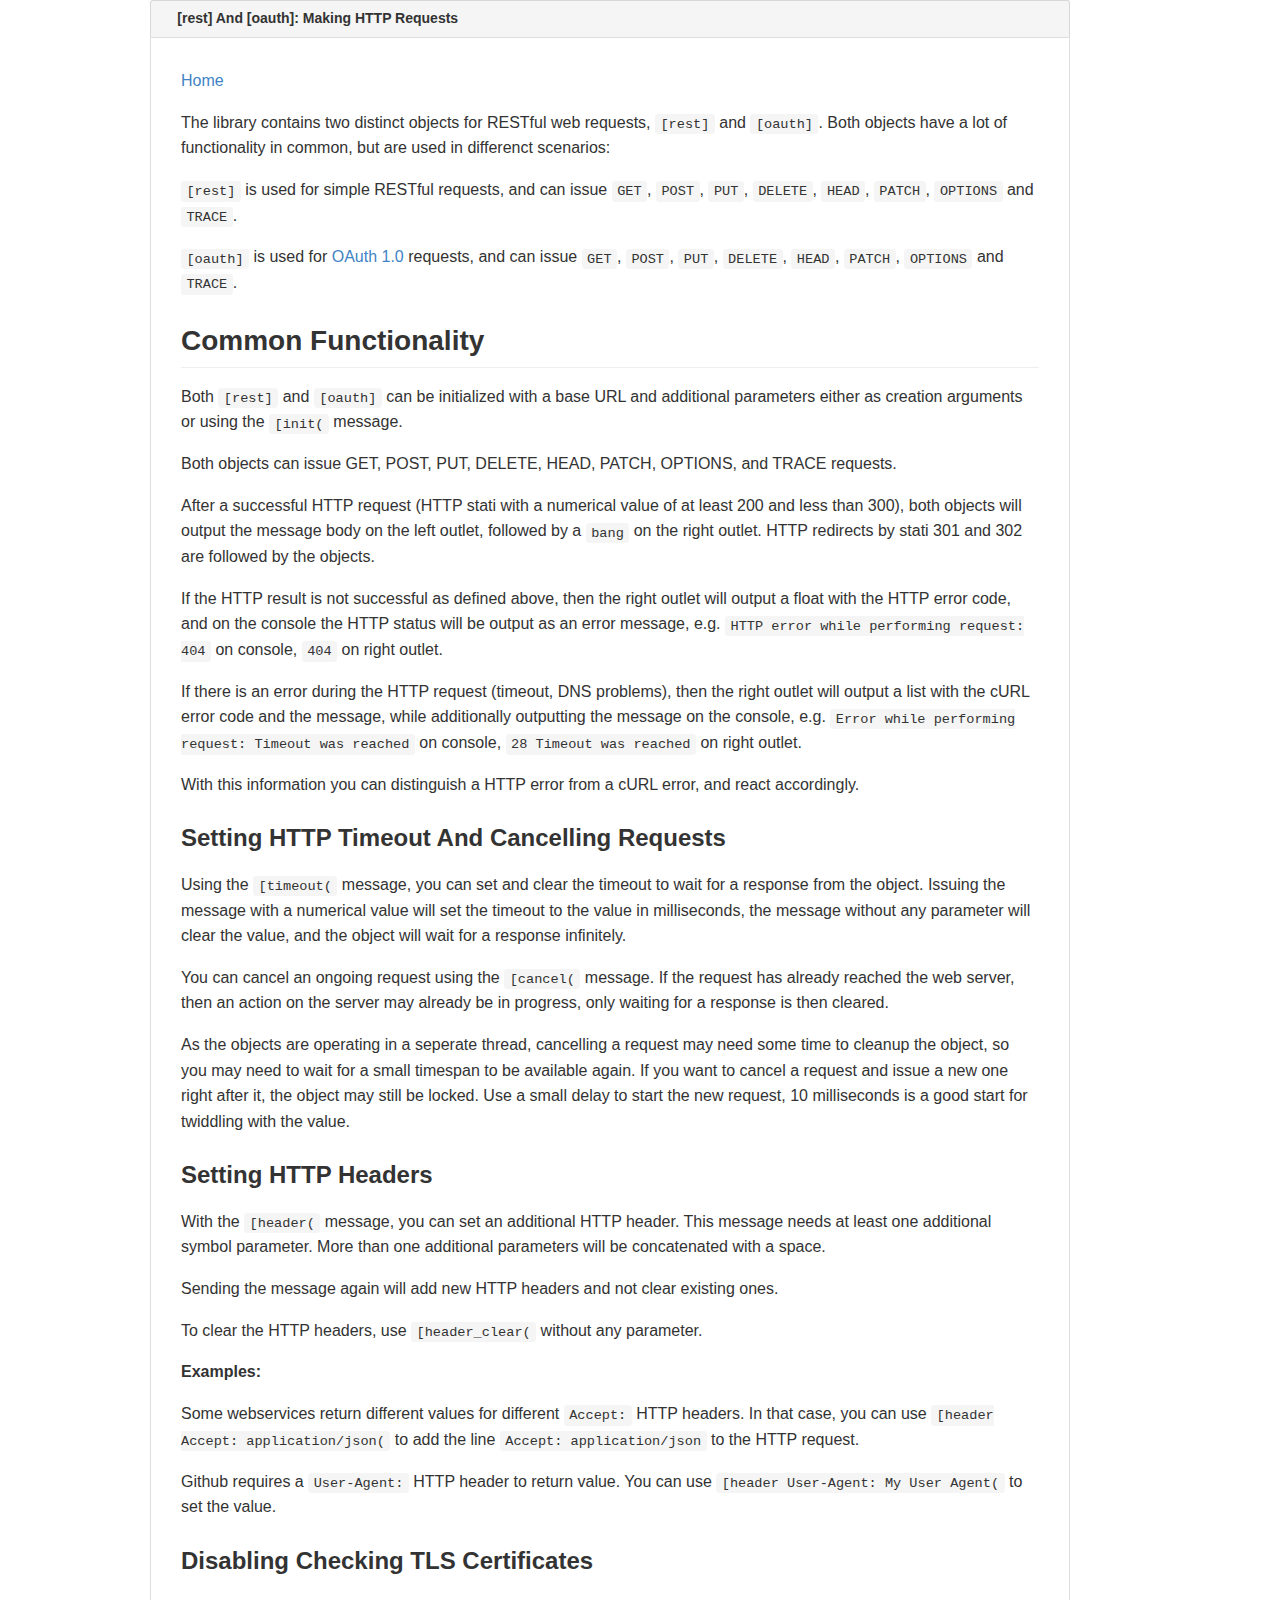
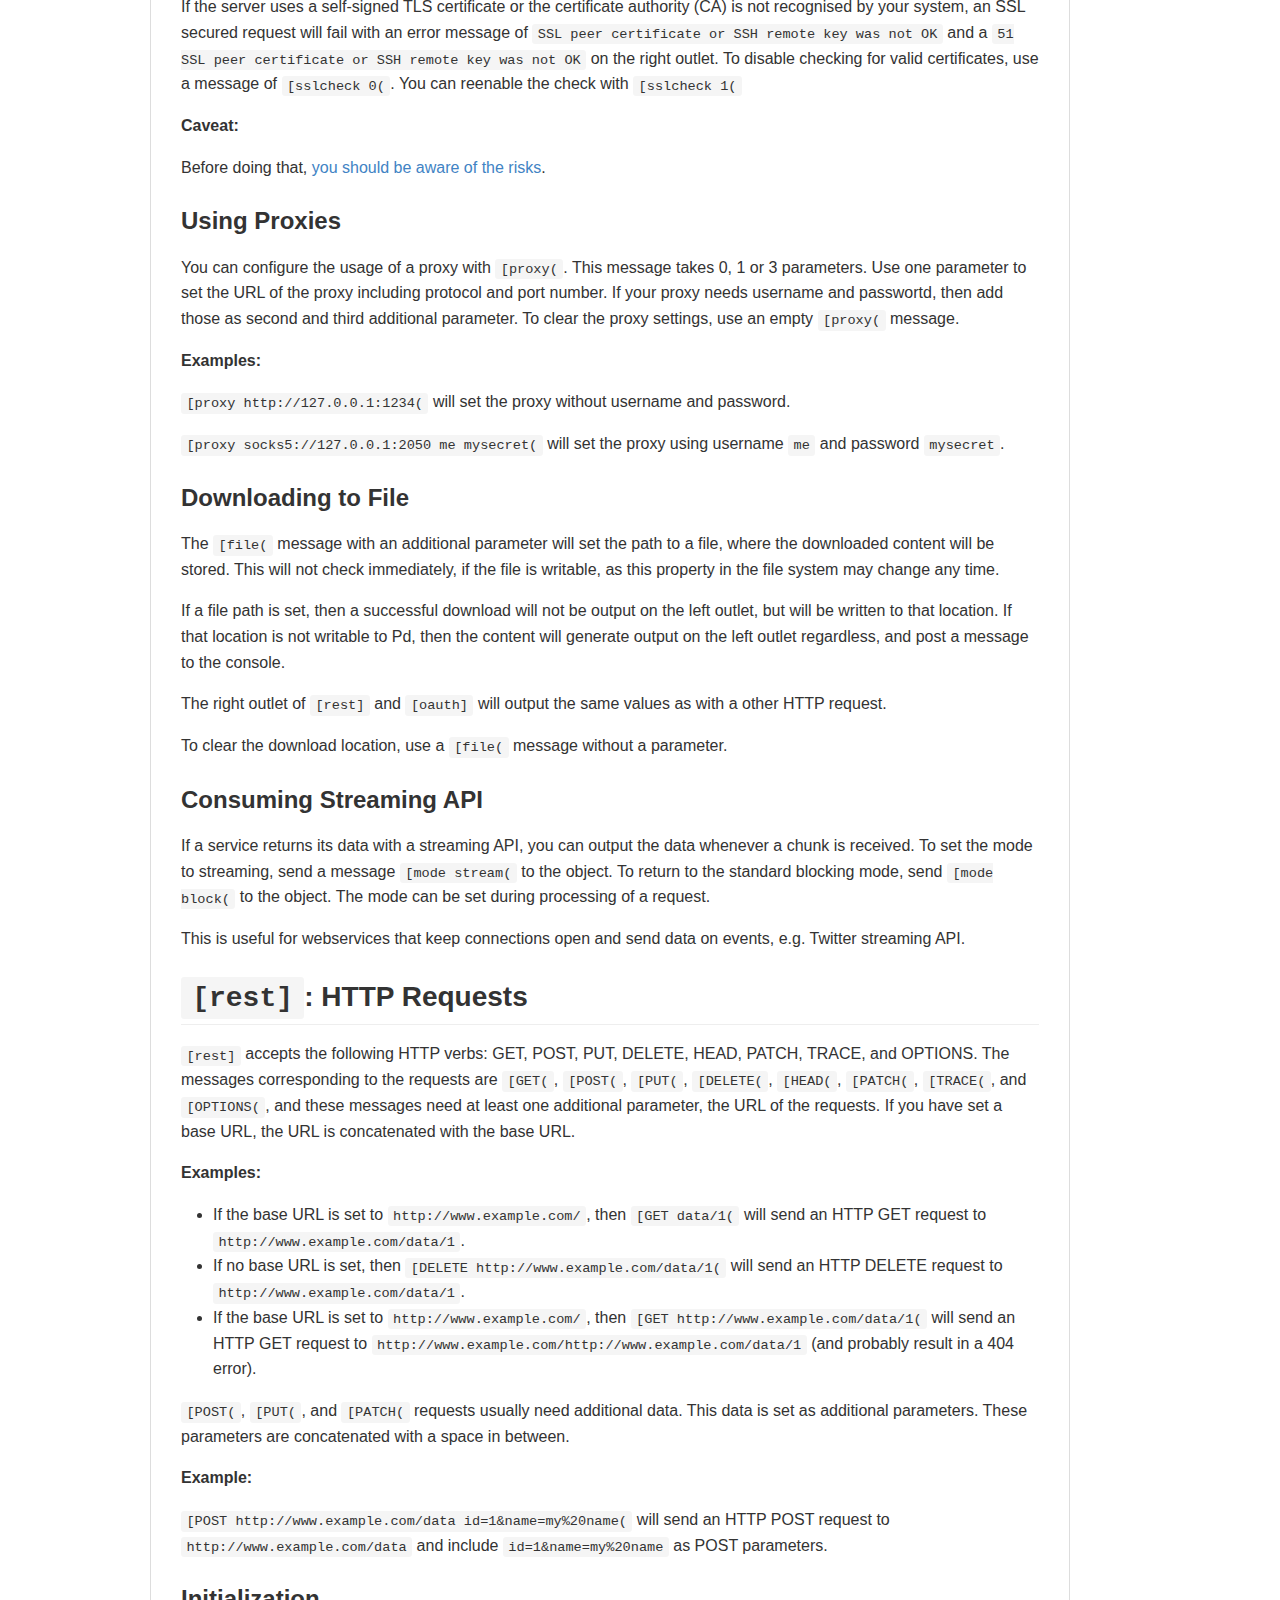
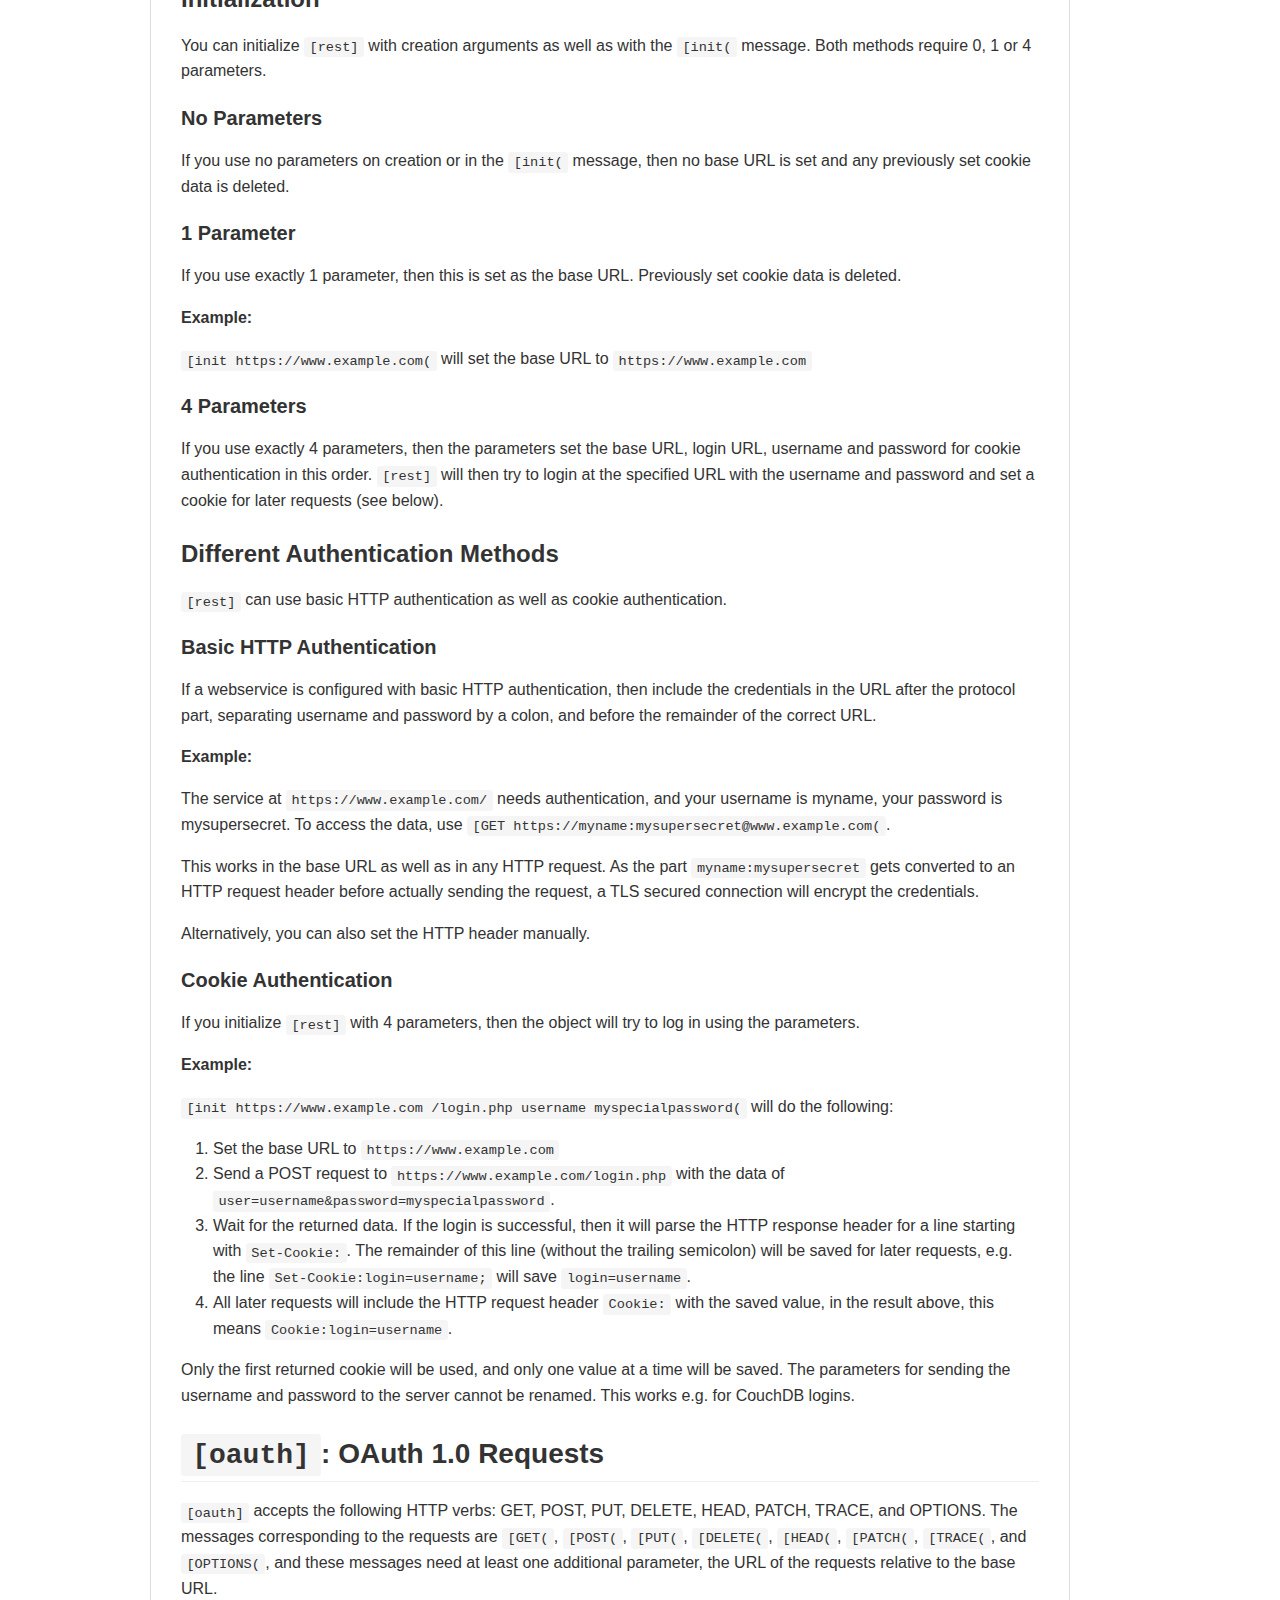
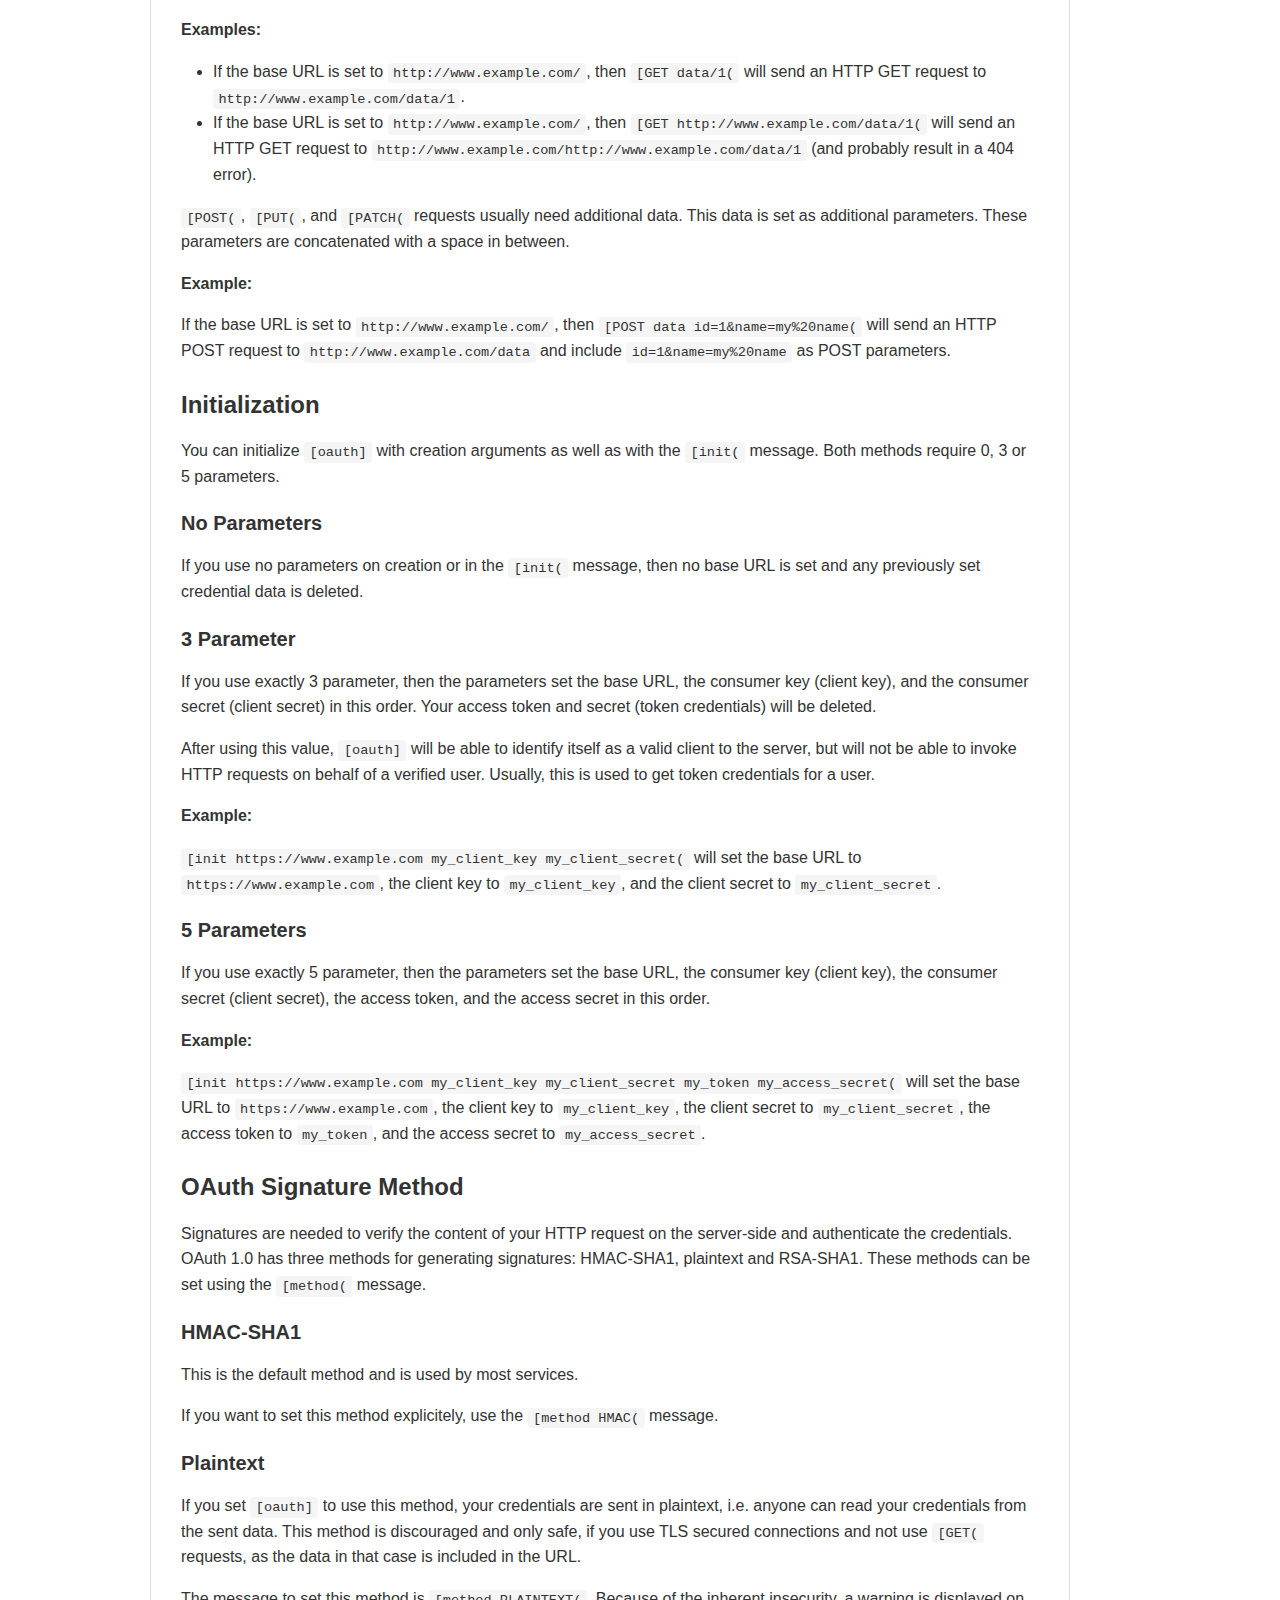
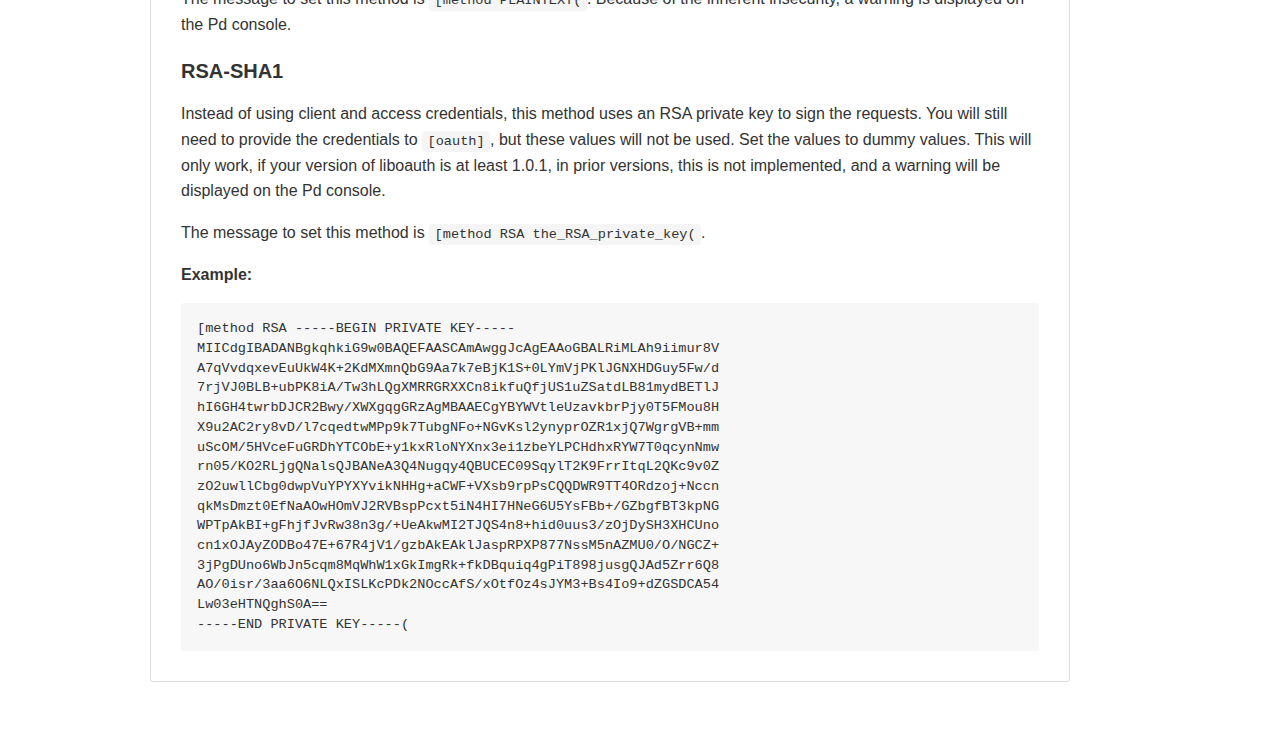
<file: manual/rest-And-oauth-Making-HTTP-Requests.html>
<!DOCTYPE html>
<html lang="en">
<head>
  <meta charset="utf-8" />
  <title>PuREST JSON - [rest] and [oauth]</title>
  <link rel="stylesheet" type="text/css" href="style.css">
</head>
<body>
  <div class="page">
    <div class="preview-page">
    <div class="container">
      <div class="repository-with-sidebar repo-container ">

        
          <div class="repository-content context-loader-container">
            <div id="readme" class="boxed-group flush clearfix announce instapaper_body md">
              
                <h3>
                  <span class="octicon octicon-book"></span>
                  [rest] And [oauth]: Making HTTP Requests
                </h3>
              
              <div class="markdown-body entry-content">
				  <p><a href="index.html">Home</a></p>
                <p>The library contains two distinct objects for RESTful web requests, <code>[rest]</code> and <code>[oauth]</code>. Both objects have a lot of functionality in common, but are used in differenct scenarios: </p>
<p><code>[rest]</code> is used for simple RESTful requests, and can issue <code>GET</code>, <code>POST</code>, <code>PUT</code>, <code>DELETE</code>, <code>HEAD</code>, <code>PATCH</code>, <code>OPTIONS</code> and <code>TRACE</code>. </p>
<p><code>[oauth]</code> is used for <a href="http://tools.ietf.org/html/rfc5849">OAuth 1.0</a> requests, and can issue <code>GET</code>, <code>POST</code>, <code>PUT</code>, <code>DELETE</code>, <code>HEAD</code>, <code>PATCH</code>, <code>OPTIONS</code> and <code>TRACE</code>. </p>
<h2>Common Functionality</h2>
<p>Both <code>[rest]</code> and <code>[oauth]</code> can be initialized with a base URL and additional parameters either as creation arguments or using the <code>[init(</code> message.</p>
<p>Both objects can issue GET, POST, PUT, DELETE, HEAD, PATCH, OPTIONS, and TRACE requests.</p>
<p>After a successful HTTP request (HTTP stati with a numerical value of at least 200 and less than 300), both objects will output the message body on the left outlet, followed by a <code>bang</code> on the right outlet. HTTP redirects by stati 301 and 302 are followed by the objects.</p>
<p>If the HTTP result is not successful as defined above, then the right outlet will output a float with the HTTP error code, and on the console the HTTP status will be output as an error message, e.g. <code>HTTP error while performing request: 404</code> on console, <code>404</code> on right outlet.</p>
<p>If there is an error during the HTTP request (timeout, DNS problems), then the right outlet will output a list with the cURL error code and the message, while additionally outputting the message on the console, e.g. <code>Error while performing request: Timeout was reached</code> on console, <code>28 Timeout was reached</code> on right outlet.</p>
<p>With this information you can distinguish a HTTP error from a cURL error, and react accordingly.</p>
<h3>Setting HTTP Timeout And Cancelling Requests</h3>
<p>Using the <code>[timeout(</code> message, you can set and clear the timeout to wait for a response from the object. Issuing the message with a numerical value will set the timeout to the value in milliseconds, the message without any parameter will clear the value, and the object will wait for a response infinitely.</p>
<p>You can cancel an ongoing request using the <code>[cancel(</code> message. If the request has already reached the web server, then an action on the server may already be in progress, only waiting for a response is then cleared.</p>
<p>As the objects are operating in a seperate thread, cancelling a request may need some time to cleanup the object, so you may need to wait for a small timespan to be available again. If you want to cancel a request and issue a new one right after it, the object may still be locked. Use a small delay to start the new request, 10 milliseconds is a good start for twiddling with the value.</p>
<h3>Setting HTTP Headers</h3>
<p>With the <code>[header(</code> message, you can set an additional HTTP header. This message needs at least one additional symbol parameter. More than one additional parameters will be concatenated with a space.</p>
<p>Sending the message again will add new HTTP headers and not clear existing ones. </p>
<p>To clear the HTTP headers, use <code>[header_clear(</code> without any parameter.</p>
<p><strong>Examples:</strong></p>
<p>Some webservices return different values for different <code>Accept:</code> HTTP headers. In that case, you can use
<code>[header Accept: application/json(</code> to add the line <code>Accept: application/json</code> to the HTTP request.</p>
<p>Github requires a <code>User-Agent:</code> HTTP header to return value. You can use <code>[header User-Agent: My User Agent(</code> to set the value.</p>
<h3>Disabling Checking TLS Certificates</h3>
<p>If the server uses a self-signed TLS certificate or the certificate authority (CA) is not recognised by your system, an SSL secured request will fail with an error message of <code>SSL peer certificate or SSH remote key was not OK</code> and a <code>51 SSL peer certificate or SSH remote key was not OK</code> on the right outlet. To disable checking for valid certificates, use a message of <code>[sslcheck 0(</code>. You can reenable the check with <code>[sslcheck 1(</code></p>
<p><strong>Caveat:</strong></p>
<p>Before doing that, <a href="http://pic.dhe.ibm.com/infocenter/wmqv7/v7r1/topic/com.ibm.mq.doc/sy10670_.htm">you should be aware of the risks</a>.</p>
<h3>Using Proxies</h3>
<p>You can configure the usage of a proxy with <code>[proxy(</code>. This message takes 0, 1 or 3 parameters. Use one parameter to set the URL of the proxy including protocol and port number. If your proxy needs username and passwortd, then add those as second and third additional parameter. To clear the proxy settings, use an empty <code>[proxy(</code> message.</p>
<p><strong>Examples:</strong></p>
<p><code>[proxy http://127.0.0.1:1234(</code> will set the proxy without username and password.</p>
<p><code>[proxy socks5://127.0.0.1:2050 me mysecret(</code> will set the proxy using username <code>me</code> and password <code>mysecret</code>.</p>
<h3>Downloading to File</h3>
<p>The <code>[file(</code> message with an additional parameter will set the path to a file, where the downloaded content will be stored. This will not check immediately, if the file is writable, as this property in the file system may change any time.</p>
<p>If a file path is set, then a successful download will not be output on the left outlet, but will be written to that location. If that location is not writable to Pd, then the content will generate output on the left outlet regardless, and post a message to the console.</p>
<p>The right outlet of <code>[rest]</code> and <code>[oauth]</code> will output the same values as with a other HTTP request.</p>
<p>To clear the download location, use a <code>[file(</code> message without a parameter.</p>
<h3>Consuming Streaming API</h3>
<p>If a service returns its data with a streaming API, you can output the data whenever a chunk is received. To set the mode to streaming, send a message <code>[mode stream(</code> to the object. To return to the standard blocking mode, send <code>[mode block(</code> to the object. The mode can be set during processing of a request.</p>
<p>This is useful for webservices that keep connections open and send data on events, e.g. Twitter streaming API.</p>
<h2><code>[rest]</code>: HTTP Requests</h2>
<p><code>[rest]</code> accepts the following HTTP verbs: GET, POST, PUT, DELETE, HEAD, PATCH, TRACE, and OPTIONS. The messages corresponding to the requests are <code>[GET(</code>, <code>[POST(</code>, <code>[PUT(</code>, <code>[DELETE(</code>, <code>[HEAD(</code>, <code>[PATCH(</code>, <code>[TRACE(</code>, and <code>[OPTIONS(</code>, and these messages need at least one additional parameter, the URL of the requests. If you have set a base URL, the URL is concatenated with the base URL.</p>
<p><strong>Examples:</strong></p>
<ul>
<li>If the base URL is set to <code>http://www.example.com/</code>, then <code>[GET data/1(</code> will send an HTTP GET request to <code>http://www.example.com/data/1</code>.</li>
<li>If no base URL is set, then <code>[DELETE http://www.example.com/data/1(</code> will send an HTTP DELETE request to <code>http://www.example.com/data/1</code>.</li>
<li>If the base URL is set to <code>http://www.example.com/</code>, then <code>[GET http://www.example.com/data/1(</code> will send an HTTP GET request to <code>http://www.example.com/http://www.example.com/data/1</code> (and probably result in a 404 error).</li>
</ul>
<p><code>[POST(</code>, <code>[PUT(</code>, and <code>[PATCH(</code> requests usually need additional data. This data is set as additional parameters. These parameters are concatenated with a space in between.</p>
<p><strong>Example:</strong></p>
<p><code>[POST http://www.example.com/data id=1&amp;name=my%20name(</code> will send an HTTP POST request to <code>http://www.example.com/data</code> and include <code>id=1&amp;name=my%20name</code> as POST parameters.</p>
<h3>Initialization</h3>
<p>You can initialize <code>[rest]</code> with creation arguments as well as with the <code>[init(</code> message. Both methods require 0, 1 or 4 parameters.</p>
<h4>No Parameters</h4>
<p>If you use no parameters on creation or in the <code>[init(</code> message, then no base URL is set and any previously set cookie data is deleted.</p>
<h4>1 Parameter</h4>
<p>If you use exactly 1 parameter, then this is set as the base URL. Previously set cookie data is deleted.</p>
<p><strong>Example:</strong></p>
<p><code>[init https://www.example.com(</code> will set the base URL to <code>https://www.example.com</code></p>
<h4>4 Parameters</h4>
<p>If you use exactly 4 parameters, then the parameters set the base URL, login URL, username and password for cookie authentication in this order. <code>[rest]</code> will then try to login at the specified URL with the username and password and set a cookie for later requests (see below).</p>
<h3>Different Authentication Methods</h3>
<p><code>[rest]</code> can use basic HTTP authentication as well as cookie authentication. </p>
<h4>Basic HTTP Authentication</h4>
<p>If a webservice is configured with basic HTTP authentication, then include the credentials in the URL after the protocol part, separating username and password by a colon, and before the remainder of the correct URL. </p>
<p><strong>Example:</strong></p>
<p>The service at <code>https://www.example.com/</code> needs authentication, and your username is myname, your password is mysupersecret. To access the data, use <code>[GET https://myname:mysupersecret@www.example.com(</code>.</p>
<p>This works in the base URL as well as in any HTTP request. As the part <code>myname:mysupersecret</code> gets converted to an HTTP request header before actually sending the request, a TLS secured connection will encrypt the credentials.</p>
<p>Alternatively, you can also set the HTTP header manually.</p>
<h4>Cookie Authentication</h4>
<p>If you initialize <code>[rest]</code> with 4 parameters, then the object will try to log in using the parameters.</p>
<p><strong>Example:</strong></p>
<p><code>[init https://www.example.com /login.php username myspecialpassword(</code> will do the following:</p>
<ol>
<li>Set the base URL to <code>https://www.example.com</code></li>
<li>Send a POST request to <code>https://www.example.com/login.php</code> with the data of <code>user=username&amp;password=myspecialpassword</code>.</li>
<li>Wait for the returned data. If the login is successful, then it will parse the HTTP response header for a line starting with <code>Set-Cookie:</code>. The remainder of this line (without the trailing semicolon) will be saved for later requests, e.g. the line <code>Set-Cookie:login=username;</code> will save <code>login=username</code>.</li>
<li>All later requests will include the HTTP request header <code>Cookie:</code> with the saved value, in the result above, this means <code>Cookie:login=username</code>.</li>
</ol>
<p>Only the first returned cookie will be used, and only one value at a time will be saved. The parameters for sending the username and password to the server cannot be renamed. This works e.g. for CouchDB logins.</p>
<h2><code>[oauth]</code>: OAuth 1.0 Requests</h2>
<p><code>[oauth]</code> accepts the following HTTP verbs: GET, POST, PUT, DELETE, HEAD, PATCH, TRACE, and OPTIONS. The messages corresponding to the requests are <code>[GET(</code>, <code>[POST(</code>, <code>[PUT(</code>, <code>[DELETE(</code>, <code>[HEAD(</code>, <code>[PATCH(</code>, <code>[TRACE(</code>, and <code>[OPTIONS(</code>, and these messages need at least one additional parameter, the URL of the requests relative to the base URL.</p>
<p><strong>Examples:</strong></p>
<ul>
<li>If the base URL is set to <code>http://www.example.com/</code>, then <code>[GET data/1(</code> will send an HTTP GET request to <code>http://www.example.com/data/1</code>.</li>
<li>If the base URL is set to <code>http://www.example.com/</code>, then <code>[GET http://www.example.com/data/1(</code> will send an HTTP GET request to <code>http://www.example.com/http://www.example.com/data/1</code> (and probably result in a 404 error).</li>
</ul>
<p><code>[POST(</code>, <code>[PUT(</code>, and <code>[PATCH(</code> requests usually need additional data. This data is set as additional parameters. These parameters are concatenated with a space in between.</p>
<p><strong>Example:</strong></p>
<p>If the base URL is set to <code>http://www.example.com/</code>, then <code>[POST data id=1&amp;name=my%20name(</code> will send an HTTP POST request to <code>http://www.example.com/data</code> and include <code>id=1&amp;name=my%20name</code> as POST parameters.</p>
<h3>Initialization</h3>
<p>You can initialize <code>[oauth]</code> with creation arguments as well as with the <code>[init(</code> message. Both methods require 0, 3 or 5 parameters.</p>
<h4>No Parameters</h4>
<p>If you use no parameters on creation or in the <code>[init(</code> message, then no base URL is set and any previously set credential data is deleted.</p>
<h4>3 Parameter</h4>
<p>If you use exactly 3 parameter, then the parameters set the base URL, the consumer key (client key), and the consumer secret (client secret) in this order. Your access token and secret (token credentials) will be deleted.</p>
<p>After using this value, <code>[oauth]</code> will be able to identify itself as a valid client to the server, but will not be able to invoke HTTP requests on behalf of a verified user. Usually, this is used to get token credentials for a user.</p>
<p><strong>Example:</strong></p>
<p><code>[init https://www.example.com my_client_key my_client_secret(</code> will set the base URL to <code>https://www.example.com</code>, the client key to <code>my_client_key</code>, and the client secret to <code>my_client_secret</code>.</p>
<h4>5 Parameters</h4>
<p>If you use exactly 5 parameter, then the parameters set the base URL, the consumer key (client key), the consumer secret (client secret), the access token, and the access secret in this order.</p>
<p><strong>Example:</strong></p>
<p><code>[init https://www.example.com my_client_key my_client_secret my_token my_access_secret(</code> will set the base URL to <code>https://www.example.com</code>, the client key to <code>my_client_key</code>, the client secret to <code>my_client_secret</code>, the access token to <code>my_token</code>, and the access secret to <code>my_access_secret</code>.</p>
<h3>OAuth Signature Method</h3>
<p>Signatures are needed to verify the content of your HTTP request on the server-side and authenticate the credentials. OAuth 1.0 has three methods for generating signatures: HMAC-SHA1, plaintext  and RSA-SHA1. These methods can be set using the <code>[method(</code> message.</p>
<h4>HMAC-SHA1</h4>
<p>This is the default method and is used by most services. </p>
<p>If you want to set this method explicitely, use the <code>[method HMAC(</code> message.</p>
<h4>Plaintext</h4>
<p>If you set <code>[oauth]</code> to use this method, your credentials are sent in plaintext, i.e. anyone can read your credentials from the sent data. This method is discouraged and only safe, if you use TLS secured connections and not use <code>[GET(</code> requests, as the data in that case is included in the URL. </p>
<p>The message to set this method is <code>[method PLAINTEXT(</code>. Because of the inherent insecurity, a warning is displayed on the Pd console.</p>
<h4>RSA-SHA1</h4>
<p>Instead of using client and access credentials, this method uses an RSA private key to sign the requests. You will still need to provide the credentials to <code>[oauth]</code>, but these values will not be used. Set the values to dummy values. This will only work, if your version of liboauth is at least 1.0.1, in prior versions, this is not implemented, and a warning will be displayed on the Pd console.</p>
<p>The message to set this method is <code>[method RSA the_RSA_private_key(</code>. </p>
<p><strong>Example:</strong></p>
<div class="highlight"><pre>[method RSA -----BEGIN PRIVATE KEY----- 
MIICdgIBADANBgkqhkiG9w0BAQEFAASCAmAwggJcAgEAAoGBALRiMLAh9iimur8V
A7qVvdqxevEuUkW4K+2KdMXmnQbG9Aa7k7eBjK1S+0LYmVjPKlJGNXHDGuy5Fw/d
7rjVJ0BLB+ubPK8iA/Tw3hLQgXMRRGRXXCn8ikfuQfjUS1uZSatdLB81mydBETlJ
hI6GH4twrbDJCR2Bwy/XWXgqgGRzAgMBAAECgYBYWVtleUzavkbrPjy0T5FMou8H
X9u2AC2ry8vD/l7cqedtwMPp9k7TubgNFo+NGvKsl2ynyprOZR1xjQ7WgrgVB+mm
uScOM/5HVceFuGRDhYTCObE+y1kxRloNYXnx3ei1zbeYLPCHdhxRYW7T0qcynNmw
rn05/KO2RLjgQNalsQJBANeA3Q4Nugqy4QBUCEC09SqylT2K9FrrItqL2QKc9v0Z
zO2uwllCbg0dwpVuYPYXYvikNHHg+aCWF+VXsb9rpPsCQQDWR9TT4ORdzoj+Nccn
qkMsDmzt0EfNaAOwHOmVJ2RVBspPcxt5iN4HI7HNeG6U5YsFBb+/GZbgfBT3kpNG
WPTpAkBI+gFhjfJvRw38n3g/+UeAkwMI2TJQS4n8+hid0uus3/zOjDySH3XHCUno
cn1xOJAyZODBo47E+67R4jV1/gzbAkEAklJaspRPXP877NssM5nAZMU0/O/NGCZ+
3jPgDUno6WbJn5cqm8MqWhW1xGkImgRk+fkDBquiq4gPiT898jusgQJAd5Zrr6Q8
AO/0isr/3aa6O6NLQxISLKcPDk2NOccAfS/xOtfOz4sJYM3+Bs4Io9+dZGSDCA54
Lw03eHTNQghS0A==
-----END PRIVATE KEY-----(
</pre></div>
              </div>
            </div>
          </div>
        

      </div>
    </div>
  </div>
  <div>&nbsp;</div>
  </div>
</body>
</html>
</file>
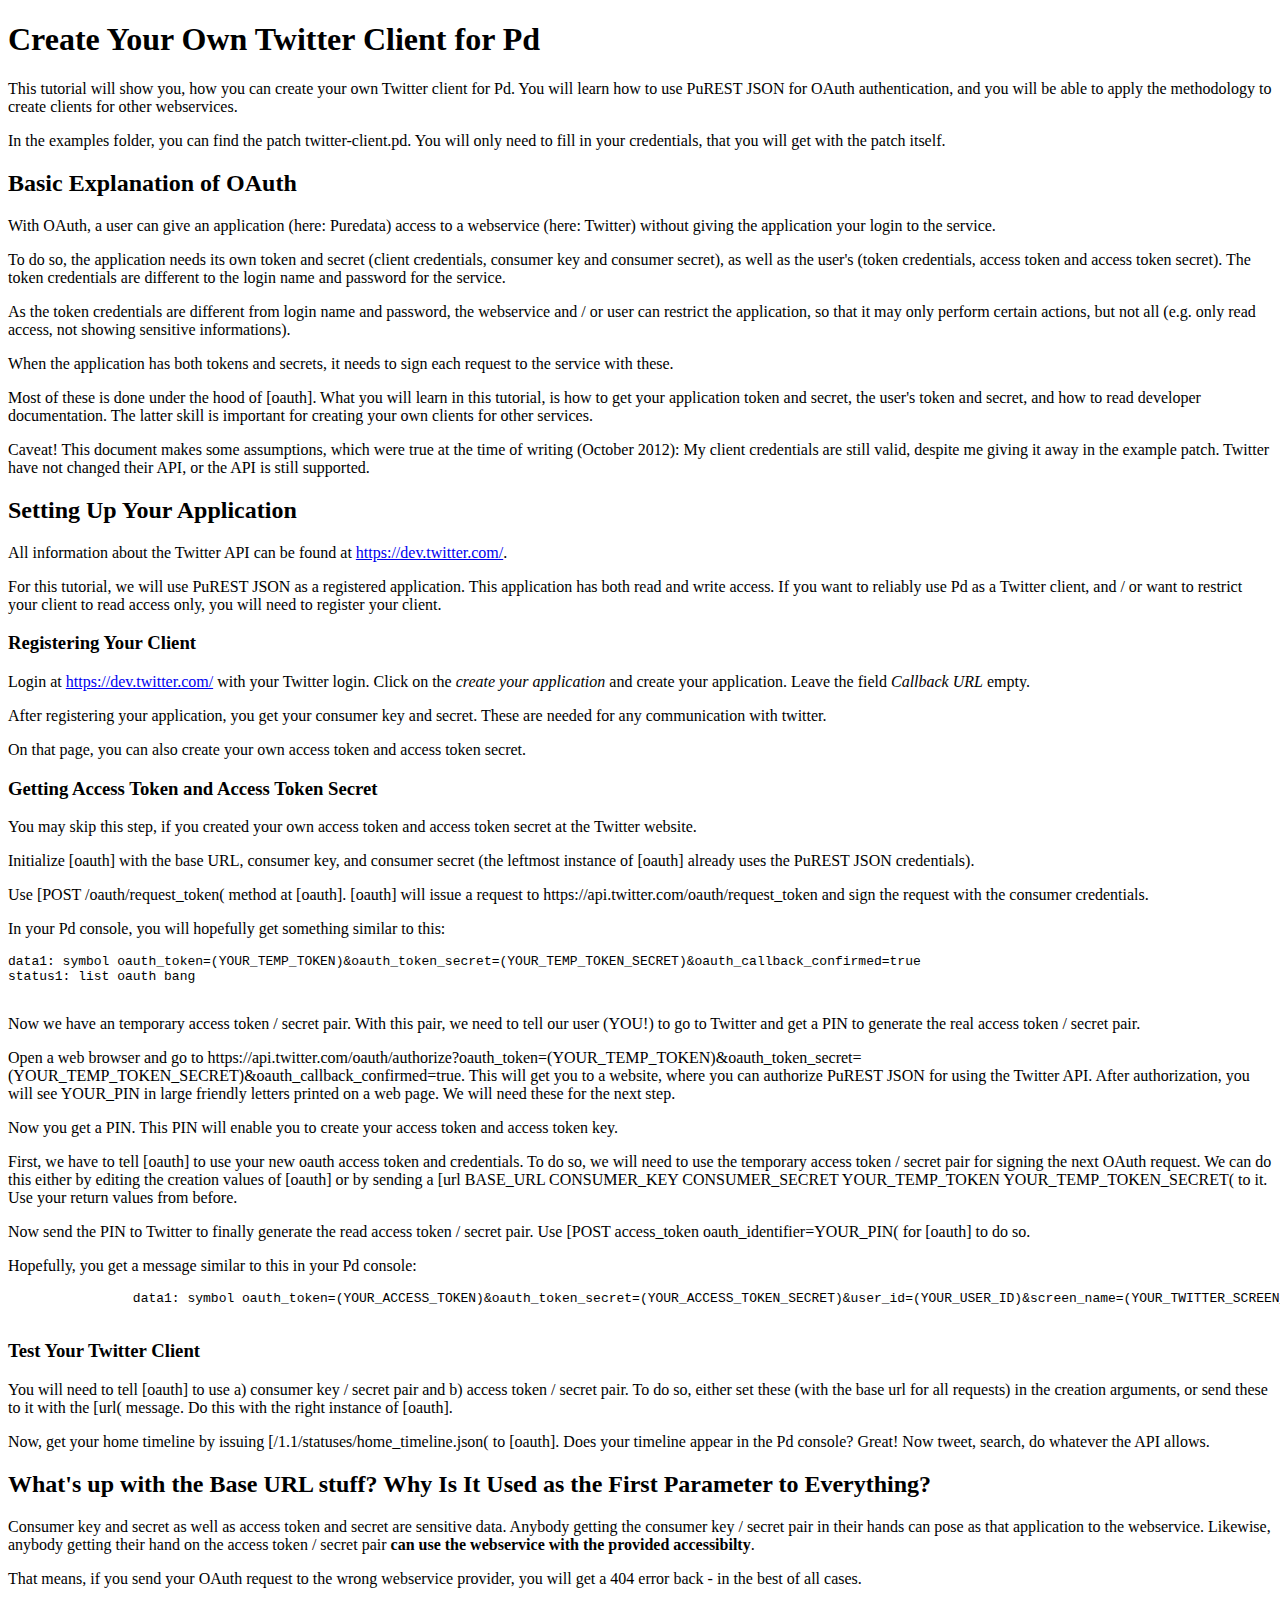
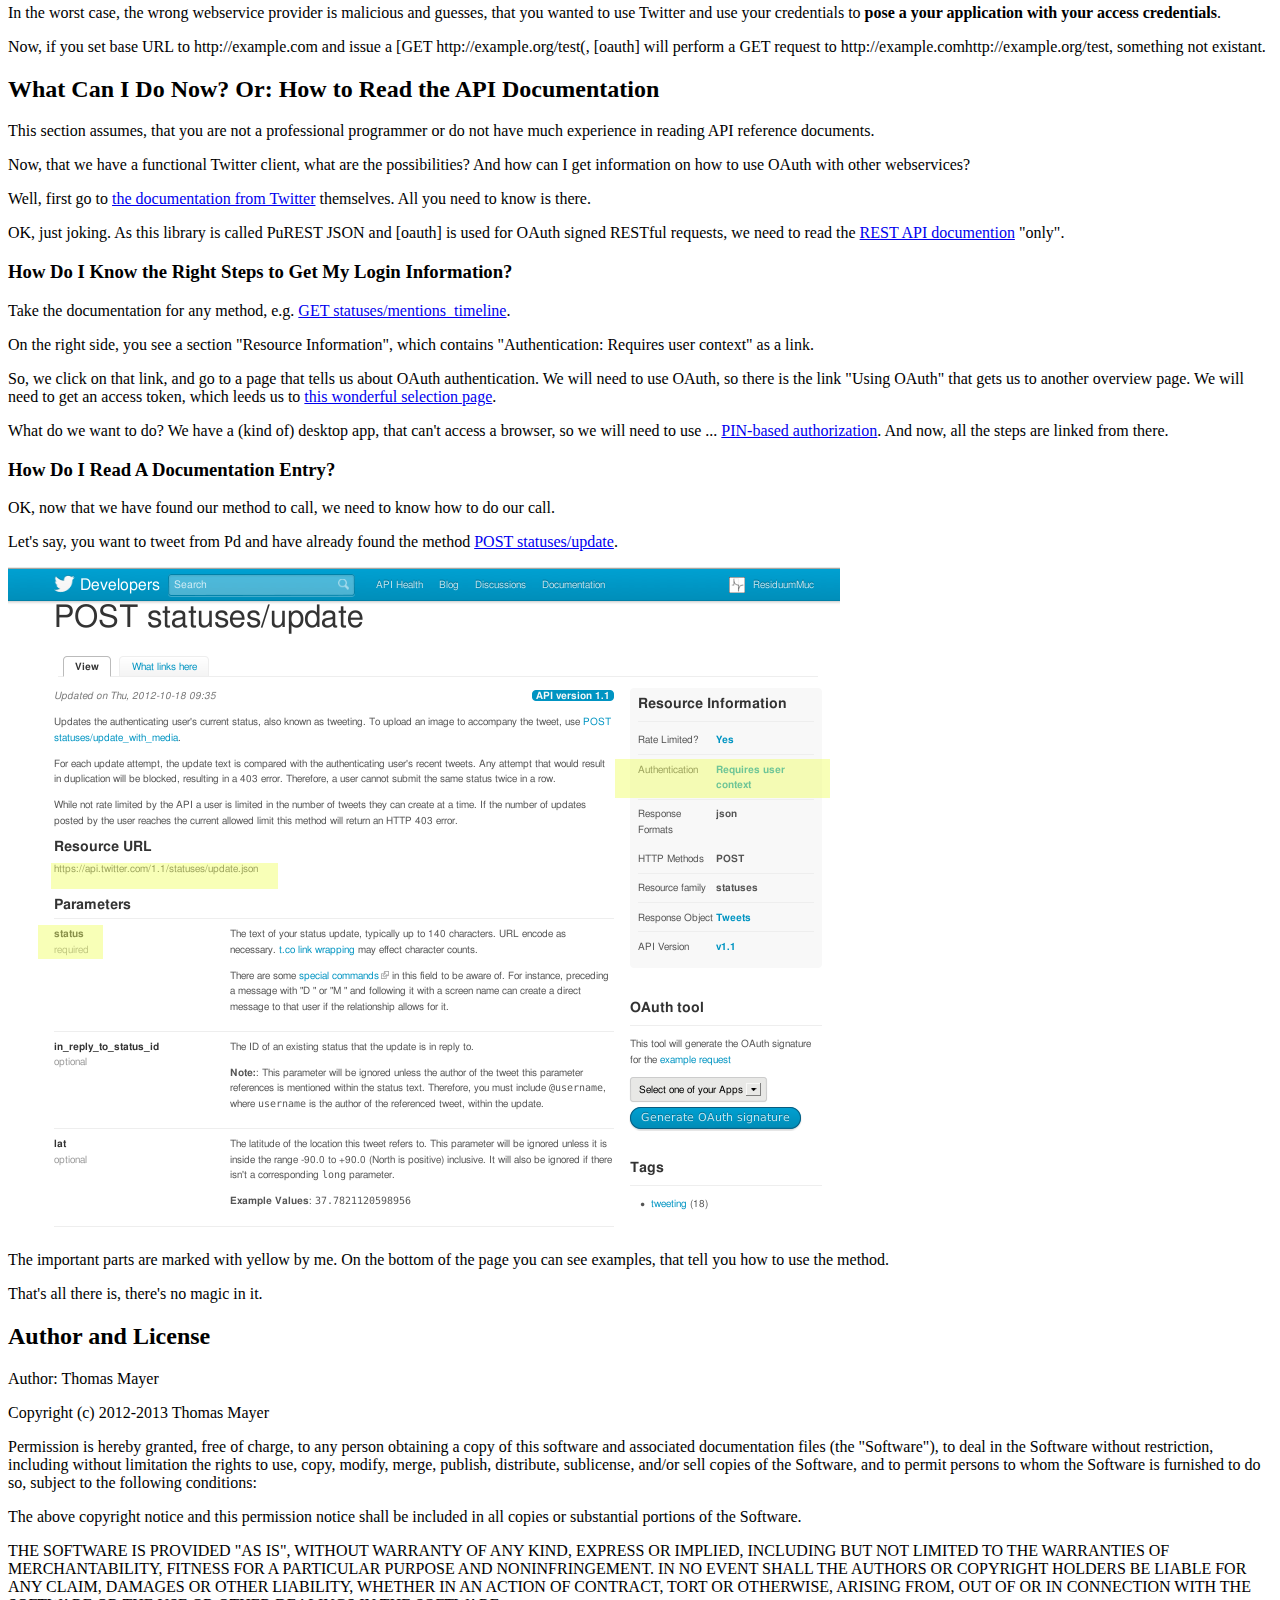
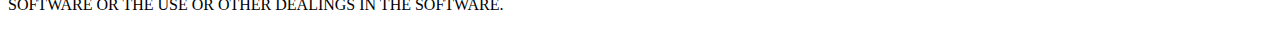
<file: manual/twitter.html>
<!DOCTYPE html>
<html>
	<head>
		<title>PuREST JSON - How To Build Your Own Twitter Client</title>
	</head>
	<body>
		<h1>Create Your Own Twitter Client for Pd</h1>
		<p>This tutorial will show you, how you can create your own Twitter client for Pd. You will learn how to use PuREST JSON for OAuth authentication, and you will be able to apply the methodology to create clients for other webservices.</p>
		<p>In the examples folder, you can find the patch twitter-client.pd. You will only need to fill in your credentials, that you will get with the patch itself.</p>
		<h2>Basic Explanation of OAuth</h2>
		<p>With OAuth, a user can give an application (here: Puredata) access to a webservice (here: Twitter) without giving the application your login to the service.</p>
		<p>To do so, the application needs its own token and secret (client credentials, consumer key and consumer secret), as well as the user's (token credentials, access token and access token secret). The token credentials are different to the login name and password for the service.</p>
		<p>As the token credentials are different from login name and password, the webservice and / or user can restrict the application, so that it may only perform certain actions, but not all (e.g. only read access, not showing sensitive informations).</p>
		<p>When the application has both tokens and secrets, it needs to sign each request to the service with these.</p>
		<p>Most of these is done under the hood of [oauth]. What you will learn in this tutorial, is how to get your application token and secret, the user's token and secret, and how to read developer documentation. The latter skill is important for creating your own clients for other services.</p>
		<p>Caveat! This document makes some assumptions, which were true at the time of writing (October 2012): My client credentials are still valid, despite me giving it away in the example patch. Twitter have not changed their API, or the API is still supported.</p>
		<h2>Setting Up Your Application</h2>
		<p>All information about the Twitter API can be found at <a href="https://dev.twitter.com/">https://dev.twitter.com/</a>.</p>
		<p>For this tutorial, we will use PuREST JSON as a registered application. This application has both read and write access. If you want to reliably use Pd as a Twitter client, and / or want to restrict your client to read access only, you will need to register your client.</p>
		<h3>Registering Your Client</h3>
		<p>Login at <a href="https://dev.twitter.com/">https://dev.twitter.com/</a> with your Twitter login. Click on the <em>create your application</em> and create your application. Leave the field <em>Callback URL</em> empty.</p>
		<p>After registering your application, you get your consumer key and secret. These are needed for any communication with twitter.</p>
		<p>On that page, you can also create your own access token and access token secret.</p>
		<h3>Getting Access Token and Access Token Secret</h3>
		<p>You may skip this step, if you created your own access token and access token secret at the Twitter website.</p>
		<p>Initialize [oauth] with the base URL, consumer key, and consumer secret (the leftmost instance of [oauth] already uses the PuREST JSON credentials). </p>
		<p>Use [POST /oauth/request_token( method at [oauth]. [oauth] will issue a request to https://api.twitter.com/oauth/request_token and sign the request with the consumer credentials.</p>
		<p>In your Pd console, you will hopefully get something similar to this:</p>
		<pre>
data1: symbol oauth_token=(YOUR_TEMP_TOKEN)&amp;oauth_token_secret=(YOUR_TEMP_TOKEN_SECRET)&amp;oauth_callback_confirmed=true
status1: list oauth bang
		</pre>
		<p>Now we have an temporary access token / secret pair. With this pair, we need to tell our user (YOU!) to go to Twitter and get a PIN to generate the real access token / secret pair.</p>
		<p>Open a web browser and go to https://api.twitter.com/oauth/authorize?oauth_token=(YOUR_TEMP_TOKEN)&amp;oauth_token_secret=(YOUR_TEMP_TOKEN_SECRET)&amp;oauth_callback_confirmed=true. This will get you to a website, where you can authorize PuREST JSON for using the Twitter API. After authorization, you will see YOUR_PIN in large friendly letters printed on a web page. We will need these for the next step.</p>
		<p>Now you get a PIN. This PIN will enable you to create your access token and access token key.</p>
		<p>First, we have to tell [oauth] to use your new oauth access token and credentials. To do so, we will need to use the temporary access token / secret pair for signing the next OAuth request. We can do this either by editing the creation values of [oauth] or by sending a [url BASE_URL CONSUMER_KEY CONSUMER_SECRET YOUR_TEMP_TOKEN YOUR_TEMP_TOKEN_SECRET( to it. Use your return values from before.</p>
		<p>Now send the PIN to Twitter to finally generate the read access token / secret pair. Use [POST access_token oauth_identifier=YOUR_PIN( for [oauth] to do so.</p>
		<p>Hopefully, you get a message similar to this in your Pd console:</p>
		<pre>
		data1: symbol oauth_token=(YOUR_ACCESS_TOKEN)&amp;oauth_token_secret=(YOUR_ACCESS_TOKEN_SECRET)&amp;user_id=(YOUR_USER_ID)&amp;screen_name=(YOUR_TWITTER_SCREEN_NAME)
		</pre>
		<h3>Test Your Twitter Client</h3>
		<p>You will need to tell [oauth] to use a) consumer key / secret pair and b) access token / secret pair. To do so, either set these (with the base url for all requests) in the creation arguments, or send these to it with the [url( message. Do this with the right instance of [oauth].</p>
		<p>Now, get your home timeline by issuing [/1.1/statuses/home_timeline.json( to [oauth]. Does your timeline appear in the Pd console? Great! Now tweet, search, do whatever the API allows.</p>
		<h2>What's up with the Base URL stuff? Why Is It Used as the First Parameter to Everything?</h2>
		<p>Consumer key and secret as well as access token and secret are sensitive data. Anybody getting the consumer key / secret pair in their hands can pose as that application to the webservice. Likewise, anybody getting their hand on the access token / secret pair <strong>can use the webservice with the provided accessibilty</strong>.</p>
		<p>That means, if you send your OAuth request to the wrong webservice provider, you will get a 404 error back - in the best of all cases.</p>
		<p>In the worst case, the wrong webservice provider is malicious and guesses, that you wanted to use Twitter and use your credentials to <strong>pose a your application with your access credentials</strong>.</p>
		<p>Now, if you set base URL to http://example.com and issue a [GET http://example.org/test(, [oauth] will perform a GET request to http://example.comhttp://example.org/test, something not existant.</p>
		<h2>What Can I Do Now? Or: How to Read the API Documentation</h2>
		<p>This section assumes, that you are not a professional programmer or do not have much experience in reading API reference documents.</p>
		<p>Now, that we have a functional Twitter client, what are the possibilities? And how can I get information on how to use OAuth with other webservices?</p>
		<p>Well, first go to <a href="https://dev.twitter.com/docs">the documentation from Twitter</a> themselves. All you need to know is there.</p>
		<p>OK, just joking. As this library is called PuREST JSON and [oauth] is used for OAuth signed RESTful requests, we need to read the <a href="https://dev.twitter.com/docs/api/1.1">REST API documention</a> "only".</p>
		<h3>How Do I Know the Right Steps to Get My Login Information?</h3>
		<p>Take the documentation for any method, e.g. <a href="https://dev.twitter.com/docs/api/1.1/get/statuses/mentions_timeline">GET statuses/mentions_timeline</a>.</p>
		<p>On the right side, you see a section "Resource Information", which contains "Authentication: Requires user context" as a link.</p>
		<p>So, we click on that link, and go to a page that tells us about OAuth authentication. We will need to use OAuth, so there is the link "Using OAuth" that gets us to another overview page. We will need to get an access token, which leeds us to <a href="https://dev.twitter.com/docs/auth/obtaining-access-tokens">this wonderful selection page</a>.</p>
		<p>What do we want to do? We have a (kind of) desktop app, that can't access a browser, so we will need to use ... <a href="https://dev.twitter.com/docs/auth/pin-based-authorization">PIN-based authorization</a>. And now, all the steps are linked from there.</p>
		<h3>How Do I Read A Documentation Entry?</h3>
		<p>OK, now that we have found our method to call, we need to know how to do our call.</p>
		<p>Let's say, you want to tweet from Pd and have already found the method <a href="https://dev.twitter.com/docs/api/1.1/post/statuses/update">POST statuses/update</a>.</p>
		<p><img src="twitter-documentation.png" alt="Screenshot from Twitter website"></p>
		<p>The important parts are marked with yellow by me. On the bottom of the page you can see examples, that tell you how to use the method.</p>
		<p>That's all there is, there's no magic in it.</p>
		<h2>Author and License</h2>
		<p>Author: Thomas Mayer <thomas@residuum.org></p>
		<p>Copyright (c) 2012-2013 Thomas Mayer</p>
		<p>Permission is hereby granted, free of charge, to any person obtaining a copy
		of this software and associated documentation files (the "Software"), to deal
		in the Software without restriction, including without limitation the rights
		to use, copy, modify, merge, publish, distribute, sublicense, and/or sell
		copies of the Software, and to permit persons to whom the Software is
		furnished to do so, subject to the following conditions:</p>
		<p>The above copyright notice and this permission notice shall be included in
		all copies or substantial portions of the Software.</p>
		<p>THE SOFTWARE IS PROVIDED "AS IS", WITHOUT WARRANTY OF ANY KIND, EXPRESS OR
		IMPLIED, INCLUDING BUT NOT LIMITED TO THE WARRANTIES OF MERCHANTABILITY,
		FITNESS FOR A PARTICULAR PURPOSE AND NONINFRINGEMENT. IN NO EVENT SHALL THE
		AUTHORS OR COPYRIGHT HOLDERS BE LIABLE FOR ANY CLAIM, DAMAGES OR OTHER
		LIABILITY, WHETHER IN AN ACTION OF CONTRACT, TORT OR OTHERWISE, ARISING FROM,
		OUT OF OR IN CONNECTION WITH THE SOFTWARE OR THE USE OR OTHER DEALINGS IN
		THE SOFTWARE.</p>
	</body>
</html>
</file>
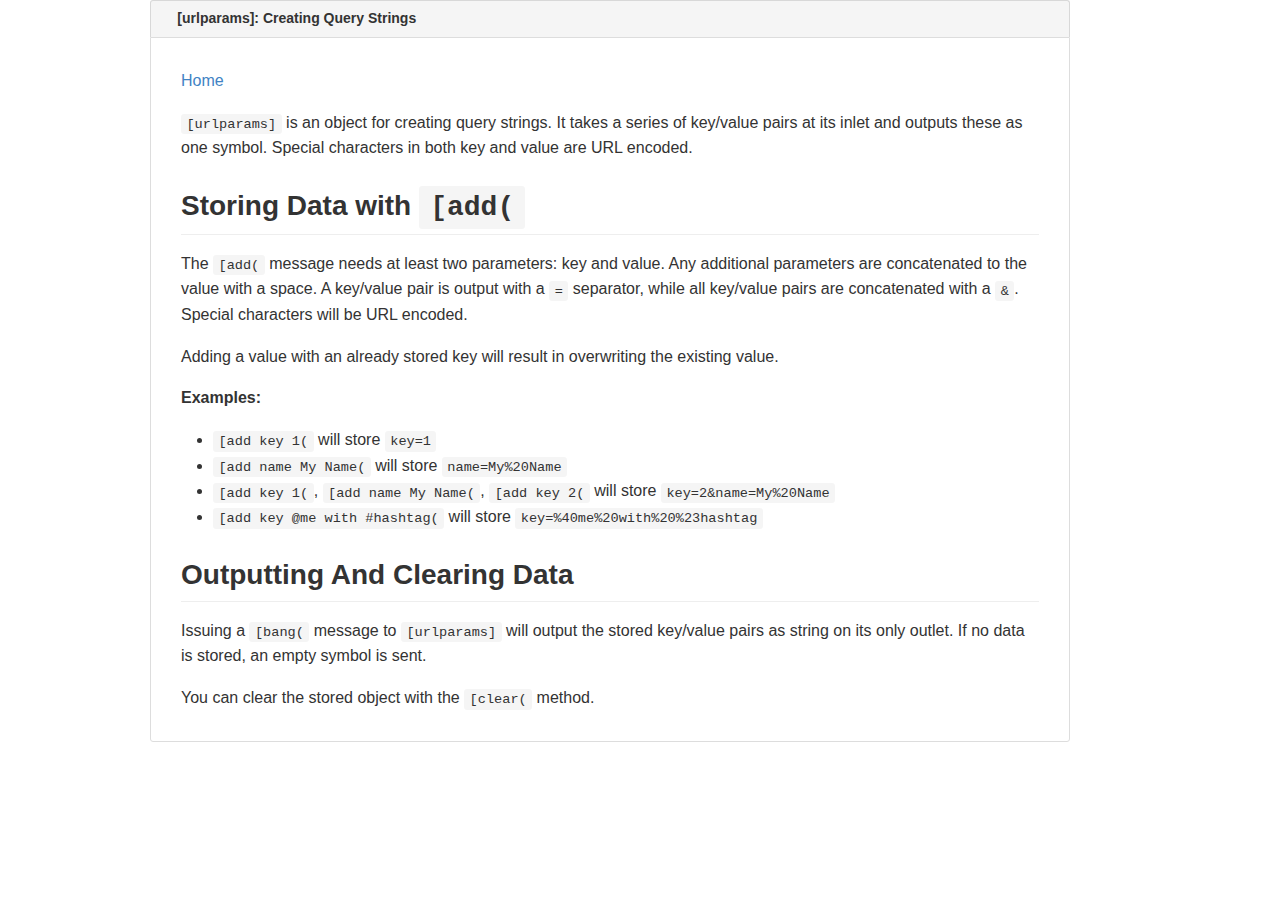
<file: manual/urlparams-Creating-Query-Strings.html>
<!DOCTYPE html>
<html lang="en">
<head>
  <meta charset="utf-8" />
  <title>PuREST JSON - [urlparams]</title>
  <link rel="stylesheet" type="text/css" href="style.css">
</head>
<body>
  <div class="page">
    <div class="preview-page">
    <div class="container">
      <div class="repository-with-sidebar repo-container ">

        
          <div class="repository-content context-loader-container">
            <div id="readme" class="boxed-group flush clearfix announce instapaper_body md">
              
                <h3>
                  <span class="octicon octicon-book"></span>
                  [urlparams]: Creating Query Strings
                </h3>
              
              <div class="markdown-body entry-content">
				  <p><a href="index.html">Home</a></p>
                <p><code>[urlparams]</code> is an object for creating query strings. It takes a series of key/value pairs at its inlet and outputs these as one symbol. Special characters in both key and value are URL encoded.</p>
<h2>Storing Data with <code>[add(</code></h2>
<p>The <code>[add(</code> message needs at least two parameters: key and value. Any additional parameters are concatenated to the value with a space. A key/value pair is output with a <code>=</code> separator, while all key/value pairs are concatenated with a <code>&amp;</code>. Special characters will be URL encoded.</p>
<p>Adding a value with an already stored key will result in overwriting the existing value.</p>
<p><strong>Examples:</strong></p>
<ul>
	<li><code>[add key 1(</code> will store <code>key=1</code></li>
	<li><code>[add name My Name(</code> will store <code>name=My%20Name</code></li>
	<li><code>[add key 1(</code>, <code>[add name My Name(</code>, <code>[add key 2(</code> will store <code>key=2&amp;name=My%20Name</code></li>
	<li><code>[add key @me with #hashtag(</code> will store <code>key=%40me%20with%20%23hashtag</code></li>
</ul>
<h2>Outputting And Clearing Data</h2>
<p>Issuing a <code>[bang(</code> message to <code>[urlparams]</code> will output the stored key/value pairs as string on its only outlet. If no data is stored, an empty symbol is sent.</p>
<p>You can clear the stored object with the <code>[clear(</code> method. </p>
			  </div>
			</div>
		  </div>
	  </div>
	</div>
	</div>
	<div>&nbsp;</div>
  </div>
</body>
</html>
</file>
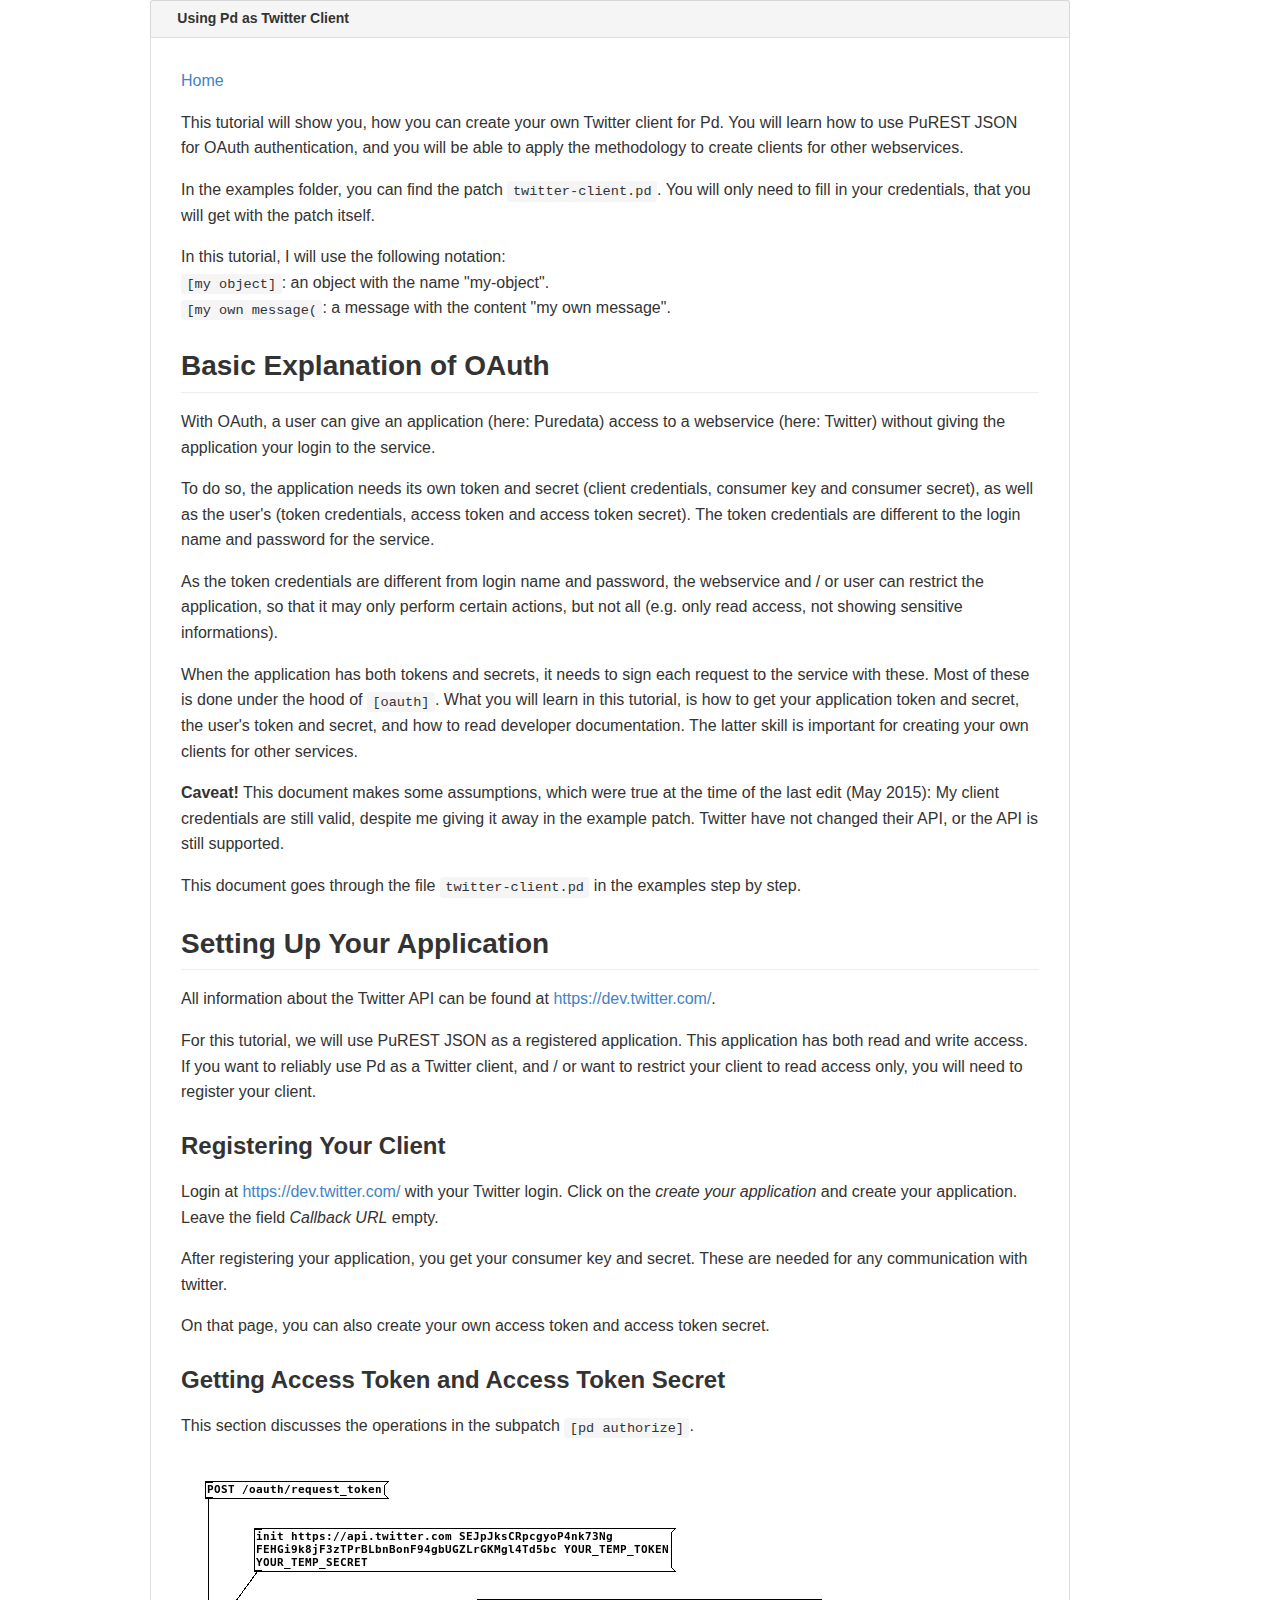
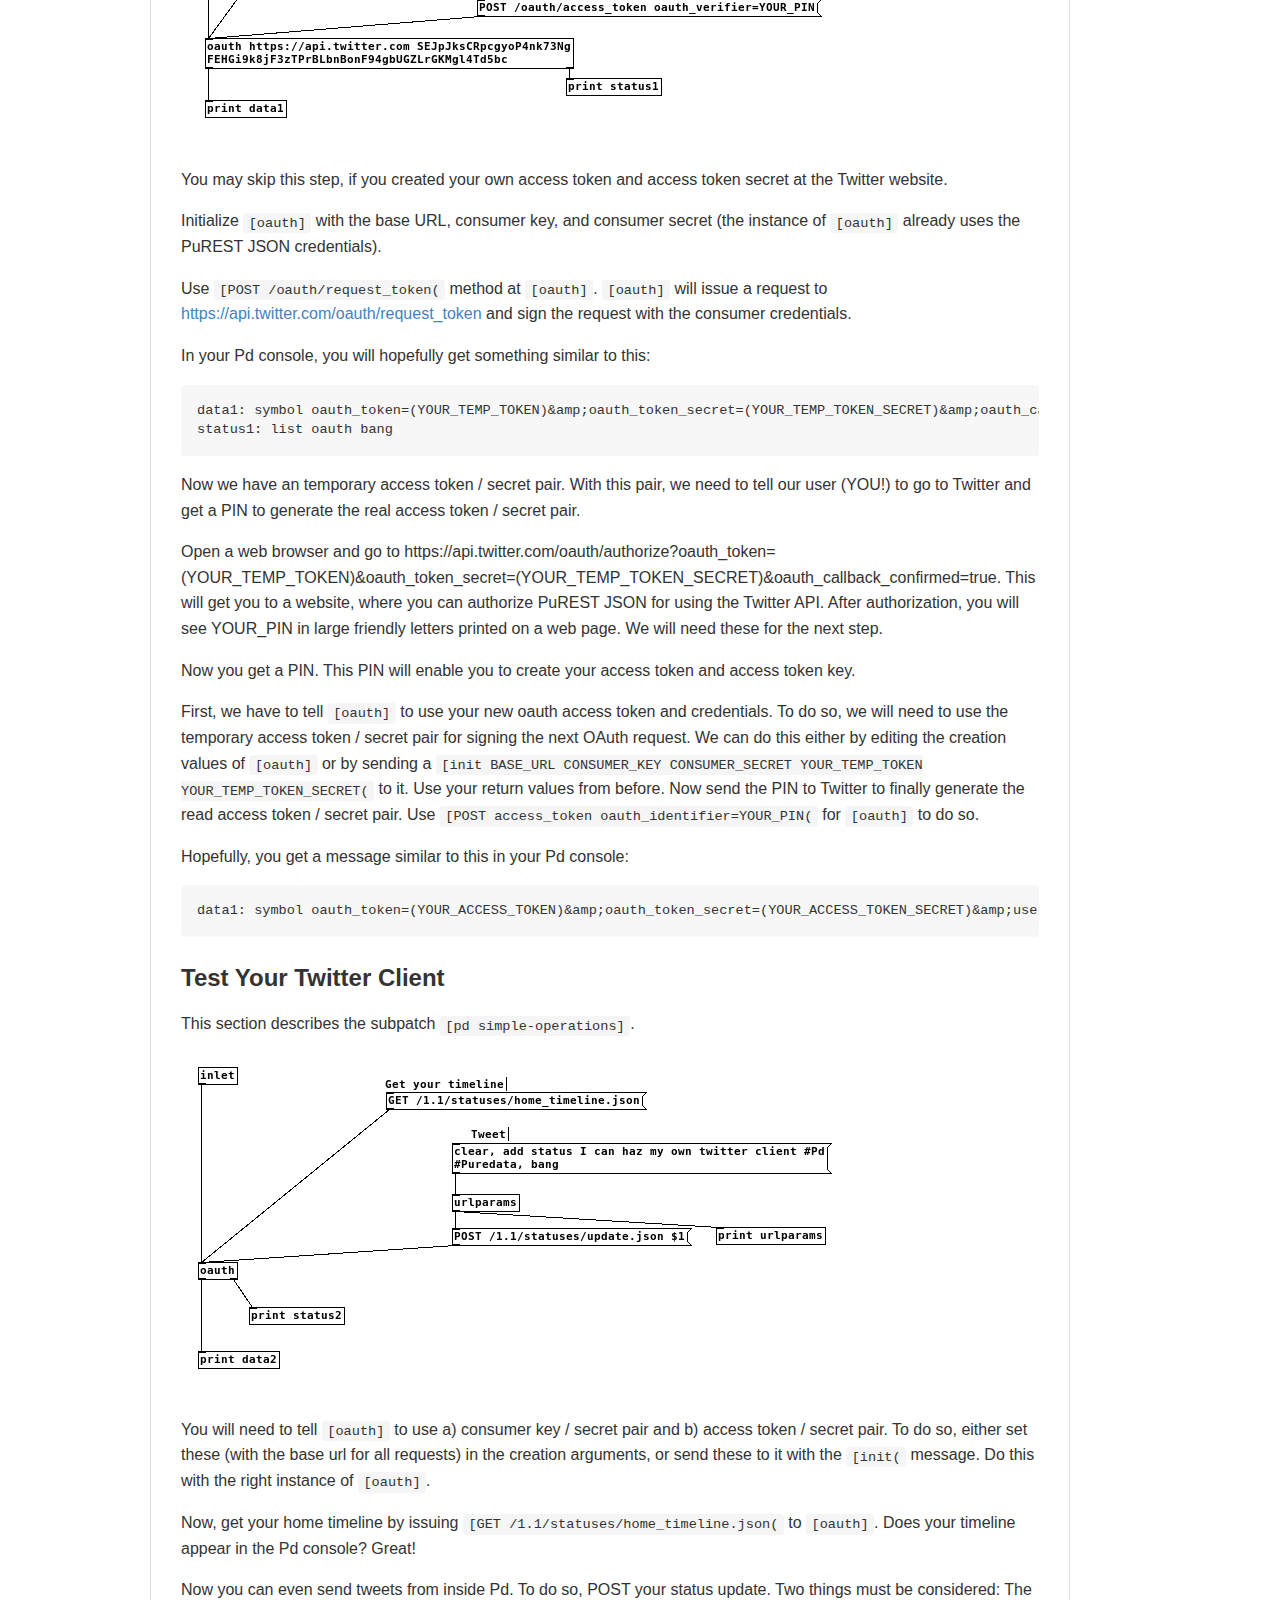
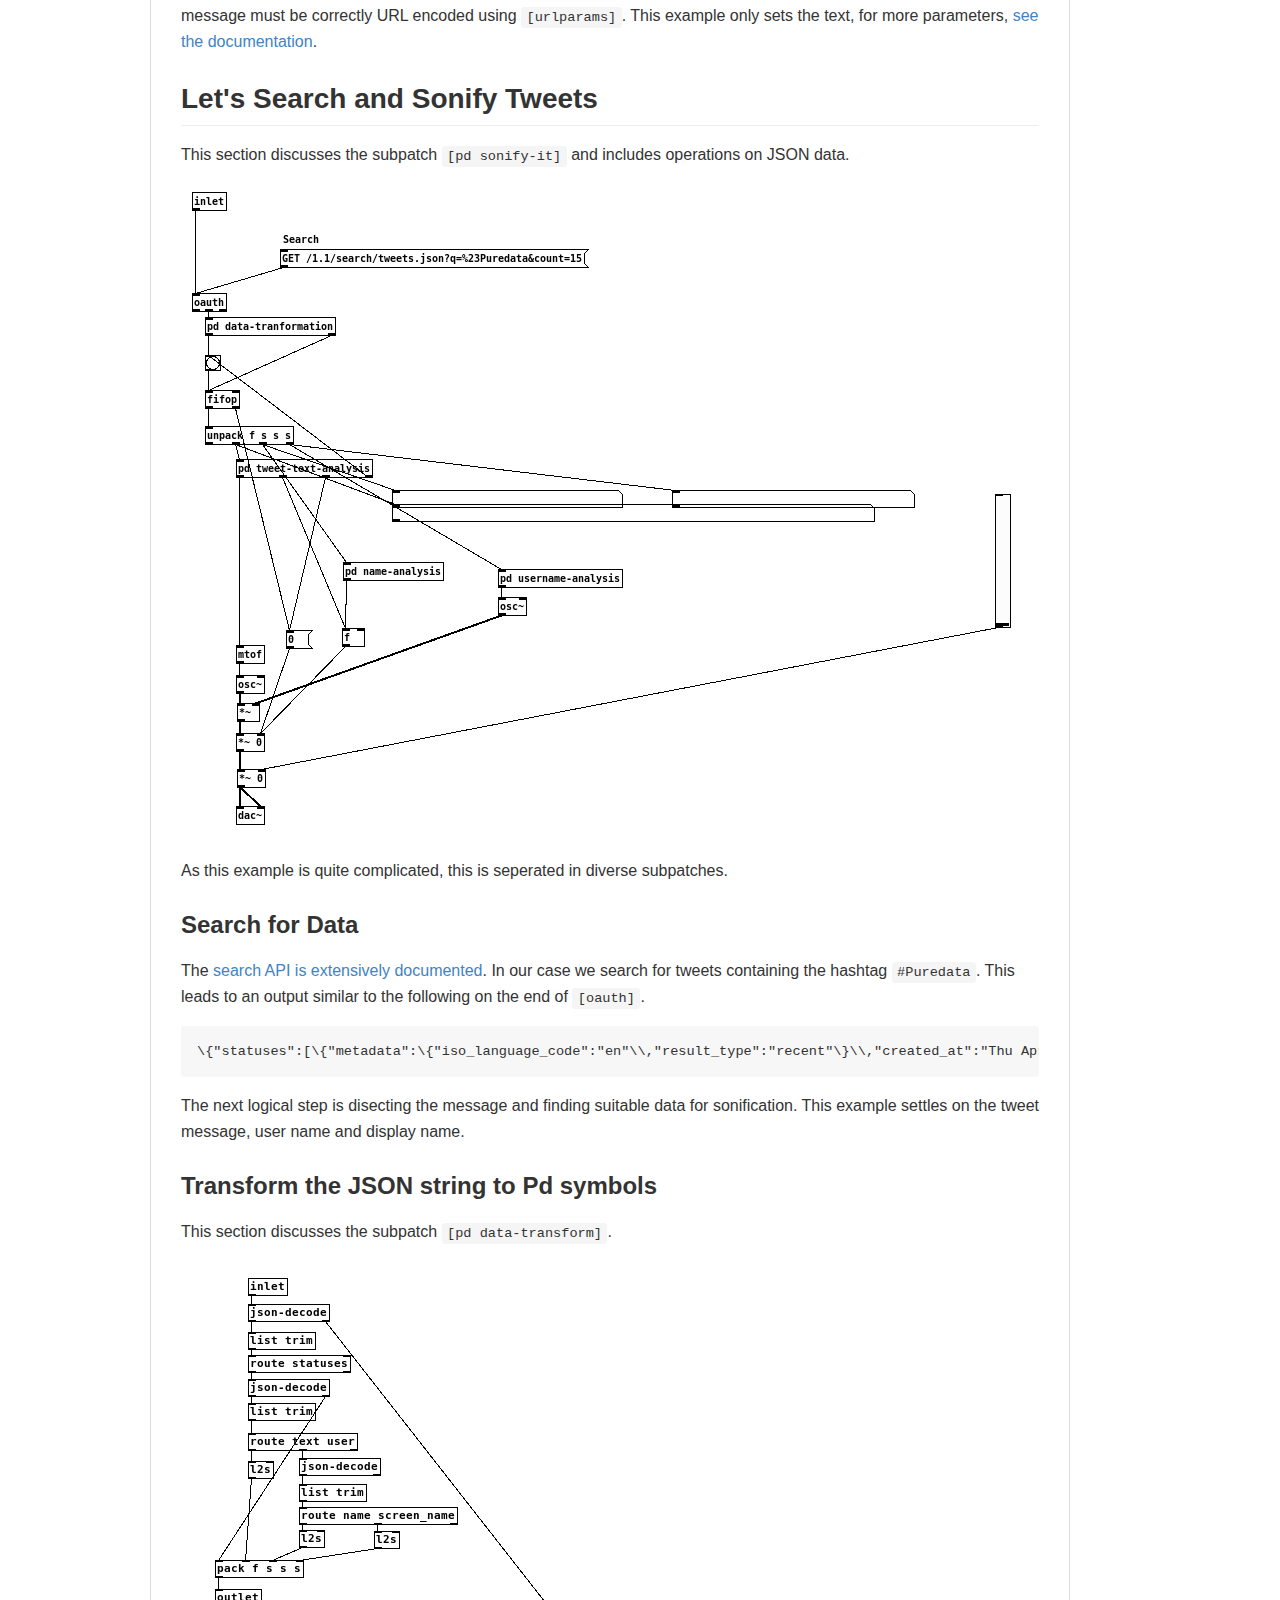
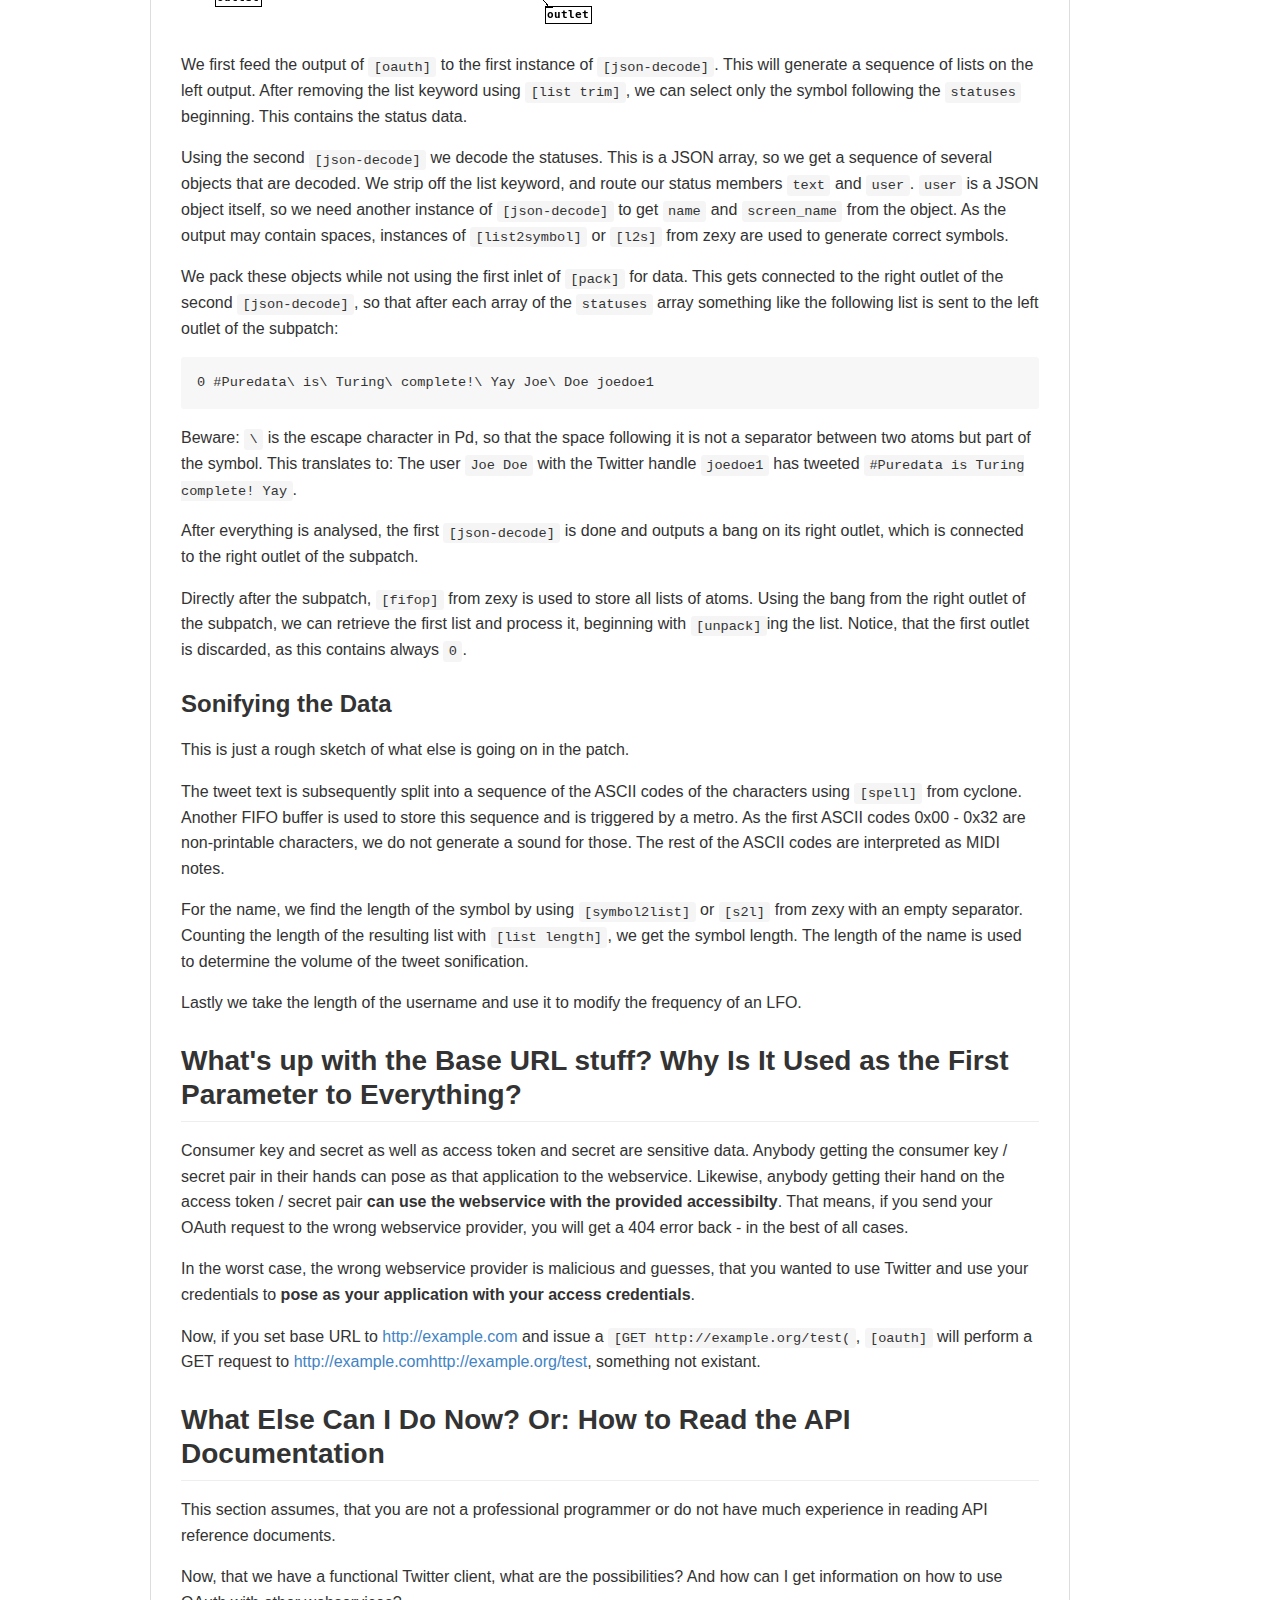
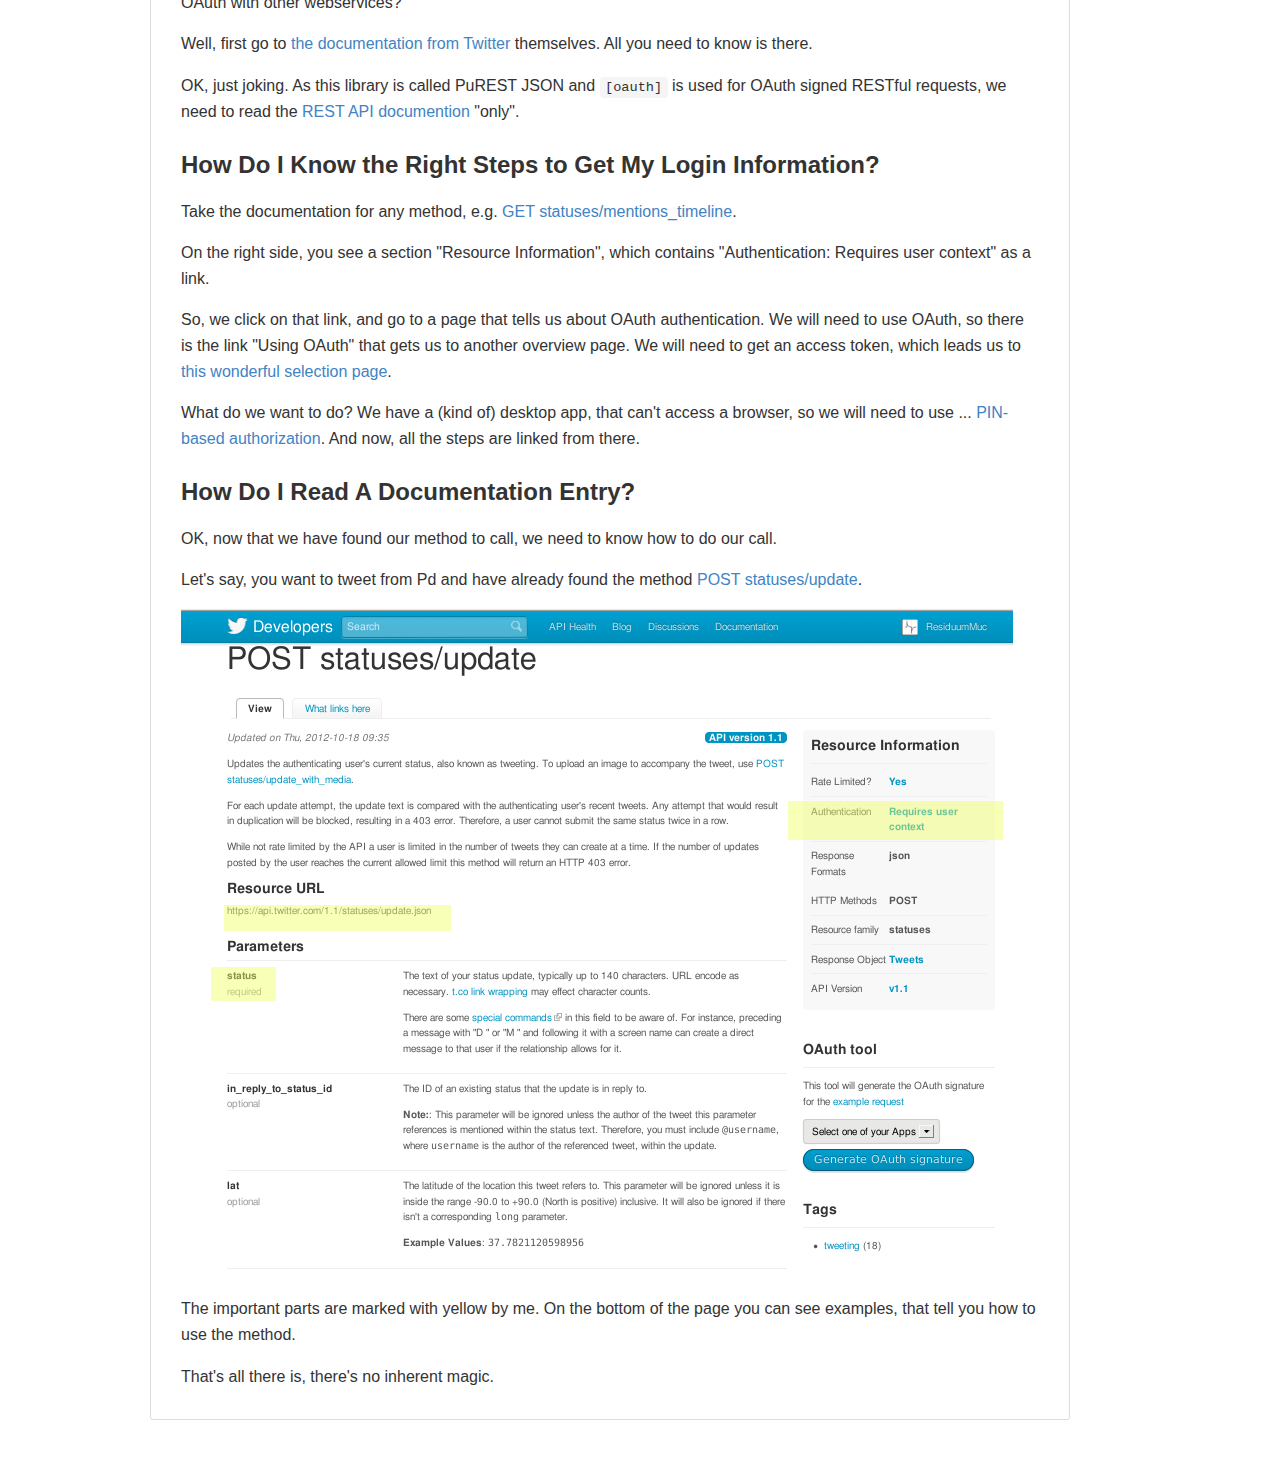
<file: manual/Using-Pd-as-Twitter-Client.html>
<!DOCTYPE html>
<html lang="en">
<head>
  <meta charset="utf-8" />
  <title>PuREST Json - Using Pd as Twitter Client</title>
  <link rel="stylesheet" type="text/css" href="style.css">
</head>
<body>
  <div class="page">
    <div class="preview-page">
    <div class="container">
      <div class="repository-with-sidebar repo-container ">

        
          <div class="repository-content context-loader-container">
            <div id="readme" class="boxed-group flush clearfix announce instapaper_body md">
              
                <h3>
                  <span class="octicon octicon-book"></span>
                 Using Pd as Twitter Client
                </h3>
              
				<div class="markdown-body entry-content">
					<p><a href="index.html">Home</a></p>
		 <p>This tutorial will show you, how you can create your own Twitter client for Pd. You will learn how to use PuREST JSON for OAuth authentication, and you will be able to apply the methodology to create clients for other webservices.</p>
<p>In the examples folder, you can find the patch <code>twitter-client.pd</code>. You will only need to fill in your credentials, that you will get with the patch itself.</p>
<p>In this tutorial, I will use the following notation:<br>
<code>[my object]</code>: an object with the name "my-object".<br>
<code>[my own message(</code>: a message with the content "my own message".</p>
<h2>Basic Explanation of OAuth</h2>
<p>With OAuth, a user can give an application (here: Puredata) access to a webservice (here: Twitter) without giving the application your login to the service.</p>
<p>To do so, the application needs its own token and secret (client credentials, consumer key and consumer secret), as well as the user's (token credentials, access token and access token secret). The token credentials are different to the login name and password for the service.</p>
<p>As the token credentials are different from login name and password, the webservice and / or user can restrict the application, so that it may only perform certain actions, but not all (e.g. only read access, not showing sensitive informations).</p>
<p>When the application has both tokens and secrets, it needs to sign each request to the service with these.
Most of these is done under the hood of <code>[oauth]</code>. What you will learn in this tutorial, is how to get your application token and secret, the user's token and secret, and how to read developer documentation. The latter skill is important for creating your own clients for other services.</p>
<p><strong>Caveat!</strong> This document makes some assumptions, which were true at the time of the last edit (May 2015): My client credentials are still valid, despite me giving it away in the example patch. Twitter have not changed their API, or the API is still supported.</p>
<p>This document goes through the file <code>twitter-client.pd</code> in the examples step by step.</p>
<h2>Setting Up Your Application</h2>
<p>All information about the Twitter API can be found at <a href="https://dev.twitter.com/">https://dev.twitter.com/</a>.</p>
<p>For this tutorial, we will use PuREST JSON as a registered application. This application has both read and write access. If you want to reliably use Pd as a Twitter client, and / or want to restrict your client to read access only, you will need to register your client.</p>
<h3>Registering Your Client</h3>
<p>Login at <a href="https://dev.twitter.com/">https://dev.twitter.com/</a> with your Twitter login. Click on the <em>create your application</em> and create your application. Leave the field <em>Callback URL</em> empty.</p>
<p>After registering your application, you get your consumer key and secret. These are needed for any communication with twitter.</p>
<p>On that page, you can also create your own access token and access token secret.</p>
<h3>Getting Access Token and Access Token Secret</h3>
<p>This section discusses the operations in the subpatch <code>[pd authorize]</code>.</p>
<p><img alt="pd authorize" src="twitter-authorize.png" /></p>
<p>You may skip this step, if you created your own access token and access token secret at the Twitter website.</p>
<p>Initialize <code>[oauth]</code> with the base URL, consumer key, and consumer secret (the instance of <code>[oauth]</code> already uses the PuREST JSON credentials). </p>
<p>Use <code>[POST /oauth/request_token(</code> method at <code>[oauth]</code>. <code>[oauth]</code> will issue a request to <a href="https://api.twitter.com/oauth/request_token">https://api.twitter.com/oauth/request_token</a> and sign the request with the consumer credentials.</p>
<p>In your Pd console, you will hopefully get something similar to this:</p>
<div class="highlight"><pre><span class="n">data1</span><span class="o">:</span> <span class="n">symbol</span> <span class="n">oauth_token</span><span class="o">=(</span><span class="n">YOUR_TEMP_TOKEN</span><span class="o">)&amp;</span><span class="n">amp</span><span class="o">;</span><span class="n">oauth_token_secret</span><span class="o">=(</span><span class="n">YOUR_TEMP_TOKEN_SECRET</span><span class="o">)&amp;</span><span class="n">amp</span><span class="o">;</span><span class="n">oauth_callback_confirmed</span><span class="o">=</span><span class="kc">true</span>
<span class="n">status1</span><span class="o">:</span> <span class="n">list</span> <span class="n">oauth</span> <span class="n">bang</span>
</pre></div>


<p>Now we have an temporary access token / secret pair. With this pair, we need to tell our user (YOU!) to go to Twitter and get a PIN to generate the real access token / secret pair.</p>
<p>Open a web browser and go to https://api.twitter.com/oauth/authorize?oauth_token=(YOUR_TEMP_TOKEN)&amp;oauth_token_secret=(YOUR_TEMP_TOKEN_SECRET)&amp;oauth_callback_confirmed=true. This will get you to a website, where you can authorize PuREST JSON for using the Twitter API. After authorization, you will see YOUR_PIN in large friendly letters printed on a web page. We will need these for the next step.</p>
<p>Now you get a PIN. This PIN will enable you to create your access token and access token key.</p>
<p>First, we have to tell <code>[oauth]</code> to use your new oauth access token and credentials. To do so, we will need to use the temporary access token / secret pair for signing the next OAuth request. We can do this either by editing the creation values of <code>[oauth]</code> or by sending a <code>[init BASE_URL CONSUMER_KEY CONSUMER_SECRET YOUR_TEMP_TOKEN YOUR_TEMP_TOKEN_SECRET(</code> to it. Use your return values from before.
Now send the PIN to Twitter to finally generate the read access token / secret pair. Use <code>[POST access_token oauth_identifier=YOUR_PIN(</code> for <code>[oauth]</code> to do so.</p>
<p>Hopefully, you get a message similar to this in your Pd console:</p>
<div class="highlight"><pre><span class="n">data1</span><span class="o">:</span> <span class="n">symbol</span> <span class="n">oauth_token</span><span class="o">=(</span><span class="n">YOUR_ACCESS_TOKEN</span><span class="o">)&amp;</span><span class="n">amp</span><span class="o">;</span><span class="n">oauth_token_secret</span><span class="o">=(</span><span class="n">YOUR_ACCESS_TOKEN_SECRET</span><span class="o">)&amp;</span><span class="n">amp</span><span class="o">;</span><span class="n">user_id</span><span class="o">=(</span><span class="n">YOUR_USER_ID</span><span class="o">)&amp;</span><span class="n">amp</span><span class="o">;</span><span class="n">screen_name</span><span class="o">=(</span><span class="n">YOUR_TWITTER_SCREEN_NAME</span><span class="o">)</span>
</pre></div>


<h3>Test Your Twitter Client</h3>
<p>This section describes the subpatch <code>[pd simple-operations]</code>.</p>
<p><img alt="pd simple-operations" src="twitter-simple.png" /></p>
<p>You will need to tell <code>[oauth]</code> to use a) consumer key / secret pair and b) access token / secret pair. To do so, either set these (with the base url for all requests) in the creation arguments, or send these to it with the <code>[init(</code> message. Do this with the right instance of <code>[oauth]</code>.</p>
<p>Now, get your home timeline by issuing <code>[GET /1.1/statuses/home_timeline.json(</code> to <code>[oauth]</code>. Does your timeline appear in the Pd console? Great!</p>
<p>Now you can even send tweets from inside Pd. To do so, POST your status update. Two things must be considered: The message must be correctly URL encoded using <code>[urlparams]</code>. This example only sets the text, for more parameters, <a href="https://dev.twitter.com/rest/reference/post/statuses/update">see the documentation</a>.</p>
<h2>Let's Search and Sonify Tweets</h2>
<p>This section discusses the subpatch <code>[pd sonify-it]</code> and includes operations on JSON data.</p>
<p><img alt="pd sonify-it" src="twitter-sonify.png" /></p>
<p>As this example is quite complicated, this is seperated in diverse subpatches. </p>
<h3>Search for Data</h3>
<p>The <a href="https://dev.twitter.com/rest/public/search">search API is extensively documented</a>. In our case we search for tweets containing the hashtag <code>#Puredata</code>. This leads to an output similar to the following on the end of <code>[oauth]</code>.</p>
<div class="highlight"><pre>\{&quot;statuses&quot;:[\{&quot;metadata&quot;:\{&quot;iso_language_code&quot;:&quot;en&quot;\\,&quot;result_type&quot;:&quot;recent&quot;\}\\,&quot;created_at&quot;:&quot;Thu Apr 09 21:33:41 +0000 1970&quot;\\,&quot;id&quot;:111\\,&quot;id_str&quot;:&quot;111&quot;\\,&quot;text&quot;:&quot;#PureData
</pre></div>


<p>The next logical step is disecting the message and finding suitable data for sonification. This example settles on the tweet message, user name and display name.</p>
<h3>Transform the JSON string to Pd symbols</h3>
<p>This section discusses the subpatch <code>[pd data-transform]</code>.</p>
<p><img alt="Transforming the JSON data" src="twitter-json.png" /></p>
<p>We first feed the output of <code>[oauth]</code> to the first instance of <code>[json-decode]</code>. This will generate a sequence of lists on the left output. After removing the list keyword using <code>[list trim]</code>, we can select only the symbol following the <code>statuses</code> beginning. This contains the status data.</p>
<p>Using the second <code>[json-decode]</code> we decode the statuses. This is a JSON array, so we get a sequence of several objects that are decoded. We strip off the list keyword, and route our status members <code>text</code> and <code>user</code>. <code>user</code> is a JSON object itself, so we need another instance of <code>[json-decode]</code> to get <code>name</code> and <code>screen_name</code> from the object. As the output may contain spaces, instances of <code>[list2symbol]</code> or <code>[l2s]</code> from zexy are used to generate correct symbols.</p>
<p>We pack these objects while not using the first inlet of <code>[pack]</code> for data. This gets connected to the right outlet of the second <code>[json-decode]</code>, so that after each array of the <code>statuses</code> array something like the following list is sent to the left outlet of the subpatch:</p>
<div class="highlight"><pre>0 #Puredata\ is\ Turing\ complete!\ Yay Joe\ Doe joedoe1
</pre></div>


<p>Beware: <code>\</code> is the escape character in Pd, so that the space following it is not a separator between two atoms but part of the symbol. This translates to: The user <code>Joe Doe</code> with the Twitter handle <code>joedoe1</code> has tweeted <code>#Puredata is Turing complete! Yay</code>.</p>
<p>After everything is analysed, the first <code>[json-decode]</code> is done and outputs a bang on its right outlet, which is connected to the right outlet of the subpatch.</p>
<p>Directly after the subpatch, <code>[fifop]</code> from zexy is used to store all lists of atoms. Using the bang from the right outlet of the subpatch, we can retrieve the first list and process it, beginning with <code>[unpack]</code>ing the list. Notice, that the first outlet is discarded, as this contains always <code>0</code>.</p>
<h3>Sonifying the Data</h3>
<p>This is just a rough sketch of what else is going on in the patch.</p>
<p>The tweet text is subsequently split into a sequence of the ASCII codes of the characters using <code>[spell]</code> from cyclone. Another FIFO buffer is used to store this sequence and is triggered by a metro. As the first ASCII codes 0x00 - 0x32 are non-printable characters, we do not generate a sound for those. The rest of the ASCII codes are interpreted as MIDI notes.</p>
<p>For the name, we find the length of the symbol by using <code>[symbol2list]</code> or <code>[s2l]</code> from zexy with an empty separator. Counting the length of the resulting list with <code>[list length]</code>, we get the symbol length. The length of the name is used to determine the volume of the tweet sonification.</p>
<p>Lastly we take the length of the username and use it to modify the frequency of an LFO.</p>
<h2>What's up with the Base URL stuff? Why Is It Used as the First Parameter to Everything?</h2>
<p>Consumer key and secret as well as access token and secret are sensitive data. Anybody getting the consumer key / secret pair in their hands can pose as that application to the webservice. Likewise, anybody getting their hand on the access token / secret pair <strong>can use the webservice with the provided accessibilty</strong>.
That means, if you send your OAuth request to the wrong webservice provider, you will get a 404 error back - in the best of all cases.</p>
<p>In the worst case, the wrong webservice provider is malicious and guesses, that you wanted to use Twitter and use your credentials to <strong>pose as your application with your access credentials</strong>.</p>
<p>Now, if you set base URL to <a href="http://example.com">http://example.com</a> and issue a <code>[GET http://example.org/test(</code>, <code>[oauth]</code> will perform a GET request to <a href="http://example.comhttp://example.org/test">http://example.comhttp://example.org/test</a>, something not existant.</p>
<h2>What Else Can I Do Now? Or: How to Read the API Documentation</h2>
<p>This section assumes, that you are not a professional programmer or do not have much experience in reading API reference documents.</p>
<p>Now, that we have a functional Twitter client, what are the possibilities? And how can I get information on how to use OAuth with other webservices?</p>
<p>Well, first go to <a href="https://dev.twitter.com/docs">the documentation from Twitter</a> themselves. All you need to know is there.</p>
<p>OK, just joking. As this library is called PuREST JSON and <code>[oauth]</code> is used for OAuth signed RESTful requests, we need to read the <a href="https://dev.twitter.com/docs/api/1.1">REST API documention</a> "only".</p>
<h3>How Do I Know the Right Steps to Get My Login Information?</h3>
<p>Take the documentation for any method, e.g. <a href="https://dev.twitter.com/docs/api/1.1/get/statuses/mentions_timeline">GET statuses/mentions_timeline</a>.</p>
<p>On the right side, you see a section "Resource Information", which contains "Authentication: Requires user context" as a link.</p>
<p>So, we click on that link, and go to a page that tells us about OAuth authentication. We will need to use OAuth, so there is the link "Using OAuth" that gets us to another overview page. We will need to get an access token, which leads us to <a href="https://dev.twitter.com/docs/auth/obtaining-access-tokens">this wonderful selection page</a>.</p>
<p>What do we want to do? We have a (kind of) desktop app, that can't access a browser, so we will need to use ... <a href="https://dev.twitter.com/docs/auth/pin-based-authorization">PIN-based authorization</a>. And now, all the steps are linked from there.</p>
<h3>How Do I Read A Documentation Entry?</h3>
<p>OK, now that we have found our method to call, we need to know how to do our call.</p>
<p>Let's say, you want to tweet from Pd and have already found the method <a href="https://dev.twitter.com/docs/api/1.1/post/statuses/update">POST statuses/update</a>.</p>
<p><img alt="Screenshot from Twitter website" src="twitter-documentation.png" /></p>
<p>The important parts are marked with yellow by me. On the bottom of the page you can see examples, that tell you how to use the method.</p>
<p>That's all there is, there's no inherent magic.</p>
              </div>
            </div>
          </div>
        

      </div>
    </div>
  </div>
  <div>&nbsp;</div>
  </div>
</body>
</html>
</file>
